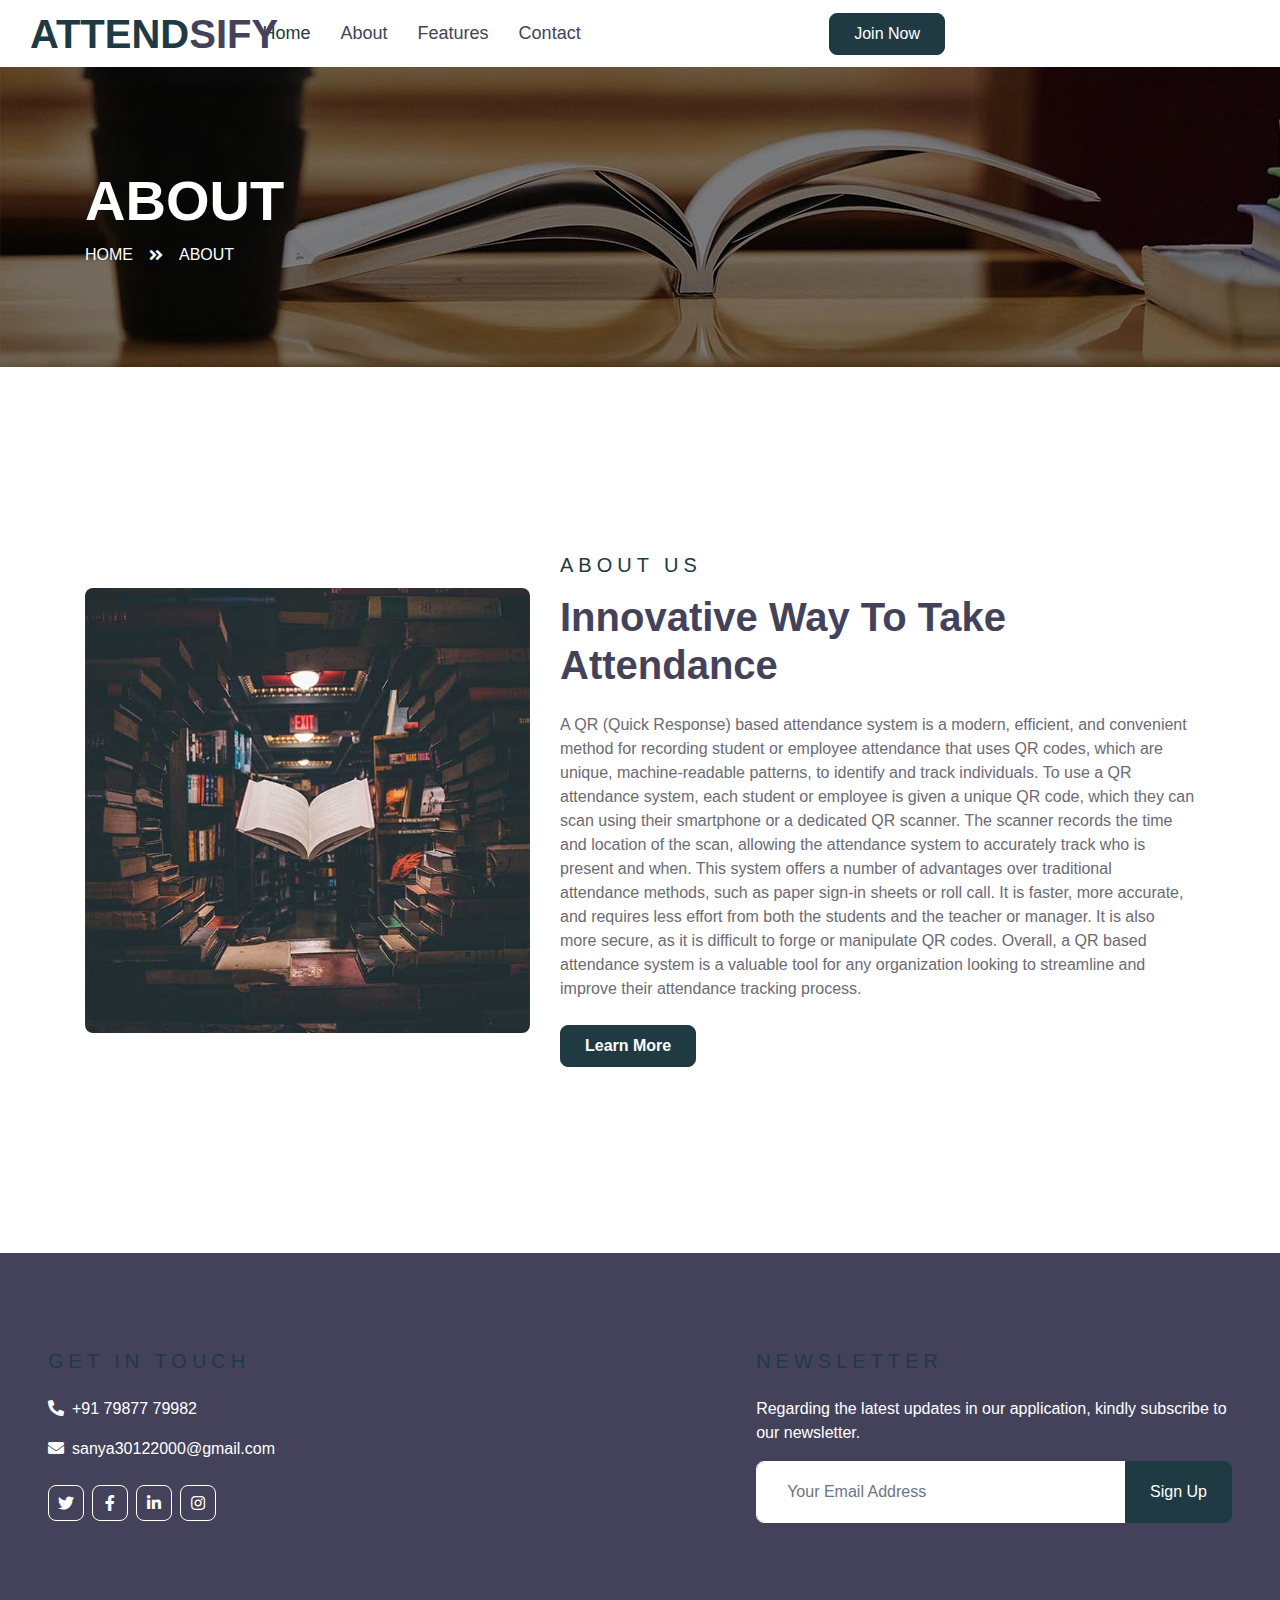
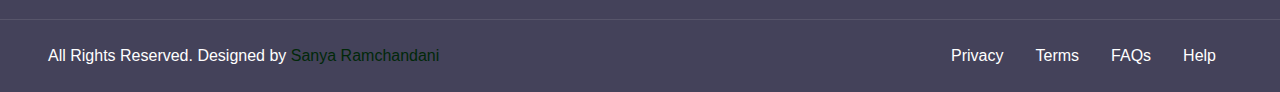
<file: Attendsify_HomePage/about.html>
<!DOCTYPE html>
<html lang="en">

<head>
    <meta charset="utf-8">
    <title>Attendsify- About Us</title>
    <meta content="width=device-width, initial-scale=1.0" name="viewport">
    <meta content="Free HTML Templates" name="keywords">
    <meta content="Free HTML Templates" name="description">

    <!-- Favicon -->
    <!-- <link href="img/favicon.ico" rel="icon"> -->

    <!-- Google Web Fonts -->
    <!-- <link rel="preconnect" href="https://fonts.gstatic.com"> -->
    <!-- <link href="https://fonts.googleapis.com/css2?family=Poppins:wght@400;500;600;700&display=swap" rel="stylesheet">  -->

    <!-- Font Awesome -->
    <link href="https://cdnjs.cloudflare.com/ajax/libs/font-awesome/5.10.0/css/all.min.css" rel="stylesheet">

    <!-- Libraries Stylesheet -->
    <!-- <link href="lib/owlcarousel/assets/owl.carousel.min.css" rel="stylesheet"> -->

    <!-- Customized Bootstrap Stylesheet -->
    <link href="css/style.css" rel="stylesheet">
</head>

<body>
    


    <div class="col-lg-9">
        <nav class="navbar navbar-expand-lg bg-light navbar-light py-3 py-lg-0 px-0">
            <div class="col-lg-3 logo">
                <a href="" class="text-decoration-none">
                    <h1 class="m-0"><span class="text-primary">ATTEND</span>SIFY</h1>
                </a>
            </div>
            <a href="" class="text-decoration-none d-block d-lg-none">
                <h1 class="m-0"><span class="text-primary">ATTEND</span>SIFY</h1>
            </a>
            <button type="button" class="navbar-toggler" data-toggle="collapse" data-target="#navbarCollapse">
                <span class="navbar-toggler-icon"></span>
            </button>
            <div class="collapse navbar-collapse justify-content-end" id="navbarCollapse">
                <div class="navbar-nav py-0">
                    <a href="index.html" class="nav-item nav-link active home">Home</a>
                    <a href="about.html" class="nav-item nav-link about">About</a>
                    <a href="features.html" class="nav-item nav-link features">Features</a>
                    <a href="contact.html" class="nav-item nav-link contact">Contact</a>
                    
                </div>
                <a class="btn btn-primary py-2 px-4 ml-auto d-none d-lg-block" href="">Join Now</a>
                
            </div>
        </nav>
    </div>
</div>
</div>


    <!-- Header Start -->
    <div class="container-fluid page-header" style="margin-bottom: 90px;">
        <div class="container">
            <div class="d-flex flex-column justify-content-center" style="min-height: 300px">
                <h3 class="display-4 text-white text-uppercase">About</h3>
                <div class="d-inline-flex text-white">
                    <p class="m-0 text-uppercase"><a class="text-white" href="">Home</a></p>
                    <i class="fa fa-angle-double-right pt-1 px-3"></i>
                    <p class="m-0 text-uppercase">About</p>
                </div>
            </div>
        </div>
    </div>
    <!-- Header End -->

    <!-- About Start -->
    <div class="container-fluid py-5">
        <div class="container py-5">
            <div class="row align-items-center">
                <div class="col-lg-5">
                    <img class="img-fluid rounded mb-4 mb-lg-0" src="img/about.jpg" alt="">
                </div>
                <div class="col-lg-7">
                    <div class="text-left mb-4">
                        <h5 class="text-primary text-uppercase mb-3" style="letter-spacing: 5px;">About Us</h5>
                        <h1>Innovative Way To Take Attendance</h1>
                    </div>
                    <p>A QR (Quick Response) based attendance system is a modern, efficient, and convenient method for recording student or employee attendance that uses QR codes, which are unique, machine-readable patterns, to identify and track individuals. To use a QR attendance system, each student or employee is given a unique QR code, which they can scan using their smartphone or a dedicated QR scanner. The scanner records the time and location of the scan, allowing the attendance system to accurately track who is present and when. This system offers a number of advantages over traditional attendance methods, such as paper sign-in sheets or roll call. It is faster, more accurate, and requires less effort from both the students and the teacher or manager. It is also more secure, as it is difficult to forge or manipulate QR codes. Overall, a QR based attendance system is a valuable tool for any organization looking to streamline and improve their attendance tracking process.  </p>
                    <a href="https://youtu.be/vhqATQOyly0" class="btn btn-primary py-md-2 px-md-4 font-weight-semi-bold mt-2">Learn More</a>
                </div>
            </div>
        </div>
    </div>
    <!-- About End -->


    


    <!-- Footer Start -->
    <div class="container-fluid bg-dark text-white py-5 px-sm-3 px-lg-5" style="margin-top: 90px;">
        <div class="row pt-5">
            <div class="col-lg-7 col-md-12">
                <div class="row">
                    <div class="col-md-6 mb-5">
                        <h5 class="text-primary text-uppercase mb-4" style="letter-spacing: 5px;">Get In Touch</h5>
                        <p><i class="fa fa-phone-alt mr-2"></i>+91 79877 79982</p>
                        <p><i class="fa fa-envelope mr-2"></i>sanya30122000@gmail.com</p>
                        <div class="d-flex justify-content-start mt-4">
                            <a class="btn btn-outline-light btn-square mr-2" href="https://twitter.com/SanyaRamchanda5" target="_blank"><i class="fab fa-twitter"></i></a>
                            <a class="btn btn-outline-light btn-square mr-2" href="https://www.facebook.com/sanya.ramchandani.1" target="_blank" ><i class="fab fa-facebook-f"></i></a>
                            <a class="btn btn-outline-light btn-square mr-2" href="https://www.linkedin.com/in/sanya-ramchandani-159a2319a/" target="_blank"><i class="fab fa-linkedin-in"></i></a>
                            <a class="btn btn-outline-light btn-square" href="https://www.instagram.com/sanu_30122000/" target="_blank"><i class="fab fa-instagram"></i></a>
                        </div>
                    </div>
                </div>
            </div>
            <div class="col-lg-5 col-md-12 mb-5">
                <h5 class="text-primary text-uppercase mb-4" style="letter-spacing: 5px;">Newsletter</h5>
                <p>Regarding the latest updates in our application, kindly subscribe to our newsletter.
                <div class="w-100">
                    <div class="input-group">
                        <input type="text" class="form-control border-light" style="padding: 30px;" placeholder="Your Email Address">
                        <div class="input-group-append">
                            <button class="btn btn-primary px-4">Sign Up</button>
                        </div>
                    </div>
                </div>
            </div>
        </div>
    </div>
    <div class="container-fluid bg-dark text-white border-top py-4 px-sm-3 px-md-5" style="border-color: rgba(256, 256, 256, .1) !important;">
        <div class="row">
            <div class="col-lg-6 text-center text-md-left mb-3 mb-md-0">
                <p class="m-0 text-white">All Rights Reserved. Designed by <a href="https://www.linkedin.com/in/sanya-ramchandani-159a2319a/" target="_blank">Sanya Ramchandani</a>
                </p>
            </div>
            <div class="col-lg-6 text-center text-md-right">
                <ul class="nav d-inline-flex">
                    <li class="nav-item">
                        <a class="nav-link text-white py-0" href="#">Privacy</a>
                    </li>
                    <li class="nav-item">
                        <a class="nav-link text-white py-0" href="#">Terms</a>
                    </li>
                    <li class="nav-item">
                        <a class="nav-link text-white py-0" href="#">FAQs</a>
                    </li>
                    <li class="nav-item">
                        <a class="nav-link text-white py-0" href="#">Help</a>
                    </li>
                </ul>
            </div>
        </div>
    </div>
    <!-- Footer End -->


    <!-- Back to Top -->
    <a href="#" class="btn btn-lg btn-primary btn-lg-square back-to-top"><i class="fa fa-angle-double-up"></i></a>


    <!-- JavaScript Libraries -->
    <script src="https://code.jquery.com/jquery-3.4.1.min.js"></script>
    <script src="https://stackpath.bootstrapcdn.com/bootstrap/4.4.1/js/bootstrap.bundle.min.js"></script>
    <script src="lib/easing/easing.min.js"></script>
    <script src="lib/owlcarousel/owl.carousel.min.js"></script>

    <!-- Contact Javascript File -->
    <script src="mail/jqBootstrapValidation.min.js"></script>
    <script src="mail/contact.js"></script>

    <!-- Template Javascript -->
    <script src="js/main.js"></script>
</body>

</html>
</file>
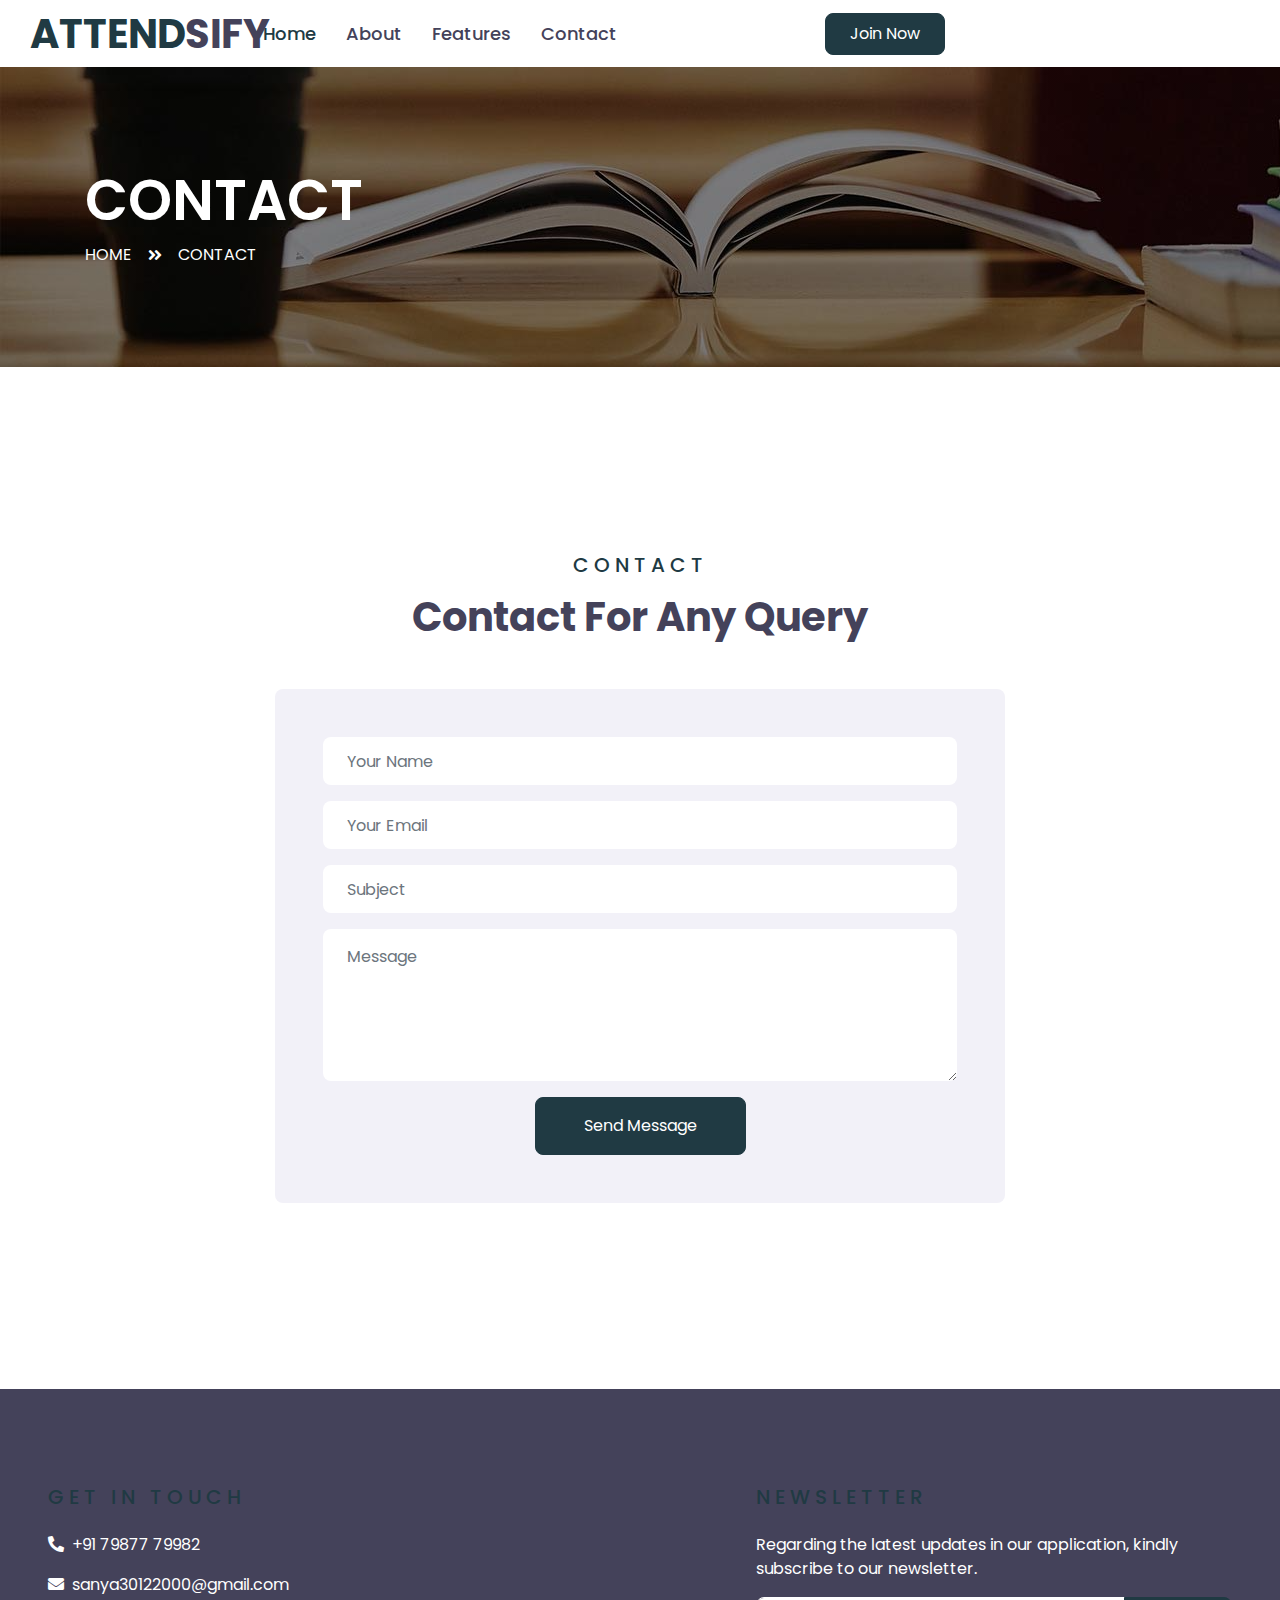
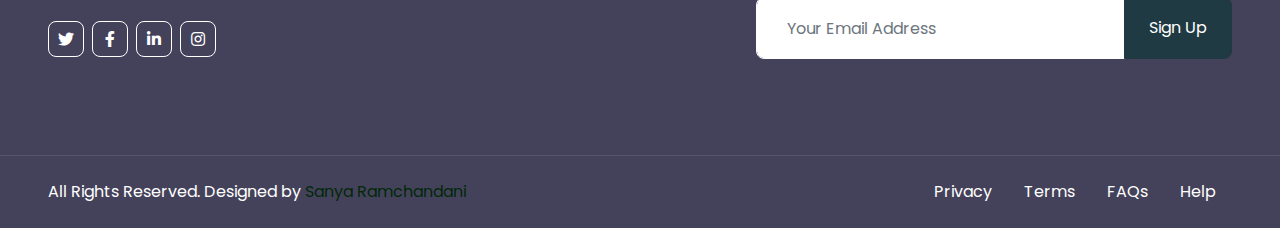
<file: Attendsify_HomePage/contact.html>
<!DOCTYPE html>
<html lang="en">

<head>
    <meta charset="utf-8">
    <title>ATTENDSIFY</title>
    <meta content="width=device-width, initial-scale=1.0" name="viewport">
    <meta content="Free HTML Templates" name="keywords">
    <meta content="Free HTML Templates" name="description">

    <!-- Favicon -->
    <link href="img/favicon.ico" rel="icon">

    <!-- Google Web Fonts -->
    <link rel="preconnect" href="https://fonts.gstatic.com">
    <link href="https://fonts.googleapis.com/css2?family=Poppins:wght@400;500;600;700&display=swap" rel="stylesheet"> 

    <!-- Font Awesome -->
    <link href="https://cdnjs.cloudflare.com/ajax/libs/font-awesome/5.10.0/css/all.min.css" rel="stylesheet">

    <!-- Libraries Stylesheet -->
    <link href="lib/owlcarousel/assets/owl.carousel.min.css" rel="stylesheet">

    <!-- Customized Bootstrap Stylesheet -->
    <link href="css/style.css" rel="stylesheet">
</head>

<body>
    <!-- Topbar Start -->
    
    <!-- Topbar End -->



    <!-- Navbar Start -->
    <div class="col-lg-9">
        <nav class="navbar navbar-expand-lg bg-light navbar-light py-3 py-lg-0 px-0">
            <div class="col-lg-3 logo">
                <a href="" class="text-decoration-none">
                    <h1 class="m-0"><span class="text-primary">ATTEND</span>SIFY</h1>
                </a>
            </div>
            <a href="" class="text-decoration-none d-block d-lg-none">
                <h1 class="m-0"><span class="text-primary">ATTEND</span>SIFY</h1>
            </a>
            <button type="button" class="navbar-toggler" data-toggle="collapse" data-target="#navbarCollapse">
                <span class="navbar-toggler-icon"></span>
            </button>
            <div class="collapse navbar-collapse justify-content-end" id="navbarCollapse">
                <div class="navbar-nav py-0">
                    <a href="index.html" class="nav-item nav-link active home">Home</a>
                    <a href="about.html" class="nav-item nav-link about">About</a>
                    <a href="features.html" class="nav-item nav-link features">Features</a>
                    <a href="contact.html" class="nav-item nav-link contact">Contact</a>
                    
                </div>
                <a class="btn btn-primary py-2 px-4 ml-auto d-none d-lg-block" href="">Join Now</a>
                
            </div>
        </nav>
    </div>
</div>
</div>
    <!-- Navbar End -->


    <!-- Header Start -->
    <div class="container-fluid page-header" style="margin-bottom: 90px;">
        <div class="container">
            <div class="d-flex flex-column justify-content-center" style="min-height: 300px">
                <h3 class="display-4 text-white text-uppercase">Contact</h3>
                <div class="d-inline-flex text-white">
                    <p class="m-0 text-uppercase"><a class="text-white" href="">Home</a></p>
                    <i class="fa fa-angle-double-right pt-1 px-3"></i>
                    <p class="m-0 text-uppercase">Contact</p>
                </div>
            </div>
        </div>
    </div>
    <!-- Header End -->


    <!-- Contact Start -->
    <div class="container-fluid py-5">
        <div class="container py-5">
            <div class="text-center mb-5">
                <h5 class="text-primary text-uppercase mb-3" style="letter-spacing: 5px;">Contact</h5>
                <h1>Contact For Any Query</h1>
            </div>
            <div class="row justify-content-center">
                <div class="col-lg-8">
                    <div class="contact-form bg-secondary rounded p-5">
                        <div id="success"></div>
                        <form name="sentMessage" id="contactForm" novalidate="novalidate">
                            <div class="control-group">
                                <input type="text" class="form-control border-0 p-4" id="name" placeholder="Your Name" required="required" data-validation-required-message="Please enter your name" />
                                <p class="help-block text-danger"></p>
                            </div>
                            <div class="control-group">
                                <input type="email" class="form-control border-0 p-4" id="email" placeholder="Your Email" required="required" data-validation-required-message="Please enter your email" />
                                <p class="help-block text-danger"></p>
                            </div>
                            <div class="control-group">
                                <input type="text" class="form-control border-0 p-4" id="subject" placeholder="Subject" required="required" data-validation-required-message="Please enter a subject" />
                                <p class="help-block text-danger"></p>
                            </div>
                            <div class="control-group">
                                <textarea class="form-control border-0 py-3 px-4" rows="5" id="message" placeholder="Message" required="required" data-validation-required-message="Please enter your message"></textarea>
                                <p class="help-block text-danger"></p>
                            </div>
                            <div class="text-center">
                                <button class="btn btn-primary py-3 px-5" type="submit" id="sendMessageButton">Send Message</button>
                            </div>
                        </form>
                    </div>
                </div>
            </div>
        </div>
    </div>
    <!-- Contact End -->


    <!-- Footer Start -->
    <div class="container-fluid bg-dark text-white py-5 px-sm-3 px-lg-5" style="margin-top: 90px;">
        <div class="row pt-5">
            <div class="col-lg-7 col-md-12">
                <div class="row">
                    <div class="col-md-6 mb-5">
                        <h5 class="text-primary text-uppercase mb-4" style="letter-spacing: 5px;">Get In Touch</h5>
                        <p><i class="fa fa-phone-alt mr-2"></i>+91 79877 79982</p>
                        <p><i class="fa fa-envelope mr-2"></i>sanya30122000@gmail.com</p>
                        <div class="d-flex justify-content-start mt-4">
                            <a class="btn btn-outline-light btn-square mr-2" href="https://twitter.com/SanyaRamchanda5" target="_blank"><i class="fab fa-twitter"></i></a>
                            <a class="btn btn-outline-light btn-square mr-2" href="https://www.facebook.com/sanya.ramchandani.1" target="_blank" ><i class="fab fa-facebook-f"></i></a>
                            <a class="btn btn-outline-light btn-square mr-2" href="https://www.linkedin.com/in/sanya-ramchandani-159a2319a/" target="_blank"><i class="fab fa-linkedin-in"></i></a>
                            <a class="btn btn-outline-light btn-square" href="https://www.instagram.com/sanu_30122000/" target="_blank"><i class="fab fa-instagram"></i></a>
                        </div>
                    </div>
                </div>
            </div>
            <div class="col-lg-5 col-md-12 mb-5">
                <h5 class="text-primary text-uppercase mb-4" style="letter-spacing: 5px;">Newsletter</h5>
                <p>Regarding the latest updates in our application, kindly subscribe to our newsletter.
                <div class="w-100">
                    <div class="input-group">
                        <input type="text" class="form-control border-light" style="padding: 30px;" placeholder="Your Email Address">
                        <div class="input-group-append">
                            <button class="btn btn-primary px-4">Sign Up</button>
                        </div>
                    </div>
                </div>
            </div>
        </div>
    </div>
    <div class="container-fluid bg-dark text-white border-top py-4 px-sm-3 px-md-5" style="border-color: rgba(256, 256, 256, .1) !important;">
        <div class="row">
            <div class="col-lg-6 text-center text-md-left mb-3 mb-md-0">
                <p class="m-0 text-white">All Rights Reserved. Designed by <a href="https://www.linkedin.com/in/sanya-ramchandani-159a2319a/" target="_blank">Sanya Ramchandani</a>
                </p>
            </div>
            <div class="col-lg-6 text-center text-md-right">
                <ul class="nav d-inline-flex">
                    <li class="nav-item">
                        <a class="nav-link text-white py-0" href="#">Privacy</a>
                    </li>
                    <li class="nav-item">
                        <a class="nav-link text-white py-0" href="#">Terms</a>
                    </li>
                    <li class="nav-item">
                        <a class="nav-link text-white py-0" href="#">FAQs</a>
                    </li>
                    <li class="nav-item">
                        <a class="nav-link text-white py-0" href="#">Help</a>
                    </li>
                </ul>
            </div>
        </div>
    </div>
    <!-- Footer End -->


    <!-- Back to Top -->
    <a href="#" class="btn btn-lg btn-primary btn-lg-square back-to-top"><i class="fa fa-angle-double-up"></i></a>


    <!-- JavaScript Libraries -->
    <script src="https://code.jquery.com/jquery-3.4.1.min.js"></script>
    <script src="https://stackpath.bootstrapcdn.com/bootstrap/4.4.1/js/bootstrap.bundle.min.js"></script>
    <script src="lib/easing/easing.min.js"></script>
    <script src="lib/owlcarousel/owl.carousel.min.js"></script>

    <!-- Contact Javascript File -->
    <script src="mail/jqBootstrapValidation.min.js"></script>
    <script src="mail/contact.js"></script>

    <!-- Template Javascript -->
    <script src="js/main.js"></script>
</body>

</html>
</file>
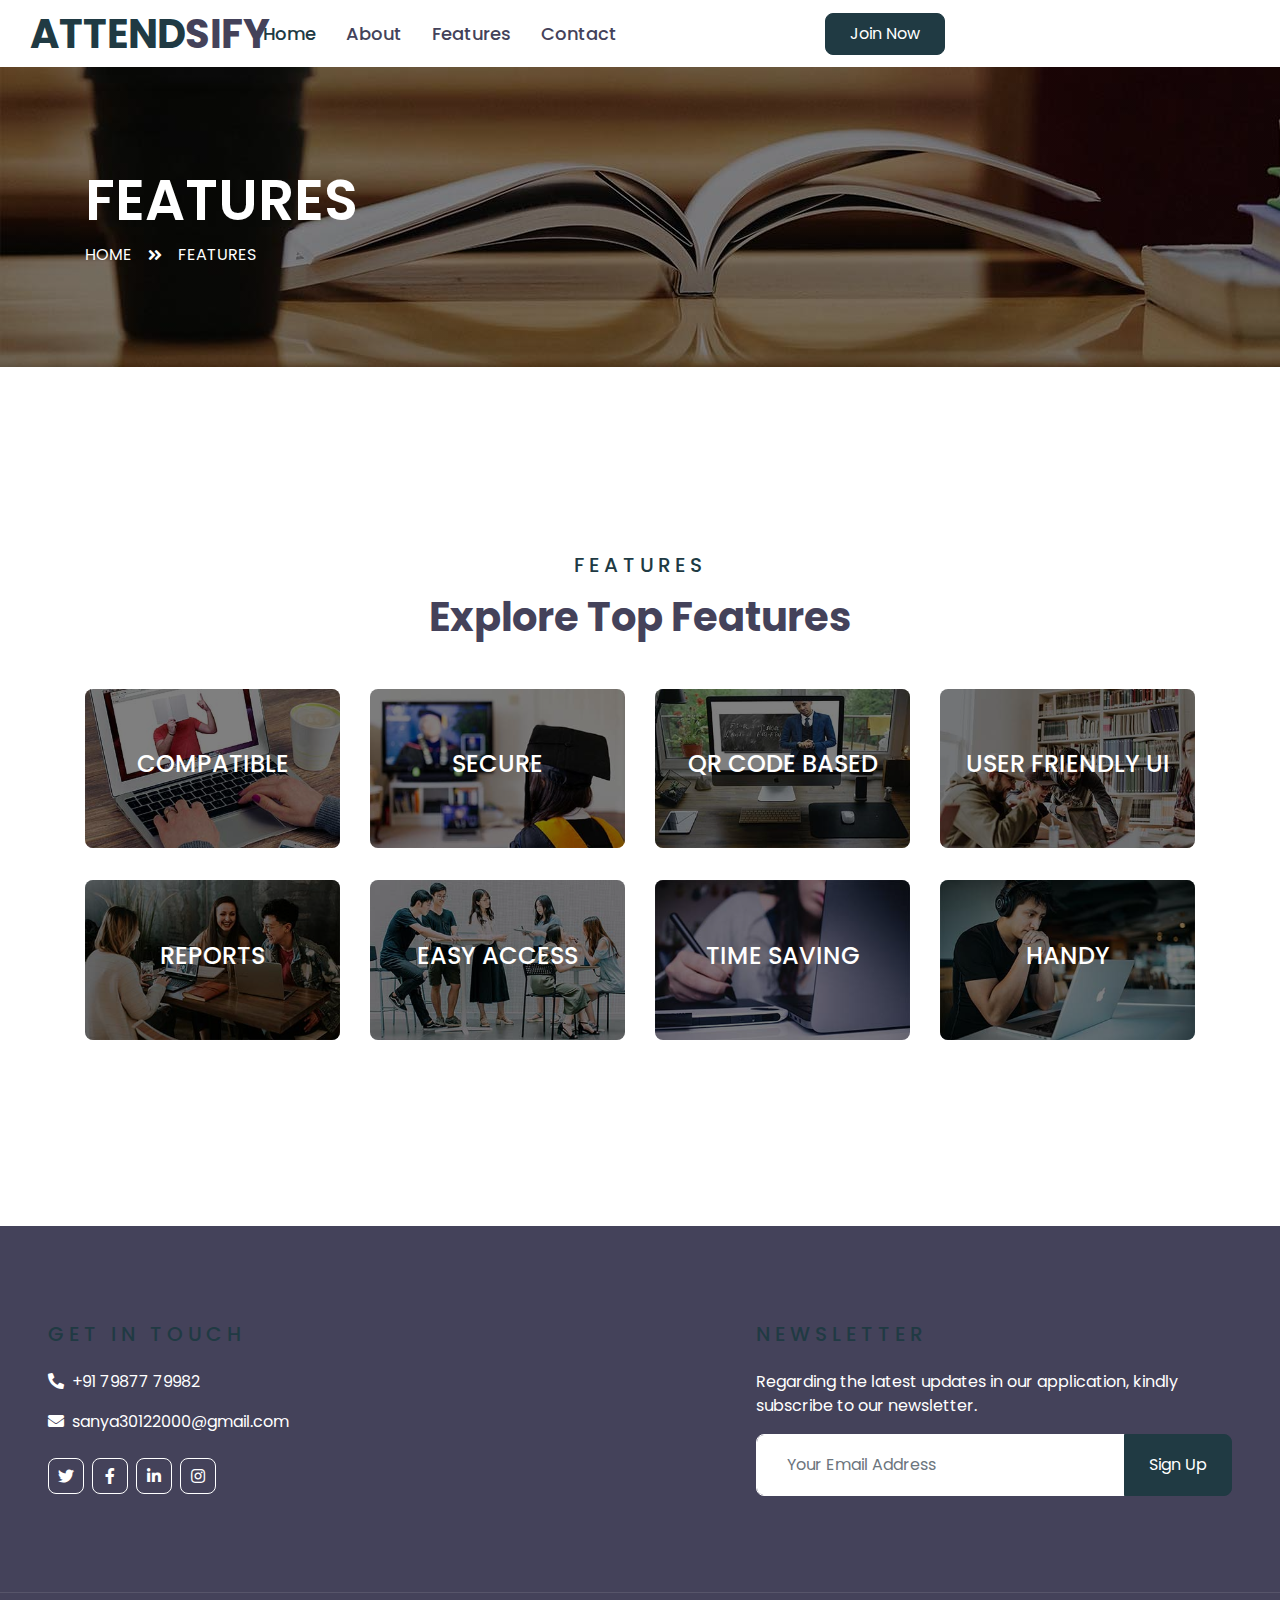
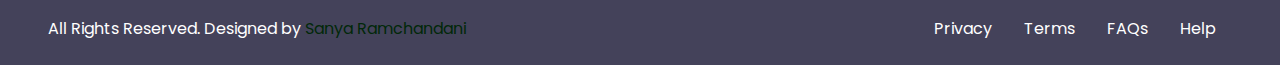
<file: Attendsify_HomePage/features.html>
<!DOCTYPE html>
<html lang="en">

<head>
    <meta charset="utf-8">
    <title>Attendsify- About Us</title>
    <meta content="width=device-width, initial-scale=1.0" name="viewport">
    <meta content="Free HTML Templates" name="keywords">
    <meta content="Free HTML Templates" name="description">

    <!-- Favicon -->
    <link href="img/favicon.ico" rel="icon">

    <!-- Google Web Fonts -->
    <link rel="preconnect" href="https://fonts.gstatic.com">
    <link href="https://fonts.googleapis.com/css2?family=Poppins:wght@400;500;600;700&display=swap" rel="stylesheet"> 

    <!-- Font Awesome -->
    <link href="https://cdnjs.cloudflare.com/ajax/libs/font-awesome/5.10.0/css/all.min.css" rel="stylesheet">

    <!-- Libraries Stylesheet -->
    <link href="lib/owlcarousel/assets/owl.carousel.min.css" rel="stylesheet">

    <!-- Customized Bootstrap Stylesheet -->
    <link href="css/style.css" rel="stylesheet">
</head>

<body>
    <div class="col-lg-9">
        <nav class="navbar navbar-expand-lg bg-light navbar-light py-3 py-lg-0 px-0">
            <div class="col-lg-3 logo">
                <a href="" class="text-decoration-none">
                    <h1 class="m-0"><span class="text-primary">ATTEND</span>SIFY</h1>
                </a>
            </div>
            <a href="" class="text-decoration-none d-block d-lg-none">
                <h1 class="m-0"><span class="text-primary">ATTEND</span>SIFY</h1>
            </a>
            <button type="button" class="navbar-toggler" data-toggle="collapse" data-target="#navbarCollapse">
                <span class="navbar-toggler-icon"></span>
            </button>
            <div class="collapse navbar-collapse justify-content-end" id="navbarCollapse">
                <div class="navbar-nav py-0">
                    <a href="index.html" class="nav-item nav-link active home">Home</a>
                    <a href="about.html" class="nav-item nav-link about">About</a>
                    <a href="features.html" class="nav-item nav-link features">Features</a>
                    <a href="contact.html" class="nav-item nav-link contact">Contact</a>
                    
                </div>
                <a class="btn btn-primary py-2 px-4 ml-auto d-none d-lg-block" href="">Join Now</a>
                
            </div>
        </nav>
    </div>
</div>
</div>


    <!-- Header Start -->
    <div class="container-fluid page-header" style="margin-bottom: 90px;">
        <div class="container">
            <div class="d-flex flex-column justify-content-center" style="min-height: 300px">
                <h3 class="display-4 text-white text-uppercase">FEATURES</h3>
                <div class="d-inline-flex text-white">
                    <p class="m-0 text-uppercase"><a class="text-white" href="">Home</a></p>
                    <i class="fa fa-angle-double-right pt-1 px-3"></i>
                    <p class="m-0 text-uppercase">Features</p>
                </div>
            </div>
        </div>
    </div>
    <!-- Header End -->

    <!-- Features Start -->
    <div class="container-fluid py-5">
        <div class="container pt-5 pb-3">
            <div class="text-center mb-5">
                <h5 class="text-primary text-uppercase mb-3" style="letter-spacing: 5px;">Features</h5>
                <h1>Explore Top Features</h1>
            </div>
            <div class="row">
                <div class="col-lg-3 col-md-6 mb-4">
                    <div class="cat-item position-relative overflow-hidden rounded mb-2">
                        <img class="img-fluid" src="img/cat-1.jpg" alt="">
                        <a class="cat-overlay text-white text-decoration-none" href="">
                            <h4 class="text-white font-weight-medium">COMPATIBLE</h4>
                        </a>
                    </div>
                </div>
                <div class="col-lg-3 col-md-6 mb-4">
                    <div class="cat-item position-relative overflow-hidden rounded mb-2">
                        <img class="img-fluid" src="img/cat-2.jpg" alt="">
                        <a class="cat-overlay text-white text-decoration-none" href="">
                            <h4 class="text-white font-weight-medium">SECURE</h4>
                        </a>
                    </div>
                </div>
                <div class="col-lg-3 col-md-6 mb-4">
                    <div class="cat-item position-relative overflow-hidden rounded mb-2">
                        <img class="img-fluid" src="img/cat-3.jpg" alt="">
                        <a class="cat-overlay text-white text-decoration-none" href="">
                            <h4 class="text-white font-weight-medium">QR CODE BASED</h4>
                        </a>
                    </div>
                </div>
                <div class="col-lg-3 col-md-6 mb-4">
                    <div class="cat-item position-relative overflow-hidden rounded mb-2">
                        <img class="img-fluid" src="img/cat-4.jpg" alt="">
                        <a class="cat-overlay text-white text-decoration-none" href="">
                            <h4 class="text-white font-weight-medium">USER FRIENDLY UI</h4>
                        </a>
                    </div>
                </div>
                <div class="col-lg-3 col-md-6 mb-4">
                    <div class="cat-item position-relative overflow-hidden rounded mb-2">
                        <img class="img-fluid" src="img/cat-5.jpg" alt="">
                        <a class="cat-overlay text-white text-decoration-none" href="">
                            <h4 class="text-white font-weight-medium">REPORTS</h4>
                        </a>
                    </div>
                </div>
                <div class="col-lg-3 col-md-6 mb-4">
                    <div class="cat-item position-relative overflow-hidden rounded mb-2">
                        <img class="img-fluid" src="img/cat-6.jpg" alt="">
                        <a class="cat-overlay text-white text-decoration-none" href="">
                            <h4 class="text-white font-weight-medium">EASY ACCESS</h4>
                        </a>
                    </div>
                </div>
                <div class="col-lg-3 col-md-6 mb-4">
                    <div class="cat-item position-relative overflow-hidden rounded mb-2">
                        <img class="img-fluid" src="img/cat-7.jpg" alt="">
                        <a class="cat-overlay text-white text-decoration-none" href="">
                            <h4 class="text-white font-weight-medium">TIME SAVING</h4>
                        </a>
                    </div>
                </div>
                <div class="col-lg-3 col-md-6 mb-4">
                    <div class="cat-item position-relative overflow-hidden rounded mb-2">
                        <img class="img-fluid" src="img/cat-8.jpg" alt="">
                        <a class="cat-overlay text-white text-decoration-none" href="">
                            <h4 class="text-white font-weight-medium">HANDY</h4>
                        </a>
                    </div>
                </div>
            </div>
        </div>
    </div>
    <!-- Features end -->

    <!-- Footer Start -->
    <div class="container-fluid bg-dark text-white py-5 px-sm-3 px-lg-5" style="margin-top: 90px;">
        <div class="row pt-5">
            <div class="col-lg-7 col-md-12">
                <div class="row">
                    <div class="col-md-6 mb-5">
                        <h5 class="text-primary text-uppercase mb-4" style="letter-spacing: 5px;">Get In Touch</h5>
                        <p><i class="fa fa-phone-alt mr-2"></i>+91 79877 79982</p>
                        <p><i class="fa fa-envelope mr-2"></i>sanya30122000@gmail.com</p>
                        <div class="d-flex justify-content-start mt-4">
                            <a class="btn btn-outline-light btn-square mr-2" href="https://twitter.com/SanyaRamchanda5" target="_blank"><i class="fab fa-twitter"></i></a>
                            <a class="btn btn-outline-light btn-square mr-2" href="https://www.facebook.com/sanya.ramchandani.1" target="_blank" ><i class="fab fa-facebook-f"></i></a>
                            <a class="btn btn-outline-light btn-square mr-2" href="https://www.linkedin.com/in/sanya-ramchandani-159a2319a/" target="_blank"><i class="fab fa-linkedin-in"></i></a>
                            <a class="btn btn-outline-light btn-square" href="https://www.instagram.com/sanu_30122000/" target="_blank"><i class="fab fa-instagram"></i></a>
                        </div>
                    </div>
                </div>
            </div>
            <div class="col-lg-5 col-md-12 mb-5">
                <h5 class="text-primary text-uppercase mb-4" style="letter-spacing: 5px;">Newsletter</h5>
                <p>Regarding the latest updates in our application, kindly subscribe to our newsletter.
                <div class="w-100">
                    <div class="input-group">
                        <input type="text" class="form-control border-light" style="padding: 30px;" placeholder="Your Email Address">
                        <div class="input-group-append">
                            <button class="btn btn-primary px-4">Sign Up</button>
                        </div>
                    </div>
                </div>
            </div>
        </div>
    </div>
    <div class="container-fluid bg-dark text-white border-top py-4 px-sm-3 px-md-5" style="border-color: rgba(256, 256, 256, .1) !important;">
        <div class="row">
            <div class="col-lg-6 text-center text-md-left mb-3 mb-md-0">
                <p class="m-0 text-white">All Rights Reserved. Designed by <a href="https://www.linkedin.com/in/sanya-ramchandani-159a2319a/" target="_blank">Sanya Ramchandani</a>
                </p>
            </div>
            <div class="col-lg-6 text-center text-md-right">
                <ul class="nav d-inline-flex">
                    <li class="nav-item">
                        <a class="nav-link text-white py-0" href="#">Privacy</a>
                    </li>
                    <li class="nav-item">
                        <a class="nav-link text-white py-0" href="#">Terms</a>
                    </li>
                    <li class="nav-item">
                        <a class="nav-link text-white py-0" href="#">FAQs</a>
                    </li>
                    <li class="nav-item">
                        <a class="nav-link text-white py-0" href="#">Help</a>
                    </li>
                </ul>
            </div>
        </div>
    </div>
    <!-- Footer End -->


    <!-- Back to Top -->
    <a href="#" class="btn btn-lg btn-primary btn-lg-square back-to-top"><i class="fa fa-angle-double-up"></i></a>


    <!-- JavaScript Libraries -->
    <script src="https://code.jquery.com/jquery-3.4.1.min.js"></script>
    <script src="https://stackpath.bootstrapcdn.com/bootstrap/4.4.1/js/bootstrap.bundle.min.js"></script>
    <script src="lib/easing/easing.min.js"></script>
    <script src="lib/owlcarousel/owl.carousel.min.js"></script>

    <!-- Contact Javascript File -->
    <script src="mail/jqBootstrapValidation.min.js"></script>
    <script src="mail/contact.js"></script>

    <!-- Template Javascript -->
    <script src="js/main.js"></script>
</body>

</html>
</file>
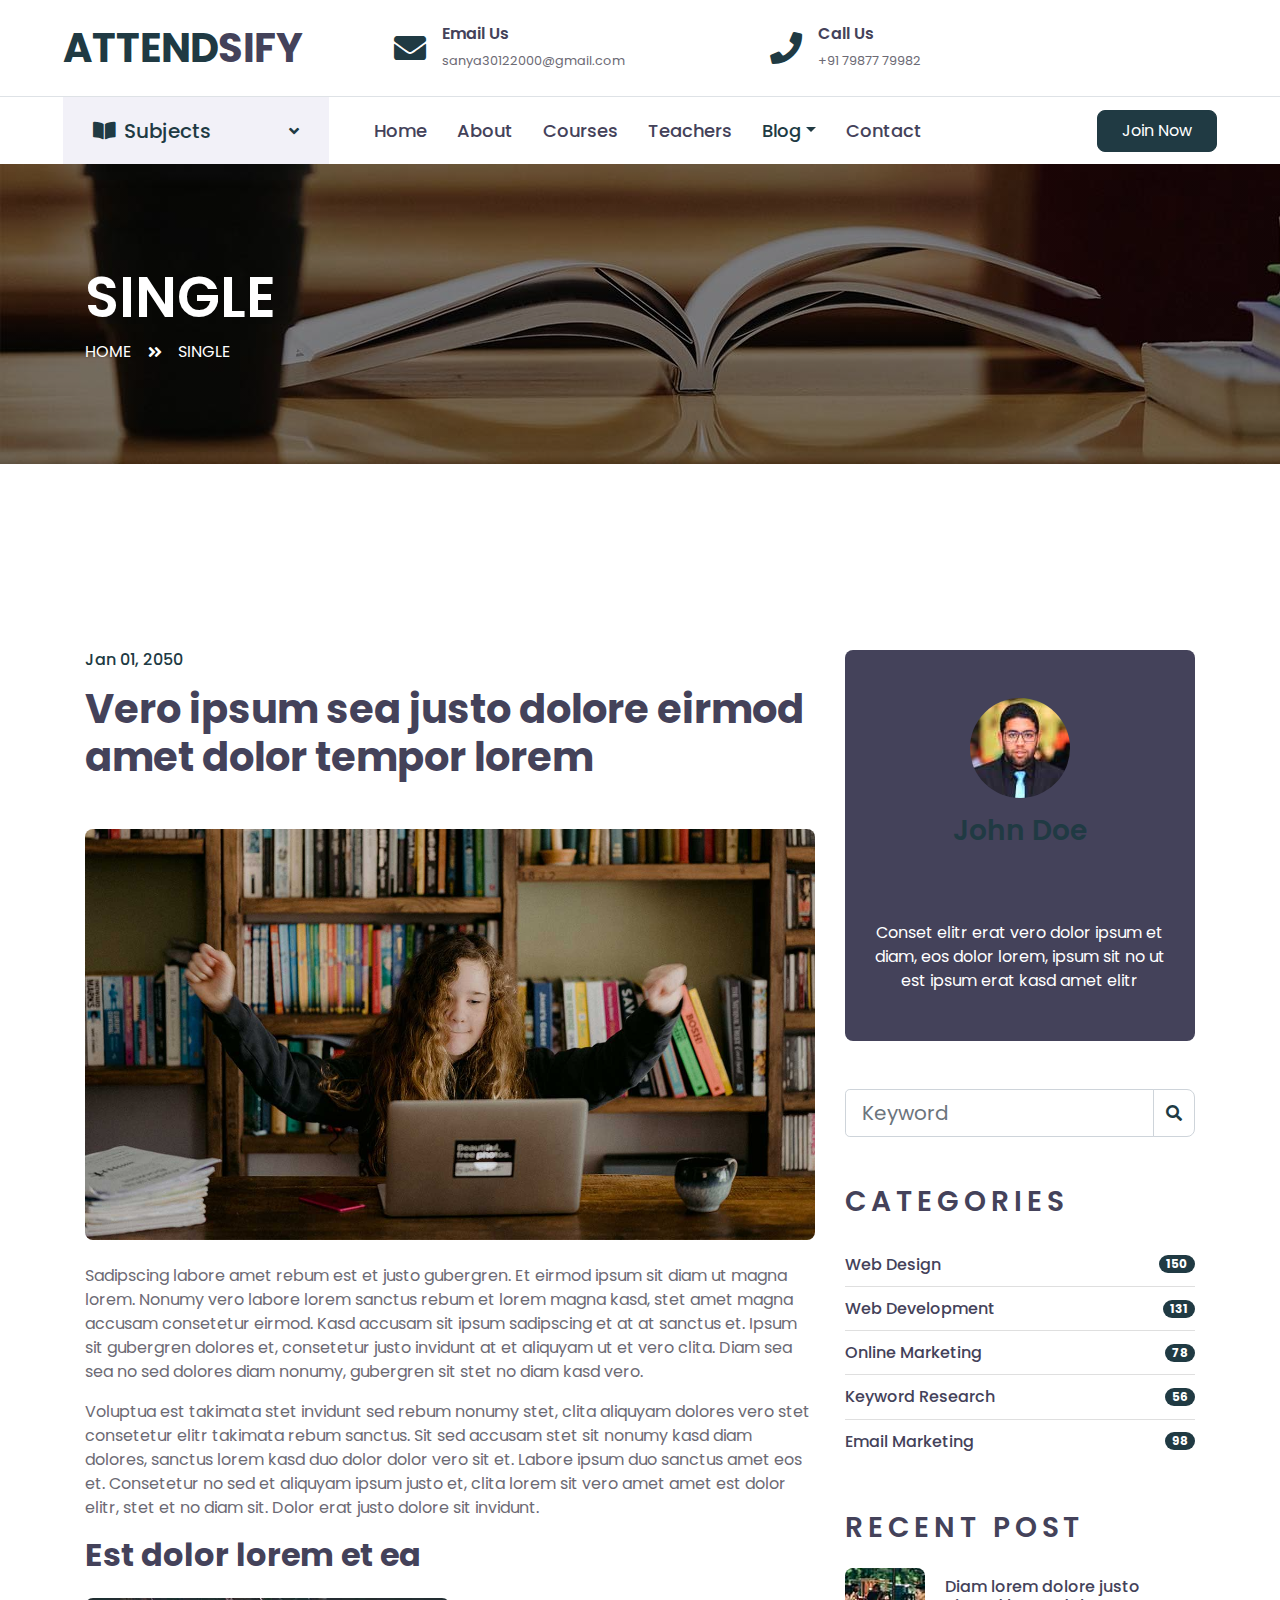
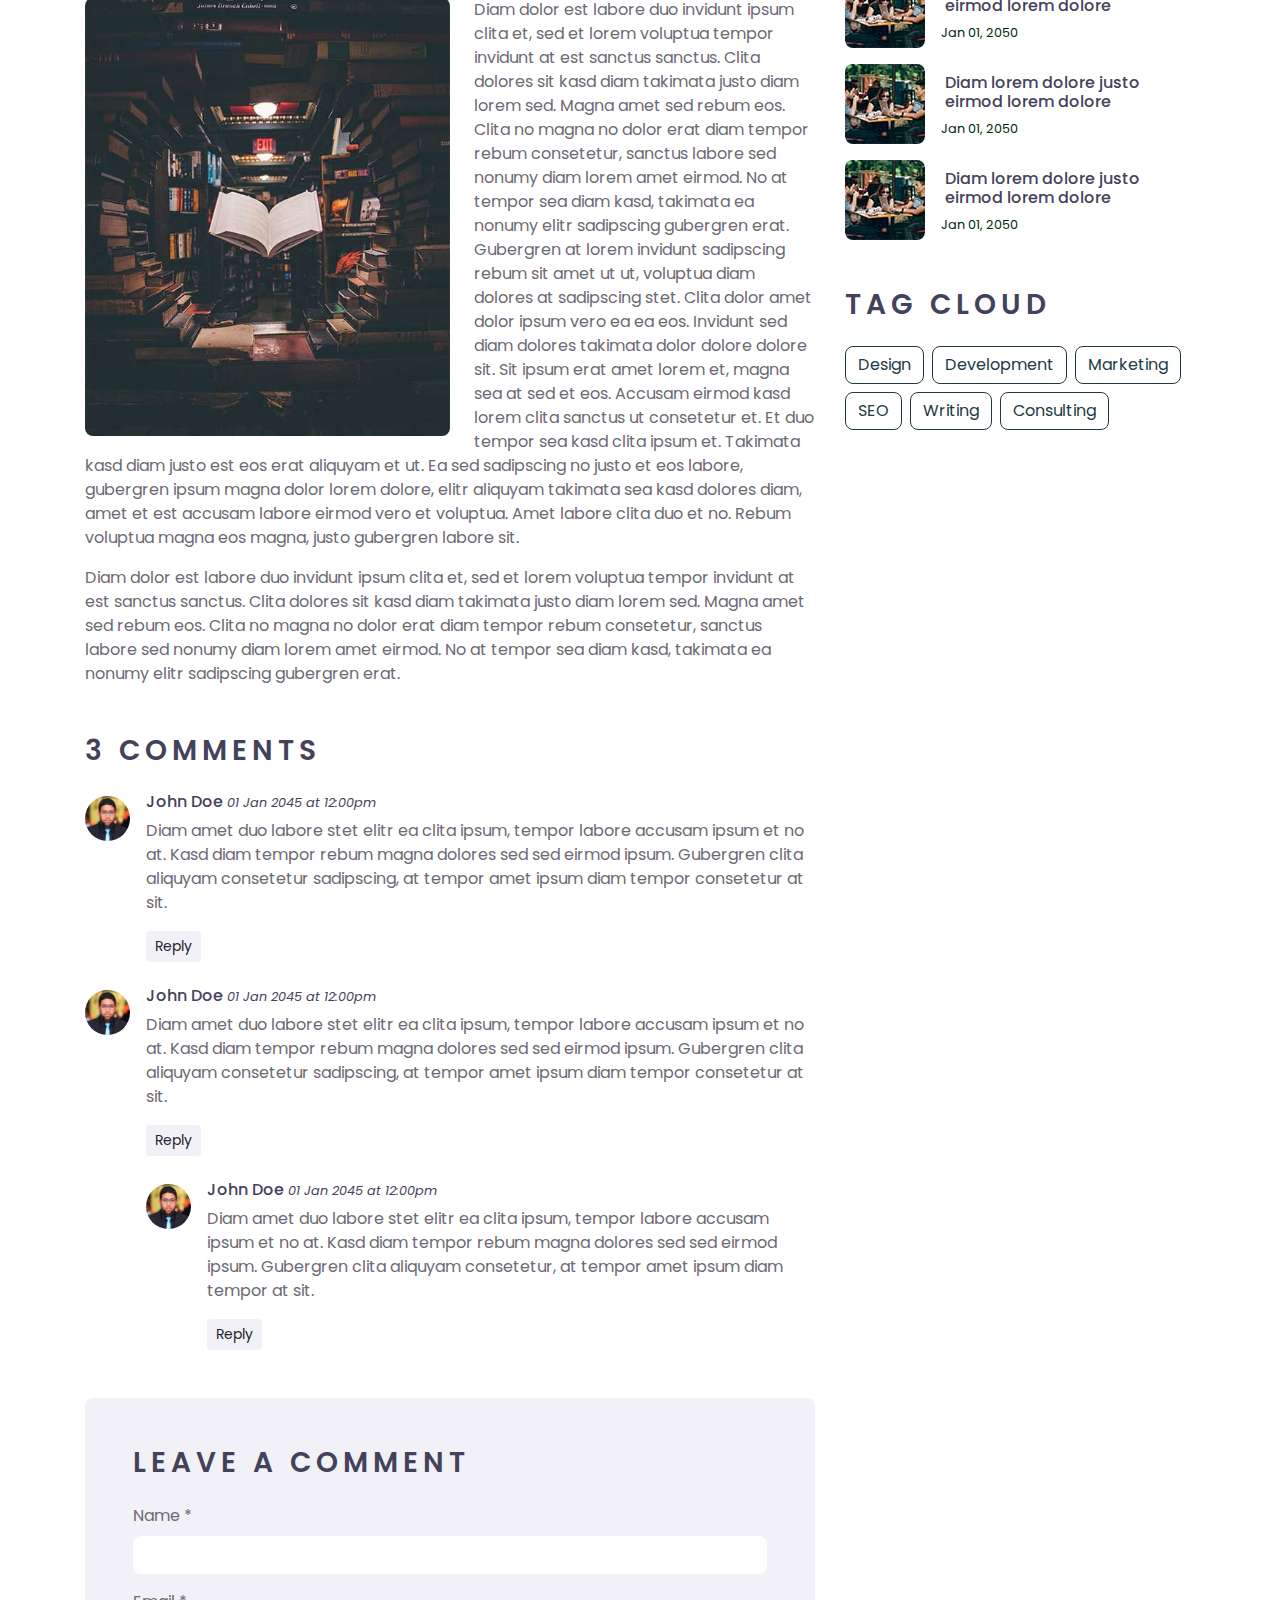
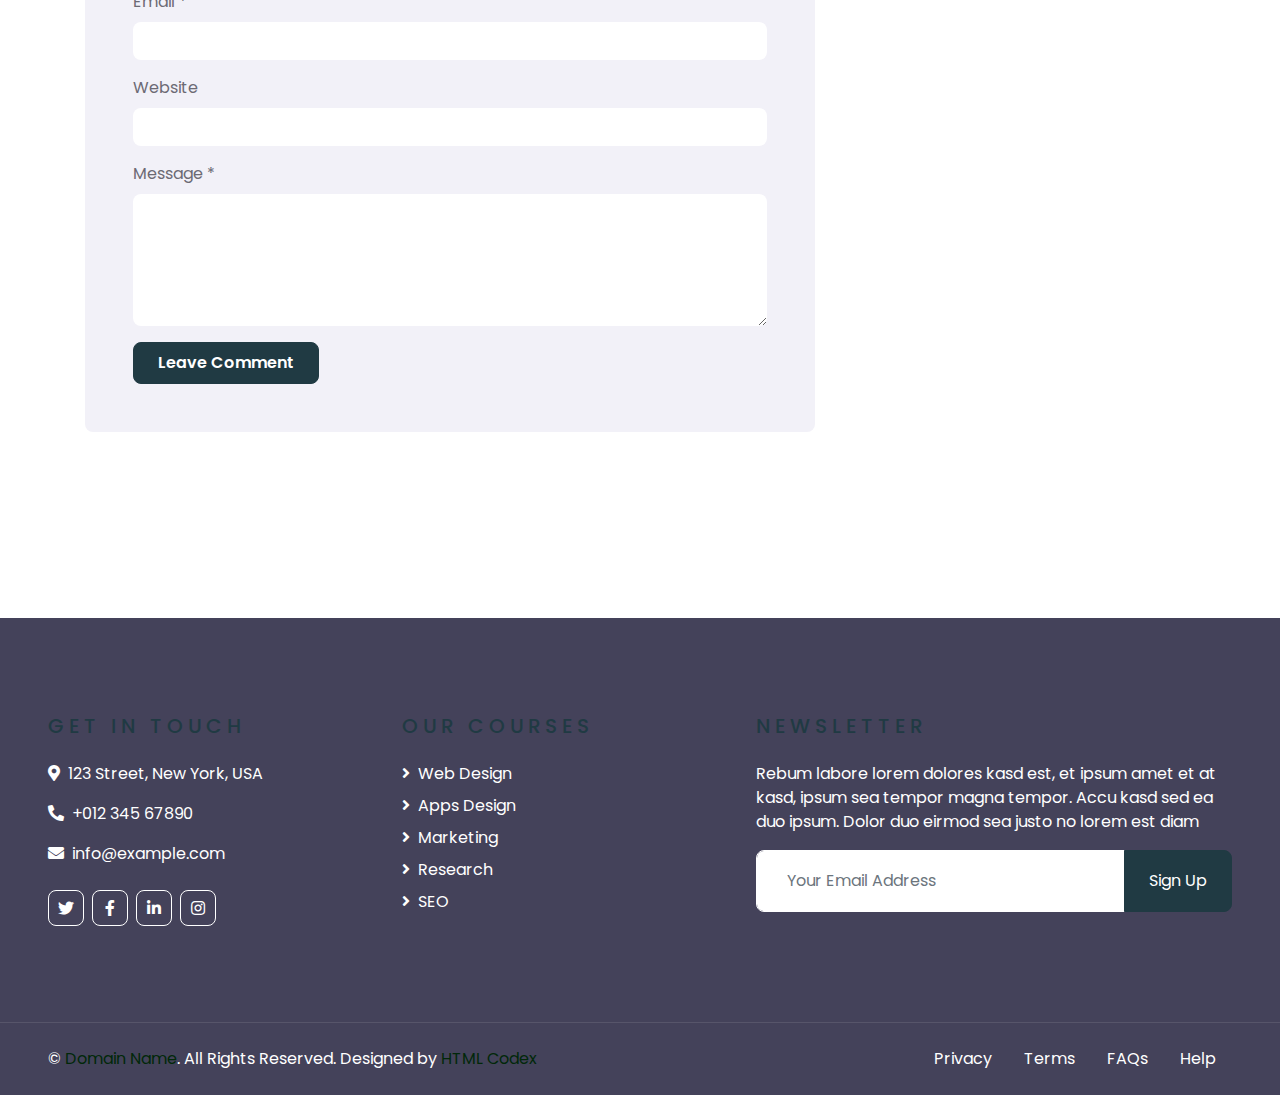
<file: Attendsify_HomePage/single.html>
<!DOCTYPE html>
<html lang="en">

<head>
    <meta charset="utf-8">
    <title>ATTENDISFY</title>
    <meta content="width=device-width, initial-scale=1.0" name="viewport">
    <meta content="Free HTML Templates" name="keywords">
    <meta content="Free HTML Templates" name="description">

    <!-- Favicon -->
    <link href="img/favicon.ico" rel="icon">

    <!-- Google Web Fonts -->
    <link rel="preconnect" href="https://fonts.gstatic.com">
    <link href="https://fonts.googleapis.com/css2?family=Poppins:wght@400;500;600;700&display=swap" rel="stylesheet"> 

    <!-- Font Awesome -->
    <link href="https://cdnjs.cloudflare.com/ajax/libs/font-awesome/5.10.0/css/all.min.css" rel="stylesheet">

    <!-- Libraries Stylesheet -->
    <link href="lib/owlcarousel/assets/owl.carousel.min.css" rel="stylesheet">

    <!-- Customized Bootstrap Stylesheet -->
    <link href="css/style.css" rel="stylesheet">
</head>

<body>
    <!-- Topbar Start -->
    <div class="container-fluid d-none d-lg-block">
        <div class="row align-items-center py-4 px-xl-5">
            <div class="col-lg-3">
                <a href="" class="text-decoration-none">
                    <h1 class="m-0"><span class="text-primary">ATTEND</span>SIFY</h1>
                </a>
            </div>
    
            <div class="col-lg-3 text-right">
                <div class="d-inline-flex align-items-center">
                    <i class="fa fa-2x fa-envelope text-primary mr-3"></i>
                    <div class="text-left">
                        <h6 class="font-weight-semi-bold mb-1">Email Us</h6>
                        <small>sanya30122000@gmail.com</small>
                    </div>
                </div>
            </div>
            <div class="col-lg-3 text-right">
                <div class="d-inline-flex align-items-center">
                    <i class="fa fa-2x fa-phone text-primary mr-3"></i>
                    <div class="text-left">
                        <h6 class="font-weight-semi-bold mb-1">Call Us</h6>
                        <small>+91 79877 79982</small>
                    </div>
                </div>
            </div>
        </div>
    </div>
    <!-- Topbar End -->


    <!-- Navbar Start -->
    <div class="container-fluid">
        <div class="row border-top px-xl-5">
            <div class="col-lg-3 d-none d-lg-block">
                <a class="d-flex align-items-center justify-content-between bg-secondary w-100 text-decoration-none" data-toggle="collapse" href="#navbar-vertical" style="height: 67px; padding: 0 30px;">
                    <h5 class="text-primary m-0"><i class="fa fa-book-open mr-2"></i>Subjects</h5>
                    <i class="fa fa-angle-down text-primary"></i>
                </a>
                <nav class="collapse position-absolute navbar navbar-vertical navbar-light align-items-start p-0 border border-top-0 border-bottom-0 bg-light" id="navbar-vertical" style="width: calc(100% - 30px); z-index: 9;">
                    <div class="navbar-nav w-100">
                        <div class="nav-item dropdown">
                            <a href="#" class="nav-link" data-toggle="dropdown">Web Design <i class="fa fa-angle-down float-right mt-1"></i></a>
                            <div class="dropdown-menu position-absolute bg-secondary border-0 rounded-0 w-100 m-0">
                                <a href="" class="dropdown-item">HTML</a>
                                <a href="" class="dropdown-item">CSS</a>
                                <a href="" class="dropdown-item">jQuery</a>
                            </div>
                        </div>
                        <a href="" class="nav-item nav-link">Apps Design</a>
                        <a href="" class="nav-item nav-link">Marketing</a>
                        <a href="" class="nav-item nav-link">Research</a>
                        <a href="" class="nav-item nav-link">SEO</a>
                    </div>
                </nav>
            </div>
            <div class="col-lg-9">
                <nav class="navbar navbar-expand-lg bg-light navbar-light py-3 py-lg-0 px-0">
                    <a href="" class="text-decoration-none d-block d-lg-none">
                        <h1 class="m-0"><span class="text-primary">E</span>COURSES</h1>
                    </a>
                    <button type="button" class="navbar-toggler" data-toggle="collapse" data-target="#navbarCollapse">
                        <span class="navbar-toggler-icon"></span>
                    </button>
                    <div class="collapse navbar-collapse justify-content-between" id="navbarCollapse">
                        <div class="navbar-nav py-0">
                            <a href="index.html" class="nav-item nav-link">Home</a>
                            <a href="about.html" class="nav-item nav-link">About</a>
                            <a href="course.html" class="nav-item nav-link">Courses</a>
                            <a href="teacher.html" class="nav-item nav-link">Teachers</a>
                            <div class="nav-item dropdown">
                                <a href="#" class="nav-link dropdown-toggle active" data-toggle="dropdown">Blog</a>
                                <div class="dropdown-menu rounded-0 m-0">
                                    <a href="blog.html" class="dropdown-item">Blog Grid</a>
                                    <a href="single.html" class="dropdown-item active">Blog Detail</a>
                                </div>
                            </div>
                            <a href="contact.html" class="nav-item nav-link">Contact</a>
                        </div>
                        <a class="btn btn-primary py-2 px-4 ml-auto d-none d-lg-block" href="">Join Now</a>
                    </div>
                </nav>
            </div>
        </div>
    </div>
    <!-- Navbar End -->


    <!-- Header Start -->
    <div class="container-fluid page-header" style="margin-bottom: 90px;">
        <div class="container">
            <div class="d-flex flex-column justify-content-center" style="min-height: 300px">
                <h3 class="display-4 text-white text-uppercase">Single</h3>
                <div class="d-inline-flex text-white">
                    <p class="m-0 text-uppercase"><a class="text-white" href="">Home</a></p>
                    <i class="fa fa-angle-double-right pt-1 px-3"></i>
                    <p class="m-0 text-uppercase">Single</p>
                </div>
            </div>
        </div>
    </div>
    <!-- Header End -->


    <!-- Detail Start -->
    <div class="container-fluid py-5">
        <div class="container py-5">
            <div class="row">
                <div class="col-lg-8">
                    <div class="mb-5">
                        <h6 class="text-primary mb-3">Jan 01, 2050</h6>
                        <h1 class="mb-5">Vero ipsum sea justo dolore eirmod amet dolor tempor lorem</h1>
                        <img class="img-fluid rounded w-100 mb-4" src="img/carousel-1.jpg" alt="Image">
                        <p>Sadipscing labore amet rebum est et justo gubergren. Et eirmod ipsum sit diam ut magna lorem.
                            Nonumy vero labore lorem sanctus rebum et lorem magna kasd, stet amet magna accusam
                            consetetur eirmod. Kasd accusam sit ipsum sadipscing et at at sanctus et. Ipsum sit
                            gubergren dolores et, consetetur justo invidunt at et aliquyam ut et vero clita. Diam sea
                            sea no sed dolores diam nonumy, gubergren sit stet no diam kasd vero.</p>
                        <p>Voluptua est takimata stet invidunt sed rebum nonumy stet, clita aliquyam dolores vero stet
                            consetetur elitr takimata rebum sanctus. Sit sed accusam stet sit nonumy kasd diam dolores,
                            sanctus lorem kasd duo dolor dolor vero sit et. Labore ipsum duo sanctus amet eos et.
                            Consetetur no sed et aliquyam ipsum justo et, clita lorem sit vero amet amet est dolor
                            elitr, stet et no diam sit. Dolor erat justo dolore sit invidunt.</p>
                        <h2 class="mb-4">Est dolor lorem et ea</h2>
                        <img class="img-fluid rounded w-50 float-left mr-4 mb-3" src="img/blog-1.jpg" alt="Image">
                        <p>Diam dolor est labore duo invidunt ipsum clita et, sed et lorem voluptua tempor invidunt at
                            est sanctus sanctus. Clita dolores sit kasd diam takimata justo diam lorem sed. Magna amet
                            sed rebum eos. Clita no magna no dolor erat diam tempor rebum consetetur, sanctus labore sed
                            nonumy diam lorem amet eirmod. No at tempor sea diam kasd, takimata ea nonumy elitr
                            sadipscing gubergren erat. Gubergren at lorem invidunt sadipscing rebum sit amet ut ut,
                            voluptua diam dolores at sadipscing stet. Clita dolor amet dolor ipsum vero ea ea eos.
                            Invidunt sed diam dolores takimata dolor dolore dolore sit. Sit ipsum erat amet lorem et,
                            magna sea at sed et eos. Accusam eirmod kasd lorem clita sanctus ut consetetur et. Et duo
                            tempor sea kasd clita ipsum et. Takimata kasd diam justo est eos erat aliquyam et ut. Ea sed
                            sadipscing no justo et eos labore, gubergren ipsum magna dolor lorem dolore, elitr aliquyam
                            takimata sea kasd dolores diam, amet et est accusam labore eirmod vero et voluptua. Amet
                            labore clita duo et no. Rebum voluptua magna eos magna, justo gubergren labore sit.</p>
                        <p>Diam dolor est labore duo invidunt ipsum clita et, sed et lorem voluptua tempor invidunt at
                            est sanctus sanctus. Clita dolores sit kasd diam takimata justo diam lorem sed. Magna amet
                            sed rebum eos. Clita no magna no dolor erat diam tempor rebum consetetur, sanctus labore sed
                            nonumy diam lorem amet eirmod. No at tempor sea diam kasd, takimata ea nonumy elitr
                            sadipscing gubergren erat.</p>
                    </div>

                    <!-- Comment List -->
                    <div class="mb-5">
                        <h3 class="text-uppercase mb-4" style="letter-spacing: 5px;">3 Comments</h3>
                        <div class="media mb-4">
                            <img src="img/user.jpg" alt="Image" class="img-fluid rounded-circle mr-3 mt-1"
                                style="width: 45px;">
                            <div class="media-body">
                                <h6>John Doe <small><i>01 Jan 2045 at 12:00pm</i></small></h6>
                                <p>Diam amet duo labore stet elitr ea clita ipsum, tempor labore accusam ipsum et no at.
                                    Kasd diam tempor rebum magna dolores sed sed eirmod ipsum. Gubergren clita aliquyam
                                    consetetur sadipscing, at tempor amet ipsum diam tempor consetetur at sit.</p>
                                <button class="btn btn-sm btn-secondary">Reply</button>
                            </div>
                        </div>
                        <div class="media mb-4">
                            <img src="img/user.jpg" alt="Image" class="img-fluid rounded-circle mr-3 mt-1"
                                style="width: 45px;">
                            <div class="media-body">
                                <h6>John Doe <small><i>01 Jan 2045 at 12:00pm</i></small></h6>
                                <p>Diam amet duo labore stet elitr ea clita ipsum, tempor labore accusam ipsum et no at.
                                    Kasd diam tempor rebum magna dolores sed sed eirmod ipsum. Gubergren clita aliquyam
                                    consetetur sadipscing, at tempor amet ipsum diam tempor consetetur at sit.</p>
                                <button class="btn btn-sm btn-secondary">Reply</button>
                                <div class="media mt-4">
                                    <img src="img/user.jpg" alt="Image" class="img-fluid rounded-circle mr-3 mt-1"
                                        style="width: 45px;">
                                    <div class="media-body">
                                        <h6>John Doe <small><i>01 Jan 2045 at 12:00pm</i></small></h6>
                                        <p>Diam amet duo labore stet elitr ea clita ipsum, tempor labore accusam ipsum
                                            et no at. Kasd diam tempor rebum magna dolores sed sed eirmod ipsum.
                                            Gubergren clita aliquyam consetetur, at tempor amet ipsum diam tempor at
                                            sit.</p>
                                        <button class="btn btn-sm btn-secondary">Reply</button>
                                    </div>
                                </div>
                            </div>
                        </div>
                    </div>

                    <!-- Comment Form -->
                    <div class="bg-secondary rounded p-5">
                        <h3 class="text-uppercase mb-4" style="letter-spacing: 5px;">Leave a comment</h3>
                        <form>
                            <div class="form-group">
                                <label for="name">Name *</label>
                                <input type="text" class="form-control border-0" id="name">
                            </div>
                            <div class="form-group">
                                <label for="email">Email *</label>
                                <input type="email" class="form-control border-0" id="email">
                            </div>
                            <div class="form-group">
                                <label for="website">Website</label>
                                <input type="url" class="form-control border-0" id="website">
                            </div>

                            <div class="form-group">
                                <label for="message">Message *</label>
                                <textarea id="message" cols="30" rows="5" class="form-control border-0"></textarea>
                            </div>
                            <div class="form-group mb-0">
                                <input type="submit" value="Leave Comment" class="btn btn-primary py-md-2 px-md-4 font-weight-semi-bold">
                            </div>
                        </form>
                    </div>
                </div>

                <div class="col-lg-4 mt-5 mt-lg-0">
                    <!-- Author Bio -->
                    <div class="d-flex flex-column text-center bg-dark rounded mb-5 py-5 px-4">
                        <img src="img/user.jpg" class="img-fluid rounded-circle mx-auto mb-3" style="width: 100px;">
                        <h3 class="text-primary mb-3">John Doe</h3>
                        <h3 class="text-uppercase mb-4" style="letter-spacing: 5px;">Tag Cloud</h3>
                        <p class="text-white m-0">Conset elitr erat vero dolor ipsum et diam, eos dolor lorem, ipsum sit
                            no ut est ipsum erat kasd amet elitr</p>
                    </div>

                    <!-- Search Form -->
                    <div class="mb-5">
                        <form action="">
                            <div class="input-group">
                                <input type="text" class="form-control form-control-lg" placeholder="Keyword">
                                <div class="input-group-append">
                                    <span class="input-group-text bg-transparent text-primary"><i
                                            class="fa fa-search"></i></span>
                                </div>
                            </div>
                        </form>
                    </div>

                    <!-- Category List -->
                    <div class="mb-5">
                        <h3 class="text-uppercase mb-4" style="letter-spacing: 5px;">Categories</h3>
                        <ul class="list-group list-group-flush">
                            <li class="list-group-item d-flex justify-content-between align-items-center px-0">
                                <a href="" class="text-decoration-none h6 m-0">Web Design</a>
                                <span class="badge badge-primary badge-pill">150</span>
                            </li>
                            <li class="list-group-item d-flex justify-content-between align-items-center px-0">
                                <a href="" class="text-decoration-none h6 m-0">Web Development</a>
                                <span class="badge badge-primary badge-pill">131</span>
                            </li>
                            <li class="list-group-item d-flex justify-content-between align-items-center px-0">
                                <a href="" class="text-decoration-none h6 m-0">Online Marketing</a>
                                <span class="badge badge-primary badge-pill">78</span>
                            </li>
                            <li class="list-group-item d-flex justify-content-between align-items-center px-0">
                                <a href="" class="text-decoration-none h6 m-0">Keyword Research</a>
                                <span class="badge badge-primary badge-pill">56</span>
                            </li>
                            <li class="list-group-item d-flex justify-content-between align-items-center px-0">
                                <a href="" class="text-decoration-none h6 m-0">Email Marketing</a>
                                <span class="badge badge-primary badge-pill">98</span>
                            </li>
                        </ul>
                    </div>

                    <!-- Recent Post -->
                    <div class="mb-5">
                        <h3 class="text-uppercase mb-4" style="letter-spacing: 5px;">Recent Post</h3>
                        <a class="d-flex align-items-center text-decoration-none mb-3" href="">
                            <img class="img-fluid rounded" src="img/blog-80x80.jpg" alt="">
                            <div class="pl-3">
                                <h6 class="m-1">Diam lorem dolore justo eirmod lorem dolore</h6>
                                <small>Jan 01, 2050</small>
                            </div>
                        </a>
                        <a class="d-flex align-items-center text-decoration-none mb-3" href="">
                            <img class="img-fluid rounded" src="img/blog-80x80.jpg" alt="">
                            <div class="pl-3">
                                <h6 class="m-1">Diam lorem dolore justo eirmod lorem dolore</h6>
                                <small>Jan 01, 2050</small>
                            </div>
                        </a>
                        <a class="d-flex align-items-center text-decoration-none mb-3" href="">
                            <img class="img-fluid rounded" src="img/blog-80x80.jpg" alt="">
                            <div class="pl-3">
                                <h6 class="m-1">Diam lorem dolore justo eirmod lorem dolore</h6>
                                <small>Jan 01, 2050</small>
                            </div>
                        </a>
                    </div>

                    <!-- Tag Cloud -->
                    <div class="mb-5">
                        <h3 class="text-uppercase mb-4" style="letter-spacing: 5px;">Tag Cloud</h3>
                        <div class="d-flex flex-wrap m-n1">
                            <a href="" class="btn btn-outline-primary m-1">Design</a>
                            <a href="" class="btn btn-outline-primary m-1">Development</a>
                            <a href="" class="btn btn-outline-primary m-1">Marketing</a>
                            <a href="" class="btn btn-outline-primary m-1">SEO</a>
                            <a href="" class="btn btn-outline-primary m-1">Writing</a>
                            <a href="" class="btn btn-outline-primary m-1">Consulting</a>
                        </div>
                    </div>
                </div>
            </div>
        </div>
    </div>
    <!-- Detail End -->


    <!-- Footer Start -->
    <div class="container-fluid bg-dark text-white py-5 px-sm-3 px-lg-5" style="margin-top: 90px;">
        <div class="row pt-5">
            <div class="col-lg-7 col-md-12">
                <div class="row">
                    <div class="col-md-6 mb-5">
                        <h5 class="text-primary text-uppercase mb-4" style="letter-spacing: 5px;">Get In Touch</h5>
                        <p><i class="fa fa-map-marker-alt mr-2"></i>123 Street, New York, USA</p>
                        <p><i class="fa fa-phone-alt mr-2"></i>+012 345 67890</p>
                        <p><i class="fa fa-envelope mr-2"></i>info@example.com</p>
                        <div class="d-flex justify-content-start mt-4">
                            <a class="btn btn-outline-light btn-square mr-2" href="#"><i class="fab fa-twitter"></i></a>
                            <a class="btn btn-outline-light btn-square mr-2" href="#"><i class="fab fa-facebook-f"></i></a>
                            <a class="btn btn-outline-light btn-square mr-2" href="#"><i class="fab fa-linkedin-in"></i></a>
                            <a class="btn btn-outline-light btn-square" href="#"><i class="fab fa-instagram"></i></a>
                        </div>
                    </div>
                    <div class="col-md-6 mb-5">
                        <h5 class="text-primary text-uppercase mb-4" style="letter-spacing: 5px;">Our Courses</h5>
                        <div class="d-flex flex-column justify-content-start">
                            <a class="text-white mb-2" href="#"><i class="fa fa-angle-right mr-2"></i>Web Design</a>
                            <a class="text-white mb-2" href="#"><i class="fa fa-angle-right mr-2"></i>Apps Design</a>
                            <a class="text-white mb-2" href="#"><i class="fa fa-angle-right mr-2"></i>Marketing</a>
                            <a class="text-white mb-2" href="#"><i class="fa fa-angle-right mr-2"></i>Research</a>
                            <a class="text-white" href="#"><i class="fa fa-angle-right mr-2"></i>SEO</a>
                        </div>
                    </div>
                </div>
            </div>
            <div class="col-lg-5 col-md-12 mb-5">
                <h5 class="text-primary text-uppercase mb-4" style="letter-spacing: 5px;">Newsletter</h5>
                <p>Rebum labore lorem dolores kasd est, et ipsum amet et at kasd, ipsum sea tempor magna tempor. Accu kasd sed ea duo ipsum. Dolor duo eirmod sea justo no lorem est diam</p>
                <div class="w-100">
                    <div class="input-group">
                        <input type="text" class="form-control border-light" style="padding: 30px;" placeholder="Your Email Address">
                        <div class="input-group-append">
                            <button class="btn btn-primary px-4">Sign Up</button>
                        </div>
                    </div>
                </div>
            </div>
        </div>
    </div>
    <div class="container-fluid bg-dark text-white border-top py-4 px-sm-3 px-md-5" style="border-color: rgba(256, 256, 256, .1) !important;">
        <div class="row">
            <div class="col-lg-6 text-center text-md-left mb-3 mb-md-0">
                <p class="m-0 text-white">&copy; <a href="#">Domain Name</a>. All Rights Reserved. Designed by <a href="https://htmlcodex.com">HTML Codex</a>
                </p>
            </div>
            <div class="col-lg-6 text-center text-md-right">
                <ul class="nav d-inline-flex">
                    <li class="nav-item">
                        <a class="nav-link text-white py-0" href="#">Privacy</a>
                    </li>
                    <li class="nav-item">
                        <a class="nav-link text-white py-0" href="#">Terms</a>
                    </li>
                    <li class="nav-item">
                        <a class="nav-link text-white py-0" href="#">FAQs</a>
                    </li>
                    <li class="nav-item">
                        <a class="nav-link text-white py-0" href="#">Help</a>
                    </li>
                </ul>
            </div>
        </div>
    </div>
    <!-- Footer End -->


    <!-- Back to Top -->
    <a href="#" class="btn btn-lg btn-primary btn-lg-square back-to-top"><i class="fa fa-angle-double-up"></i></a>


    <!-- JavaScript Libraries -->
    <script src="https://code.jquery.com/jquery-3.4.1.min.js"></script>
    <script src="https://stackpath.bootstrapcdn.com/bootstrap/4.4.1/js/bootstrap.bundle.min.js"></script>
    <script src="lib/easing/easing.min.js"></script>
    <script src="lib/owlcarousel/owl.carousel.min.js"></script>

    <!-- Contact Javascript File -->
    <script src="mail/jqBootstrapValidation.min.js"></script>
    <script src="mail/contact.js"></script>

    <!-- Template Javascript -->
    <script src="js/main.js"></script>
</body>

</html>
</file>
<file: Attendsify_HomePage/css/style.css>
:root {
  --blue: #007bff;
  --indigo: #6610f2;
  --purple: #6f42c1;
  --pink: #e83e8c;
  --red: #dc3545;
  --orange: #fd7e14;
  --yellow: #ffc107;
  --green: #28a745;
  --teal: #20c997;
  --cyan: #17a2b8;
  --white: #fff;
  --gray: #6c757d;
  --gray-dark: #343a40;
  --primary: #203a43;
  --secondary: #F2F1F8;
  --success: #28a745;
  --info: #17a2b8;
  --warning: #ffc107;
  --danger: #dc3545;
  --light: #FFFFFF;
  --dark: #44425A;
  --breakpoint-xs: 0;
  --breakpoint-sm: 576px;
  --breakpoint-md: 768px;
  --breakpoint-lg: 992px;
  --breakpoint-xl: 1200px;
  --font-family-sans-serif: "Poppins", sans-serif;
  --font-family-monospace: SFMono-Regular, Menlo, Monaco, Consolas, "Liberation Mono", "Courier New", monospace;
}

*,
*::before,
*::after {
  box-sizing: border-box;
}

html {
  font-family: sans-serif;
  line-height: 1.15;
  -webkit-text-size-adjust: 100%;
  -webkit-tap-highlight-color: rgba(0, 0, 0, 0);
}

article, aside, figcaption, figure, footer, header, hgroup, main, nav, section {
  display: block;
}

body {
  margin: 0;
  font-family: "Poppins", sans-serif;
  font-size: 1rem;
  font-weight: 400;
  line-height: 1.5;
  color: #6C6A74;
  text-align: left;
  background-color: #fff;
}

[tabindex="-1"]:focus:not(:focus-visible) {
  outline: 0 !important;
}

hr {
  box-sizing: content-box;
  height: 0;
  overflow: visible;
}

h1, h2, h3, h4, h5, h6 {
  margin-top: 0;
  margin-bottom: 0.5rem;
}

p {
  margin-top: 0;
  margin-bottom: 1rem;
}

abbr[title],
abbr[data-original-title] {
  text-decoration: underline;
  text-decoration: underline dotted;
  cursor: help;
  border-bottom: 0;
  text-decoration-skip-ink: none;
}

address {
  margin-bottom: 1rem;
  font-style: normal;
  line-height: inherit;
}

ol,
ul,
dl {
  margin-top: 0;
  margin-bottom: 1rem;
}

ol ol,
ul ul,
ol ul,
ul ol {
  margin-bottom: 0;
}

dt {
  font-weight: 700;
}

dd {
  margin-bottom: .5rem;
  margin-left: 0;
}

blockquote {
  margin: 0 0 1rem;
}

b,
strong {
  font-weight: bolder;
}

small {
  font-size: 80%;
}

sub,
sup {
  position: relative;
  font-size: 75%;
  line-height: 0;
  vertical-align: baseline;
}

sub {
  bottom: -.25em;
}

sup {
  top: -.5em;
}

a {
  color: #012809;
  text-decoration: none;
  background-color: transparent;
}

a:hover {
  color: #00a4b3;
  text-decoration: underline;
}

a:not([href]):not([class]) {
  color: inherit;
  text-decoration: none;
}

a:not([href]):not([class]):hover {
  color: inherit;
  text-decoration: none;
}

pre,
code,
kbd,
samp {
  font-family: SFMono-Regular, Menlo, Monaco, Consolas, "Liberation Mono", "Courier New", monospace;
  font-size: 1em;
}

pre {
  margin-top: 0;
  margin-bottom: 1rem;
  overflow: auto;
  -ms-overflow-style: scrollbar;
}

figure {
  margin: 0 0 1rem;
}

img {
  vertical-align: middle;
  border-style: none;
}

svg {
  overflow: hidden;
  vertical-align: middle;
}

table {
  border-collapse: collapse;
}

caption {
  padding-top: 0.75rem;
  padding-bottom: 0.75rem;
  color: #6c757d;
  text-align: left;
  caption-side: bottom;
}

th {
  text-align: inherit;
  text-align: -webkit-match-parent;
}

label {
  display: inline-block;
  margin-bottom: 0.5rem;
}

button {
  border-radius: 0;
}

button:focus {
  outline: 1px dotted;
  outline: 5px auto -webkit-focus-ring-color;
}

input,
button,
select,
optgroup,
textarea {
  margin: 0;
  font-family: inherit;
  font-size: inherit;
  line-height: inherit;
}

button,
input {
  overflow: visible;
}

button,
select {
  text-transform: none;
}

[role="button"] {
  cursor: pointer;
}

select {
  word-wrap: normal;
}

button,
[type="button"],
[type="reset"],
[type="submit"] {
  -webkit-appearance: button;
}

button:not(:disabled),
[type="button"]:not(:disabled),
[type="reset"]:not(:disabled),
[type="submit"]:not(:disabled) {
  cursor: pointer;
}

button::-moz-focus-inner,
[type="button"]::-moz-focus-inner,
[type="reset"]::-moz-focus-inner,
[type="submit"]::-moz-focus-inner {
  padding: 0;
  border-style: none;
}

input[type="radio"],
input[type="checkbox"] {
  box-sizing: border-box;
  padding: 0;
}

textarea {
  overflow: auto;
  resize: vertical;
}

fieldset {
  min-width: 0;
  padding: 0;
  margin: 0;
  border: 0;
}

legend {
  display: block;
  width: 100%;
  max-width: 100%;
  padding: 0;
  margin-bottom: .5rem;
  font-size: 1.5rem;
  line-height: inherit;
  color: inherit;
  white-space: normal;
}

@media (max-width: 1200px) {
  legend {
    font-size: calc(1.275rem + 0.3vw) ;
  }
}

progress {
  vertical-align: baseline;
}

[type="number"]::-webkit-inner-spin-button,
[type="number"]::-webkit-outer-spin-button {
  height: auto;
}

[type="search"] {
  outline-offset: -2px;
  -webkit-appearance: none;
}

[type="search"]::-webkit-search-decoration {
  -webkit-appearance: none;
}

::-webkit-file-upload-button {
  font: inherit;
  -webkit-appearance: button;
}

output {
  display: inline-block;
}

summary {
  display: list-item;
  cursor: pointer;
}

template {
  display: none;
}

[hidden] {
  display: none !important;
}

h1, h2, h3, h4, h5, h6,
.h1, .h2, .h3, .h4, .h5, .h6 {
  margin-bottom: 0.5rem;
  font-weight: 500;
  line-height: 1.2;
  color: #44425A;
}

h1, .h1 {
  font-size: 2.5rem;
}

@media (max-width: 1200px) {
  h1, .h1 {
    font-size: calc(1.375rem + 1.5vw) ;
  }
}

h2, .h2 {
  font-size: 2rem;
}

@media (max-width: 1200px) {
  h2, .h2 {
    font-size: calc(1.325rem + 0.9vw) ;
  }
}

h3, .h3 {
  font-size: 1.75rem;
}

@media (max-width: 1200px) {
  h3, .h3 {
    font-size: calc(1.3rem + 0.6vw) ;
  }
}

h4, .h4 {
  font-size: 1.5rem;
}

@media (max-width: 1200px) {
  h4, .h4 {
    font-size: calc(1.275rem + 0.3vw) ;
  }
}

h5, .h5 {
  font-size: 1.25rem;
}

h6, .h6 {
  font-size: 1rem;
}

.lead {
  font-size: 1.25rem;
  font-weight: 300;
}

.display-1 {
  font-size: 6rem;
  font-weight: 300;
  line-height: 1.2;
}

@media (max-width: 1200px) {
  .display-1 {
    font-size: calc(1.725rem + 5.7vw) ;
  }
}

.display-2 {
  font-size: 5.5rem;
  font-weight: 300;
  line-height: 1.2;
}

@media (max-width: 1200px) {
  .display-2 {
    font-size: calc(1.675rem + 5.1vw) ;
  }
}

.display-3 {
  font-size: 4.5rem;
  font-weight: 300;
  line-height: 1.2;
}

@media (max-width: 1200px) {
  .display-3 {
    font-size: calc(1.575rem + 3.9vw) ;
  }
}

.display-4 {
  font-size: 3.5rem;
  font-weight: 300;
  line-height: 1.2;
}

@media (max-width: 1200px) {
  .display-4 {
    font-size: calc(1.475rem + 2.7vw) ;
  }
}

hr {
  margin-top: 1rem;
  margin-bottom: 1rem;
  border: 0;
  border-top: 1px solid rgba(0, 0, 0, 0.1);
}

small,
.small {
  font-size: 80%;
  font-weight: 400;
}

mark,
.mark {
  padding: 0.2em;
  background-color: #fcf8e3;
}

.list-unstyled {
  padding-left: 0;
  list-style: none;
}

.list-inline {
  padding-left: 0;
  list-style: none;
}

.list-inline-item {
  display: inline-block;
}

.list-inline-item:not(:last-child) {
  margin-right: 0.5rem;
}

.initialism {
  font-size: 90%;
  text-transform: uppercase;
}

.blockquote {
  margin-bottom: 1rem;
  font-size: 1.25rem;
}

.blockquote-footer {
  display: block;
  font-size: 80%;
  color: #6c757d;
}

.blockquote-footer::before {
  content: "\2014\00A0";
}

.img-fluid {
  max-width: 100%;
  height: auto;
}

.img-thumbnail {
  padding: 0.25rem;
  background-color: #fff;
  border: 1px solid #dee2e6;
  border-radius: 8px;
  max-width: 100%;
  height: auto;
}

.figure {
  display: inline-block;
}

.figure-img {
  margin-bottom: 0.5rem;
  line-height: 1;
}

.figure-caption {
  font-size: 90%;
  color: #6c757d;
}

code {
  font-size: 87.5%;
  color: #e83e8c;
  word-wrap: break-word;
}

a > code {
  color: inherit;
}

kbd {
  padding: 0.2rem 0.4rem;
  font-size: 87.5%;
  color: #fff;
  background-color: #212529;
  border-radius: 0.2rem;
}

kbd kbd {
  padding: 0;
  font-size: 100%;
  font-weight: 700;
}

pre {
  display: block;
  font-size: 87.5%;
  color: #212529;
}

pre code {
  font-size: inherit;
  color: inherit;
  word-break: normal;
}

.pre-scrollable {
  max-height: 340px;
  overflow-y: scroll;
}

.container,
.container-fluid,
.container-sm,
.container-md,
.container-lg,
.container-xl {
  width: 100%;
  padding-right: 15px;
  padding-left: 15px;
  margin-right: auto;
  margin-left: auto;
}

@media (min-width: 576px) {
  .container, .container-sm {
    max-width: 540px;
  }
}

@media (min-width: 768px) {
  .container, .container-sm, .container-md {
    max-width: 720px;
  }
}

@media (min-width: 992px) {
  .container, .container-sm, .container-md, .container-lg {
    max-width: 960px;
  }
}

@media (min-width: 1200px) {
  .container, .container-sm, .container-md, .container-lg, .container-xl {
    max-width: 1140px;
  }
}

.row {
  display: flex;
  flex-wrap: wrap;
  margin-right: -15px;
  margin-left: -15px;
}

.no-gutters {
  margin-right: 0;
  margin-left: 0;
}

.no-gutters > .col,
.no-gutters > [class*="col-"] {
  padding-right: 0;
  padding-left: 0;
}

.col-1, .col-2, .col-3, .col-4, .col-5, .col-6, .col-7, .col-8, .col-9, .col-10, .col-11, .col-12, .col,
.col-auto, .col-sm-1, .col-sm-2, .col-sm-3, .col-sm-4, .col-sm-5, .col-sm-6, .col-sm-7, .col-sm-8, .col-sm-9, .col-sm-10, .col-sm-11, .col-sm-12, .col-sm,
.col-sm-auto, .col-md-1, .col-md-2, .col-md-3, .col-md-4, .col-md-5, .col-md-6, .col-md-7, .col-md-8, .col-md-9, .col-md-10, .col-md-11, .col-md-12, .col-md,
.col-md-auto, .col-lg-1, .col-lg-2, .col-lg-3, .col-lg-4, .col-lg-5, .col-lg-6, .col-lg-7, .col-lg-8, .col-lg-9, .col-lg-10, .col-lg-11, .col-lg-12, .col-lg,
.col-lg-auto, .col-xl-1, .col-xl-2, .col-xl-3, .col-xl-4, .col-xl-5, .col-xl-6, .col-xl-7, .col-xl-8, .col-xl-9, .col-xl-10, .col-xl-11, .col-xl-12, .col-xl,
.col-xl-auto {
  position: relative;
  width: 100%;
  padding-right: 15px;
  padding-left: 15px;
}

.col {
  flex-basis: 0;
  flex-grow: 1;
  max-width: 100%;
}

.row-cols-1 > * {
  flex: 0 0 100%;
  max-width: 100%;
}

.row-cols-2 > * {
  flex: 0 0 50%;
  max-width: 50%;
}

.row-cols-3 > * {
  flex: 0 0 33.33333%;
  max-width: 33.33333%;
}

.row-cols-4 > * {
  flex: 0 0 25%;
  max-width: 25%;
}

.row-cols-5 > * {
  flex: 0 0 20%;
  max-width: 20%;
}

.row-cols-6 > * {
  flex: 0 0 16.66667%;
  max-width: 16.66667%;
}

.col-auto {
  flex: 0 0 auto;
  width: auto;
  max-width: 100%;
}

.col-1 {
  flex: 0 0 8.33333%;
  max-width: 8.33333%;
}

.col-2 {
  flex: 0 0 16.66667%;
  max-width: 16.66667%;
}

.col-3 {
  flex: 0 0 25%;
  max-width: 25%;
}

.col-4 {
  flex: 0 0 33.33333%;
  max-width: 33.33333%;
}

.col-5 {
  flex: 0 0 41.66667%;
  max-width: 41.66667%;
}

.col-6 {
  flex: 0 0 50%;
  max-width: 50%;
}

.col-7 {
  flex: 0 0 58.33333%;
  max-width: 58.33333%;
}

.col-8 {
  flex: 0 0 66.66667%;
  max-width: 66.66667%;
}

.col-9 {
  flex: 0 0 75%;
  max-width: 75%;
}

.col-10 {
  flex: 0 0 83.33333%;
  max-width: 83.33333%;
}

.col-11 {
  flex: 0 0 91.66667%;
  max-width: 91.66667%;
}

.col-12 {
  flex: 0 0 100%;
  max-width: 100%;
}

.order-first {
  order: -1;
}

.order-last {
  order: 13;
}

.order-0 {
  order: 0;
}

.order-1 {
  order: 1;
}

.order-2 {
  order: 2;
}

.order-3 {
  order: 3;
}

.order-4 {
  order: 4;
}

.order-5 {
  order: 5;
}

.order-6 {
  order: 6;
}

.order-7 {
  order: 7;
}

.order-8 {
  order: 8;
}

.order-9 {
  order: 9;
}

.order-10 {
  order: 10;
}

.order-11 {
  order: 11;
}

.order-12 {
  order: 12;
}

.offset-1 {
  margin-left: 8.33333%;
}

.offset-2 {
  margin-left: 16.66667%;
}

.offset-3 {
  margin-left: 25%;
}

.offset-4 {
  margin-left: 33.33333%;
}

.offset-5 {
  margin-left: 41.66667%;
}

.offset-6 {
  margin-left: 50%;
}

.offset-7 {
  margin-left: 58.33333%;
}

.offset-8 {
  margin-left: 66.66667%;
}

.offset-9 {
  margin-left: 75%;
}

.offset-10 {
  margin-left: 83.33333%;
}

.offset-11 {
  margin-left: 91.66667%;
}

@media (min-width: 576px) {
  .col-sm {
    flex-basis: 0;
    flex-grow: 1;
    max-width: 100%;
  }
  .row-cols-sm-1 > * {
    flex: 0 0 100%;
    max-width: 100%;
  }
  .row-cols-sm-2 > * {
    flex: 0 0 50%;
    max-width: 50%;
  }
  .row-cols-sm-3 > * {
    flex: 0 0 33.33333%;
    max-width: 33.33333%;
  }
  .row-cols-sm-4 > * {
    flex: 0 0 25%;
    max-width: 25%;
  }
  .row-cols-sm-5 > * {
    flex: 0 0 20%;
    max-width: 20%;
  }
  .row-cols-sm-6 > * {
    flex: 0 0 16.66667%;
    max-width: 16.66667%;
  }
  .col-sm-auto {
    flex: 0 0 auto;
    width: auto;
    max-width: 100%;
  }
  .col-sm-1 {
    flex: 0 0 8.33333%;
    max-width: 8.33333%;
  }
  .col-sm-2 {
    flex: 0 0 16.66667%;
    max-width: 16.66667%;
  }
  .col-sm-3 {
    flex: 0 0 25%;
    max-width: 25%;
  }
  .col-sm-4 {
    flex: 0 0 33.33333%;
    max-width: 33.33333%;
  }
  .col-sm-5 {
    flex: 0 0 41.66667%;
    max-width: 41.66667%;
  }
  .col-sm-6 {
    flex: 0 0 50%;
    max-width: 50%;
  }
  .col-sm-7 {
    flex: 0 0 58.33333%;
    max-width: 58.33333%;
  }
  .col-sm-8 {
    flex: 0 0 66.66667%;
    max-width: 66.66667%;
  }
  .col-sm-9 {
    flex: 0 0 75%;
    max-width: 75%;
  }
  .col-sm-10 {
    flex: 0 0 83.33333%;
    max-width: 83.33333%;
  }
  .col-sm-11 {
    flex: 0 0 91.66667%;
    max-width: 91.66667%;
  }
  .col-sm-12 {
    flex: 0 0 100%;
    max-width: 100%;
  }
  .order-sm-first {
    order: -1;
  }
  .order-sm-last {
    order: 13;
  }
  .order-sm-0 {
    order: 0;
  }
  .order-sm-1 {
    order: 1;
  }
  .order-sm-2 {
    order: 2;
  }
  .order-sm-3 {
    order: 3;
  }
  .order-sm-4 {
    order: 4;
  }
  .order-sm-5 {
    order: 5;
  }
  .order-sm-6 {
    order: 6;
  }
  .order-sm-7 {
    order: 7;
  }
  .order-sm-8 {
    order: 8;
  }
  .order-sm-9 {
    order: 9;
  }
  .order-sm-10 {
    order: 10;
  }
  .order-sm-11 {
    order: 11;
  }
  .order-sm-12 {
    order: 12;
  }
  .offset-sm-0 {
    margin-left: 0;
  }
  .offset-sm-1 {
    margin-left: 8.33333%;
  }
  .offset-sm-2 {
    margin-left: 16.66667%;
  }
  .offset-sm-3 {
    margin-left: 25%;
  }
  .offset-sm-4 {
    margin-left: 33.33333%;
  }
  .offset-sm-5 {
    margin-left: 41.66667%;
  }
  .offset-sm-6 {
    margin-left: 50%;
  }
  .offset-sm-7 {
    margin-left: 58.33333%;
  }
  .offset-sm-8 {
    margin-left: 66.66667%;
  }
  .offset-sm-9 {
    margin-left: 75%;
  }
  .offset-sm-10 {
    margin-left: 83.33333%;
  }
  .offset-sm-11 {
    margin-left: 91.66667%;
  }
}

@media (min-width: 768px) {
  .col-md {
    flex-basis: 0;
    flex-grow: 1;
    max-width: 100%;
  }
  .row-cols-md-1 > * {
    flex: 0 0 100%;
    max-width: 100%;
  }
  .row-cols-md-2 > * {
    flex: 0 0 50%;
    max-width: 50%;
  }
  .row-cols-md-3 > * {
    flex: 0 0 33.33333%;
    max-width: 33.33333%;
  }
  .row-cols-md-4 > * {
    flex: 0 0 25%;
    max-width: 25%;
  }
  .row-cols-md-5 > * {
    flex: 0 0 20%;
    max-width: 20%;
  }
  .row-cols-md-6 > * {
    flex: 0 0 16.66667%;
    max-width: 16.66667%;
  }
  .col-md-auto {
    flex: 0 0 auto;
    width: auto;
    max-width: 100%;
  }
  .col-md-1 {
    flex: 0 0 8.33333%;
    max-width: 8.33333%;
  }
  .col-md-2 {
    flex: 0 0 16.66667%;
    max-width: 16.66667%;
  }
  .col-md-3 {
    flex: 0 0 25%;
    max-width: 25%;
  }
  .col-md-4 {
    flex: 0 0 33.33333%;
    max-width: 33.33333%;
  }
  .col-md-5 {
    flex: 0 0 41.66667%;
    max-width: 41.66667%;
  }
  .col-md-6 {
    flex: 0 0 50%;
    max-width: 50%;
  }
  .col-md-7 {
    flex: 0 0 58.33333%;
    max-width: 58.33333%;
  }
  .col-md-8 {
    flex: 0 0 66.66667%;
    max-width: 66.66667%;
  }
  .col-md-9 {
    flex: 0 0 75%;
    max-width: 75%;
  }
  .col-md-10 {
    flex: 0 0 83.33333%;
    max-width: 83.33333%;
  }
  .col-md-11 {
    flex: 0 0 91.66667%;
    max-width: 91.66667%;
  }
  .col-md-12 {
    flex: 0 0 100%;
    max-width: 100%;
  }
  .order-md-first {
    order: -1;
  }
  .order-md-last {
    order: 13;
  }
  .order-md-0 {
    order: 0;
  }
  .order-md-1 {
    order: 1;
  }
  .order-md-2 {
    order: 2;
  }
  .order-md-3 {
    order: 3;
  }
  .order-md-4 {
    order: 4;
  }
  .order-md-5 {
    order: 5;
  }
  .order-md-6 {
    order: 6;
  }
  .order-md-7 {
    order: 7;
  }
  .order-md-8 {
    order: 8;
  }
  .order-md-9 {
    order: 9;
  }
  .order-md-10 {
    order: 10;
  }
  .order-md-11 {
    order: 11;
  }
  .order-md-12 {
    order: 12;
  }
  .offset-md-0 {
    margin-left: 0;
  }
  .offset-md-1 {
    margin-left: 8.33333%;
  }
  .offset-md-2 {
    margin-left: 16.66667%;
  }
  .offset-md-3 {
    margin-left: 25%;
  }
  .offset-md-4 {
    margin-left: 33.33333%;
  }
  .offset-md-5 {
    margin-left: 41.66667%;
  }
  .offset-md-6 {
    margin-left: 50%;
  }
  .offset-md-7 {
    margin-left: 58.33333%;
  }
  .offset-md-8 {
    margin-left: 66.66667%;
  }
  .offset-md-9 {
    margin-left: 75%;
  }
  .offset-md-10 {
    margin-left: 83.33333%;
  }
  .offset-md-11 {
    margin-left: 91.66667%;
  }
}

@media (min-width: 992px) {
  .col-lg {
    flex-basis: 0;
    flex-grow: 1;
    max-width: 100%;
  }
  .row-cols-lg-1 > * {
    flex: 0 0 100%;
    max-width: 100%;
  }
  .row-cols-lg-2 > * {
    flex: 0 0 50%;
    max-width: 50%;
  }
  .row-cols-lg-3 > * {
    flex: 0 0 33.33333%;
    max-width: 33.33333%;
  }
  .row-cols-lg-4 > * {
    flex: 0 0 25%;
    max-width: 25%;
  }
  .row-cols-lg-5 > * {
    flex: 0 0 20%;
    max-width: 20%;
  }
  .row-cols-lg-6 > * {
    flex: 0 0 16.66667%;
    max-width: 16.66667%;
  }
  .col-lg-auto {
    flex: 0 0 auto;
    width: auto;
    max-width: 100%;
  }
  .col-lg-1 {
    flex: 0 0 8.33333%;
    max-width: 8.33333%;
  }
  .col-lg-2 {
    flex: 0 0 16.66667%;
    max-width: 16.66667%;
  }
  .col-lg-3 {
    flex: 0 0 25%;
    max-width: 25%;
  }
  .col-lg-4 {
    flex: 0 0 33.33333%;
    max-width: 33.33333%;
  }
  .col-lg-5 {
    flex: 0 0 41.66667%;
    max-width: 41.66667%;
  }
  .col-lg-6 {
    flex: 0 0 50%;
    max-width: 50%;
  }
  .col-lg-7 {
    flex: 0 0 58.33333%;
    max-width: 58.33333%;
  }
  .col-lg-8 {
    flex: 0 0 66.66667%;
    max-width: 66.66667%;
  }
  .col-lg-9 {
    flex: 0 0 75%;
    max-width: 75%;
  }
  .col-lg-10 {
    flex: 0 0 83.33333%;
    max-width: 83.33333%;
  }
  .col-lg-11 {
    flex: 0 0 91.66667%;
    max-width: 91.66667%;
  }
  .col-lg-12 {
    flex: 0 0 100%;
    max-width: 100%;
  }
  .order-lg-first {
    order: -1;
  }
  .order-lg-last {
    order: 13;
  }
  .order-lg-0 {
    order: 0;
  }
  .order-lg-1 {
    order: 1;
  }
  .order-lg-2 {
    order: 2;
  }
  .order-lg-3 {
    order: 3;
  }
  .order-lg-4 {
    order: 4;
  }
  .order-lg-5 {
    order: 5;
  }
  .order-lg-6 {
    order: 6;
  }
  .order-lg-7 {
    order: 7;
  }
  .order-lg-8 {
    order: 8;
  }
  .order-lg-9 {
    order: 9;
  }
  .order-lg-10 {
    order: 10;
  }
  .order-lg-11 {
    order: 11;
  }
  .order-lg-12 {
    order: 12;
  }
  .offset-lg-0 {
    margin-left: 0;
  }
  .offset-lg-1 {
    margin-left: 8.33333%;
  }
  .offset-lg-2 {
    margin-left: 16.66667%;
  }
  .offset-lg-3 {
    margin-left: 25%;
  }
  .offset-lg-4 {
    margin-left: 33.33333%;
  }
  .offset-lg-5 {
    margin-left: 41.66667%;
  }
  .offset-lg-6 {
    margin-left: 50%;
  }
  .offset-lg-7 {
    margin-left: 58.33333%;
  }
  .offset-lg-8 {
    margin-left: 66.66667%;
  }
  .offset-lg-9 {
    margin-left: 75%;
  }
  .offset-lg-10 {
    margin-left: 83.33333%;
  }
  .offset-lg-11 {
    margin-left: 91.66667%;
  }
}

@media (min-width: 1200px) {
  .col-xl {
    flex-basis: 0;
    flex-grow: 1;
    max-width: 100%;
  }
  .row-cols-xl-1 > * {
    flex: 0 0 100%;
    max-width: 100%;
  }
  .row-cols-xl-2 > * {
    flex: 0 0 50%;
    max-width: 50%;
  }
  .row-cols-xl-3 > * {
    flex: 0 0 33.33333%;
    max-width: 33.33333%;
  }
  .row-cols-xl-4 > * {
    flex: 0 0 25%;
    max-width: 25%;
  }
  .row-cols-xl-5 > * {
    flex: 0 0 20%;
    max-width: 20%;
  }
  .row-cols-xl-6 > * {
    flex: 0 0 16.66667%;
    max-width: 16.66667%;
  }
  .col-xl-auto {
    flex: 0 0 auto;
    width: auto;
    max-width: 100%;
  }
  .col-xl-1 {
    flex: 0 0 8.33333%;
    max-width: 8.33333%;
  }
  .col-xl-2 {
    flex: 0 0 16.66667%;
    max-width: 16.66667%;
  }
  .col-xl-3 {
    flex: 0 0 25%;
    max-width: 25%;
  }
  .col-xl-4 {
    flex: 0 0 33.33333%;
    max-width: 33.33333%;
  }
  .col-xl-5 {
    flex: 0 0 41.66667%;
    max-width: 41.66667%;
  }
  .col-xl-6 {
    flex: 0 0 50%;
    max-width: 50%;
  }
  .col-xl-7 {
    flex: 0 0 58.33333%;
    max-width: 58.33333%;
  }
  .col-xl-8 {
    flex: 0 0 66.66667%;
    max-width: 66.66667%;
  }
  .col-xl-9 {
    flex: 0 0 75%;
    max-width: 75%;
  }
  .col-xl-10 {
    flex: 0 0 83.33333%;
    max-width: 83.33333%;
  }
  .col-xl-11 {
    flex: 0 0 91.66667%;
    max-width: 91.66667%;
  }
  .col-xl-12 {
    flex: 0 0 100%;
    max-width: 100%;
  }
  .order-xl-first {
    order: -1;
  }
  .order-xl-last {
    order: 13;
  }
  .order-xl-0 {
    order: 0;
  }
  .order-xl-1 {
    order: 1;
  }
  .order-xl-2 {
    order: 2;
  }
  .order-xl-3 {
    order: 3;
  }
  .order-xl-4 {
    order: 4;
  }
  .order-xl-5 {
    order: 5;
  }
  .order-xl-6 {
    order: 6;
  }
  .order-xl-7 {
    order: 7;
  }
  .order-xl-8 {
    order: 8;
  }
  .order-xl-9 {
    order: 9;
  }
  .order-xl-10 {
    order: 10;
  }
  .order-xl-11 {
    order: 11;
  }
  .order-xl-12 {
    order: 12;
  }
  .offset-xl-0 {
    margin-left: 0;
  }
  .offset-xl-1 {
    margin-left: 8.33333%;
  }
  .offset-xl-2 {
    margin-left: 16.66667%;
  }
  .offset-xl-3 {
    margin-left: 25%;
  }
  .offset-xl-4 {
    margin-left: 33.33333%;
  }
  .offset-xl-5 {
    margin-left: 41.66667%;
  }
  .offset-xl-6 {
    margin-left: 50%;
  }
  .offset-xl-7 {
    margin-left: 58.33333%;
  }
  .offset-xl-8 {
    margin-left: 66.66667%;
  }
  .offset-xl-9 {
    margin-left: 75%;
  }
  .offset-xl-10 {
    margin-left: 83.33333%;
  }
  .offset-xl-11 {
    margin-left: 91.66667%;
  }
}

.table {
  width: 100%;
  margin-bottom: 1rem;
  color: #6C6A74;
}

.table th,
.table td {
  padding: 0.75rem;
  vertical-align: top;
  border-top: 1px solid #dee2e6;
}

.table thead th {
  vertical-align: bottom;
  border-bottom: 2px solid #dee2e6;
}

.table tbody + tbody {
  border-top: 2px solid #dee2e6;
}

.table-sm th,
.table-sm td {
  padding: 0.3rem;
}

.table-bordered {
  border: 1px solid #dee2e6;
}

.table-bordered th,
.table-bordered td {
  border: 1px solid #dee2e6;
}

.table-bordered thead th,
.table-bordered thead td {
  border-bottom-width: 2px;
}

.table-borderless th,
.table-borderless td,
.table-borderless thead th,
.table-borderless tbody + tbody {
  border: 0;
}

.table-striped tbody tr:nth-of-type(odd) {
  background-color: rgba(0, 0, 0, 0.05);
}

.table-hover tbody tr:hover {
  color: #6C6A74;
  background-color: rgba(0, 0, 0, 0.075);
}

.table-primary,
.table-primary > th,
.table-primary > td {
  background-color: #ffd4b8;
}

.table-primary th,
.table-primary td,
.table-primary thead th,
.table-primary tbody + tbody {
  border-color: #ffaf7a;
}

.table-hover .table-primary:hover {
  background-color: #ffc59f;
}

.table-hover .table-primary:hover > td,
.table-hover .table-primary:hover > th {
  background-color: #ffc59f;
}

.table-secondary,
.table-secondary > th,
.table-secondary > td {
  background-color: #fbfbfd;
}

.table-secondary th,
.table-secondary td,
.table-secondary thead th,
.table-secondary tbody + tbody {
  border-color: #f8f8fb;
}

.table-hover .table-secondary:hover {
  background-color: #eaeaf5;
}

.table-hover .table-secondary:hover > td,
.table-hover .table-secondary:hover > th {
  background-color: #eaeaf5;
}

.table-success,
.table-success > th,
.table-success > td {
  background-color: #c3e6cb;
}

.table-success th,
.table-success td,
.table-success thead th,
.table-success tbody + tbody {
  border-color: #8fd19e;
}

.table-hover .table-success:hover {
  background-color: #b1dfbb;
}

.table-hover .table-success:hover > td,
.table-hover .table-success:hover > th {
  background-color: #b1dfbb;
}

.table-info,
.table-info > th,
.table-info > td {
  background-color: #bee5eb;
}

.table-info th,
.table-info td,
.table-info thead th,
.table-info tbody + tbody {
  border-color: #86cfda;
}

.table-hover .table-info:hover {
  background-color: #abdde5;
}

.table-hover .table-info:hover > td,
.table-hover .table-info:hover > th {
  background-color: #abdde5;
}

.table-warning,
.table-warning > th,
.table-warning > td {
  background-color: #ffeeba;
}

.table-warning th,
.table-warning td,
.table-warning thead th,
.table-warning tbody + tbody {
  border-color: #ffdf7e;
}

.table-hover .table-warning:hover {
  background-color: #ffe8a1;
}

.table-hover .table-warning:hover > td,
.table-hover .table-warning:hover > th {
  background-color: #ffe8a1;
}

.table-danger,
.table-danger > th,
.table-danger > td {
  background-color: #f5c6cb;
}

.table-danger th,
.table-danger td,
.table-danger thead th,
.table-danger tbody + tbody {
  border-color: #ed969e;
}

.table-hover .table-danger:hover {
  background-color: #f1b0b7;
}

.table-hover .table-danger:hover > td,
.table-hover .table-danger:hover > th {
  background-color: #f1b0b7;
}

.table-light,
.table-light > th,
.table-light > td {
  background-color: white;
}

.table-light th,
.table-light td,
.table-light thead th,
.table-light tbody + tbody {
  border-color: white;
}

.table-hover .table-light:hover {
  background-color: #f2f2f2;
}

.table-hover .table-light:hover > td,
.table-hover .table-light:hover > th {
  background-color: #f2f2f2;
}

.table-dark,
.table-dark > th,
.table-dark > td {
  background-color: #cbcad1;
}

.table-dark th,
.table-dark td,
.table-dark thead th,
.table-dark tbody + tbody {
  border-color: #9e9da9;
}

.table-hover .table-dark:hover {
  background-color: #bebcc5;
}

.table-hover .table-dark:hover > td,
.table-hover .table-dark:hover > th {
  background-color: #bebcc5;
}

.table-active,
.table-active > th,
.table-active > td {
  background-color: rgba(0, 0, 0, 0.075);
}

.table-hover .table-active:hover {
  background-color: rgba(0, 0, 0, 0.075);
}

.table-hover .table-active:hover > td,
.table-hover .table-active:hover > th {
  background-color: rgba(0, 0, 0, 0.075);
}

.table .thead-dark th {
  color: #fff;
  background-color: #343a40;
  border-color: #454d55;
}

.table .thead-light th {
  color: #495057;
  background-color: #e9ecef;
  border-color: #dee2e6;
}

.table-dark {
  color: #fff;
  background-color: #343a40;
}

.table-dark th,
.table-dark td,
.table-dark thead th {
  border-color: #454d55;
}

.table-dark.table-bordered {
  border: 0;
}

.table-dark.table-striped tbody tr:nth-of-type(odd) {
  background-color: rgba(255, 255, 255, 0.05);
}

.table-dark.table-hover tbody tr:hover {
  color: #fff;
  background-color: rgba(255, 255, 255, 0.075);
}

@media (max-width: 575.98px) {
  .table-responsive-sm {
    display: block;
    width: 100%;
    overflow-x: auto;
    -webkit-overflow-scrolling: touch;
  }
  .table-responsive-sm > .table-bordered {
    border: 0;
  }
}

@media (max-width: 767.98px) {
  .table-responsive-md {
    display: block;
    width: 100%;
    overflow-x: auto;
    -webkit-overflow-scrolling: touch;
  }
  .table-responsive-md > .table-bordered {
    border: 0;
  }
 
}

@media (max-width: 991.98px) {
  .table-responsive-lg {
    display: block;
    width: 100%;
    overflow-x: auto;
    -webkit-overflow-scrolling: touch;
  }
  .table-responsive-lg > .table-bordered {
    border: 0;
  }
  .logo{
    display: none;
  }
}

@media (max-width: 1199.98px) {
  .table-responsive-xl {
    display: block;
    width: 100%;
    overflow-x: auto;
    -webkit-overflow-scrolling: touch;
  }
  .table-responsive-xl > .table-bordered {
    border: 0;
  }
}

.table-responsive {
  display: block;
  width: 100%;
  overflow-x: auto;
  -webkit-overflow-scrolling: touch;
}

.table-responsive > .table-bordered {
  border: 0;
}

.form-control {
  display: block;
  width: 100%;
  height: calc(1.5em + 0.75rem + 2px);
  padding: 0.375rem 0.75rem;
  font-size: 1rem;
  font-weight: 400;
  line-height: 1.5;
  color: #495057;
  background-color: #fff;
  background-clip: padding-box;
  border: 1px solid #ced4da;
  border-radius: 8px;
  transition: border-color 0.15s ease-in-out, box-shadow 0.15s ease-in-out;
}

@media (prefers-reduced-motion: reduce) {
  .form-control {
    transition: none;
  }
}

.form-control::-ms-expand {
  background-color: transparent;
  border: 0;
}

.form-control:-moz-focusring {
  color: transparent;
  text-shadow: 0 0 0 #495057;
}

.form-control:focus {
  color: #495057;
  background-color: #fff;
  border-color: #ffb380;
  outline: 0;
  box-shadow: 0 0 0 0.2rem rgba(255, 102, 0, 0.25);
}

.form-control::placeholder {
  color: #6c757d;
  opacity: 1;
}

.form-control:disabled, .form-control[readonly] {
  background-color: #e9ecef;
  opacity: 1;
}

input[type="date"].form-control,
input[type="time"].form-control,
input[type="datetime-local"].form-control,
input[type="month"].form-control {
  appearance: none;
}

select.form-control:focus::-ms-value {
  color: #495057;
  background-color: #fff;
}

.form-control-file,
.form-control-range {
  display: block;
  width: 100%;
}

.col-form-label {
  padding-top: calc(0.375rem + 1px);
  padding-bottom: calc(0.375rem + 1px);
  margin-bottom: 0;
  font-size: inherit;
  line-height: 1.5;
}

.col-form-label-lg {
  padding-top: calc(0.5rem + 1px);
  padding-bottom: calc(0.5rem + 1px);
  font-size: 1.25rem;
  line-height: 1.5;
}

.col-form-label-sm {
  padding-top: calc(0.25rem + 1px);
  padding-bottom: calc(0.25rem + 1px);
  font-size: 0.875rem;
  line-height: 1.5;
}

.form-control-plaintext {
  display: block;
  width: 100%;
  padding: 0.375rem 0;
  margin-bottom: 0;
  font-size: 1rem;
  line-height: 1.5;
  color: #6C6A74;
  background-color: transparent;
  border: solid transparent;
  border-width: 1px 0;
}

.form-control-plaintext.form-control-sm, .form-control-plaintext.form-control-lg {
  padding-right: 0;
  padding-left: 0;
}

.form-control-sm {
  height: calc(1.5em + 0.5rem + 2px);
  padding: 0.25rem 0.5rem;
  font-size: 0.875rem;
  line-height: 1.5;
  border-radius: 0.2rem;
}

.form-control-lg {
  height: calc(1.5em + 1rem + 2px);
  padding: 0.5rem 1rem;
  font-size: 1.25rem;
  line-height: 1.5;
  border-radius: 0.3rem;
}

select.form-control[size], select.form-control[multiple] {
  height: auto;
}

textarea.form-control {
  height: auto;
}

.form-group {
  margin-bottom: 1rem;
}

.form-text {
  display: block;
  margin-top: 0.25rem;
}

.form-row {
  display: flex;
  flex-wrap: wrap;
  margin-right: -5px;
  margin-left: -5px;
}

.form-row > .col,
.form-row > [class*="col-"] {
  padding-right: 5px;
  padding-left: 5px;
}

.form-check {
  position: relative;
  display: block;
  padding-left: 1.25rem;
}

.form-check-input {
  position: absolute;
  margin-top: 0.3rem;
  margin-left: -1.25rem;
}

.form-check-input[disabled] ~ .form-check-label,
.form-check-input:disabled ~ .form-check-label {
  color: #6c757d;
}

.form-check-label {
  margin-bottom: 0;
}

.form-check-inline {
  display: inline-flex;
  align-items: center;
  padding-left: 0;
  margin-right: 0.75rem;
}

.form-check-inline .form-check-input {
  position: static;
  margin-top: 0;
  margin-right: 0.3125rem;
  margin-left: 0;
}

.valid-feedback {
  display: none;
  width: 100%;
  margin-top: 0.25rem;
  font-size: 80%;
  color: #28a745;
}

.valid-tooltip {
  position: absolute;
  top: 100%;
  left: 0;
  z-index: 5;
  display: none;
  max-width: 100%;
  padding: 0.25rem 0.5rem;
  margin-top: .1rem;
  font-size: 0.875rem;
  line-height: 1.5;
  color: #fff;
  background-color: rgba(40, 167, 69, 0.9);
  border-radius: 8px;
}

.was-validated :valid ~ .valid-feedback,
.was-validated :valid ~ .valid-tooltip,
.is-valid ~ .valid-feedback,
.is-valid ~ .valid-tooltip {
  display: block;
}

.was-validated .form-control:valid, .form-control.is-valid {
  border-color: #28a745;
  padding-right: calc(1.5em + 0.75rem);
  background-image: url("data:image/svg+xml,%3csvg xmlns='http://www.w3.org/2000/svg' width='8' height='8' viewBox='0 0 8 8'%3e%3cpath fill='%2328a745' d='M2.3 6.73L.6 4.53c-.4-1.04.46-1.4 1.1-.8l1.1 1.4 3.4-3.8c.6-.63 1.6-.27 1.2.7l-4 4.6c-.43.5-.8.4-1.1.1z'/%3e%3c/svg%3e");
  background-repeat: no-repeat;
  background-position: right calc(0.375em + 0.1875rem) center;
  background-size: calc(0.75em + 0.375rem) calc(0.75em + 0.375rem);
}

.was-validated .form-control:valid:focus, .form-control.is-valid:focus {
  border-color: #28a745;
  box-shadow: 0 0 0 0.2rem rgba(40, 167, 69, 0.25);
}

.was-validated textarea.form-control:valid, textarea.form-control.is-valid {
  padding-right: calc(1.5em + 0.75rem);
  background-position: top calc(0.375em + 0.1875rem) right calc(0.375em + 0.1875rem);
}

.was-validated .custom-select:valid, .custom-select.is-valid {
  border-color: #28a745;
  padding-right: calc(0.75em + 2.3125rem);
  background: url("data:image/svg+xml,%3csvg xmlns='http://www.w3.org/2000/svg' width='4' height='5' viewBox='0 0 4 5'%3e%3cpath fill='%23343a40' d='M2 0L0 2h4zm0 5L0 3h4z'/%3e%3c/svg%3e") no-repeat right 0.75rem center/8px 10px, url("data:image/svg+xml,%3csvg xmlns='http://www.w3.org/2000/svg' width='8' height='8' viewBox='0 0 8 8'%3e%3cpath fill='%2328a745' d='M2.3 6.73L.6 4.53c-.4-1.04.46-1.4 1.1-.8l1.1 1.4 3.4-3.8c.6-.63 1.6-.27 1.2.7l-4 4.6c-.43.5-.8.4-1.1.1z'/%3e%3c/svg%3e") #fff no-repeat center right 1.75rem/calc(0.75em + 0.375rem) calc(0.75em + 0.375rem);
}

.was-validated .custom-select:valid:focus, .custom-select.is-valid:focus {
  border-color: #28a745;
  box-shadow: 0 0 0 0.2rem rgba(40, 167, 69, 0.25);
}

.was-validated .form-check-input:valid ~ .form-check-label, .form-check-input.is-valid ~ .form-check-label {
  color: #28a745;
}

.was-validated .form-check-input:valid ~ .valid-feedback,
.was-validated .form-check-input:valid ~ .valid-tooltip, .form-check-input.is-valid ~ .valid-feedback,
.form-check-input.is-valid ~ .valid-tooltip {
  display: block;
}

.was-validated .custom-control-input:valid ~ .custom-control-label, .custom-control-input.is-valid ~ .custom-control-label {
  color: #28a745;
}

.was-validated .custom-control-input:valid ~ .custom-control-label::before, .custom-control-input.is-valid ~ .custom-control-label::before {
  border-color: #28a745;
}

.was-validated .custom-control-input:valid:checked ~ .custom-control-label::before, .custom-control-input.is-valid:checked ~ .custom-control-label::before {
  border-color: #34ce57;
  background-color: #34ce57;
}

.was-validated .custom-control-input:valid:focus ~ .custom-control-label::before, .custom-control-input.is-valid:focus ~ .custom-control-label::before {
  box-shadow: 0 0 0 0.2rem rgba(40, 167, 69, 0.25);
}

.was-validated .custom-control-input:valid:focus:not(:checked) ~ .custom-control-label::before, .custom-control-input.is-valid:focus:not(:checked) ~ .custom-control-label::before {
  border-color: #28a745;
}

.was-validated .custom-file-input:valid ~ .custom-file-label, .custom-file-input.is-valid ~ .custom-file-label {
  border-color: #28a745;
}

.was-validated .custom-file-input:valid:focus ~ .custom-file-label, .custom-file-input.is-valid:focus ~ .custom-file-label {
  border-color: #28a745;
  box-shadow: 0 0 0 0.2rem rgba(40, 167, 69, 0.25);
}

.invalid-feedback {
  display: none;
  width: 100%;
  margin-top: 0.25rem;
  font-size: 80%;
  color: #dc3545;
}

.invalid-tooltip {
  position: absolute;
  top: 100%;
  left: 0;
  z-index: 5;
  display: none;
  max-width: 100%;
  padding: 0.25rem 0.5rem;
  margin-top: .1rem;
  font-size: 0.875rem;
  line-height: 1.5;
  color: #fff;
  background-color: rgba(220, 53, 69, 0.9);
  border-radius: 8px;
}

.was-validated :invalid ~ .invalid-feedback,
.was-validated :invalid ~ .invalid-tooltip,
.is-invalid ~ .invalid-feedback,
.is-invalid ~ .invalid-tooltip {
  display: block;
}

.was-validated .form-control:invalid, .form-control.is-invalid {
  border-color: #dc3545;
  padding-right: calc(1.5em + 0.75rem);
  background-image: url("data:image/svg+xml,%3csvg xmlns='http://www.w3.org/2000/svg' width='12' height='12' fill='none' stroke='%23dc3545' viewBox='0 0 12 12'%3e%3ccircle cx='6' cy='6' r='4.5'/%3e%3cpath stroke-linejoin='round' d='M5.8 3.6h.4L6 6.5z'/%3e%3ccircle cx='6' cy='8.2' r='.6' fill='%23dc3545' stroke='none'/%3e%3c/svg%3e");
  background-repeat: no-repeat;
  background-position: right calc(0.375em + 0.1875rem) center;
  background-size: calc(0.75em + 0.375rem) calc(0.75em + 0.375rem);
}

.was-validated .form-control:invalid:focus, .form-control.is-invalid:focus {
  border-color: #dc3545;
  box-shadow: 0 0 0 0.2rem rgba(220, 53, 69, 0.25);
}

.was-validated textarea.form-control:invalid, textarea.form-control.is-invalid {
  padding-right: calc(1.5em + 0.75rem);
  background-position: top calc(0.375em + 0.1875rem) right calc(0.375em + 0.1875rem);
}

.was-validated .custom-select:invalid, .custom-select.is-invalid {
  border-color: #dc3545;
  padding-right: calc(0.75em + 2.3125rem);
  background: url("data:image/svg+xml,%3csvg xmlns='http://www.w3.org/2000/svg' width='4' height='5' viewBox='0 0 4 5'%3e%3cpath fill='%23343a40' d='M2 0L0 2h4zm0 5L0 3h4z'/%3e%3c/svg%3e") no-repeat right 0.75rem center/8px 10px, url("data:image/svg+xml,%3csvg xmlns='http://www.w3.org/2000/svg' width='12' height='12' fill='none' stroke='%23dc3545' viewBox='0 0 12 12'%3e%3ccircle cx='6' cy='6' r='4.5'/%3e%3cpath stroke-linejoin='round' d='M5.8 3.6h.4L6 6.5z'/%3e%3ccircle cx='6' cy='8.2' r='.6' fill='%23dc3545' stroke='none'/%3e%3c/svg%3e") #fff no-repeat center right 1.75rem/calc(0.75em + 0.375rem) calc(0.75em + 0.375rem);
}

.was-validated .custom-select:invalid:focus, .custom-select.is-invalid:focus {
  border-color: #dc3545;
  box-shadow: 0 0 0 0.2rem rgba(220, 53, 69, 0.25);
}

.was-validated .form-check-input:invalid ~ .form-check-label, .form-check-input.is-invalid ~ .form-check-label {
  color: #dc3545;
}

.was-validated .form-check-input:invalid ~ .invalid-feedback,
.was-validated .form-check-input:invalid ~ .invalid-tooltip, .form-check-input.is-invalid ~ .invalid-feedback,
.form-check-input.is-invalid ~ .invalid-tooltip {
  display: block;
}

.was-validated .custom-control-input:invalid ~ .custom-control-label, .custom-control-input.is-invalid ~ .custom-control-label {
  color: #dc3545;
}

.was-validated .custom-control-input:invalid ~ .custom-control-label::before, .custom-control-input.is-invalid ~ .custom-control-label::before {
  border-color: #dc3545;
}

.was-validated .custom-control-input:invalid:checked ~ .custom-control-label::before, .custom-control-input.is-invalid:checked ~ .custom-control-label::before {
  border-color: #e4606d;
  background-color: #e4606d;
}

.was-validated .custom-control-input:invalid:focus ~ .custom-control-label::before, .custom-control-input.is-invalid:focus ~ .custom-control-label::before {
  box-shadow: 0 0 0 0.2rem rgba(220, 53, 69, 0.25);
}

.was-validated .custom-control-input:invalid:focus:not(:checked) ~ .custom-control-label::before, .custom-control-input.is-invalid:focus:not(:checked) ~ .custom-control-label::before {
  border-color: #dc3545;
}

.was-validated .custom-file-input:invalid ~ .custom-file-label, .custom-file-input.is-invalid ~ .custom-file-label {
  border-color: #dc3545;
}

.was-validated .custom-file-input:invalid:focus ~ .custom-file-label, .custom-file-input.is-invalid:focus ~ .custom-file-label {
  border-color: #dc3545;
  box-shadow: 0 0 0 0.2rem rgba(220, 53, 69, 0.25);
}

.form-inline {
  display: flex;
  flex-flow: row wrap;
  align-items: center;
}

.form-inline .form-check {
  width: 100%;
}

@media (min-width: 576px) {
  .form-inline label {
    display: flex;
    align-items: center;
    justify-content: center;
    margin-bottom: 0;
  }
  .form-inline .form-group {
    display: flex;
    flex: 0 0 auto;
    flex-flow: row wrap;
    align-items: center;
    margin-bottom: 0;
  }
  .form-inline .form-control {
    display: inline-block;
    width: auto;
    vertical-align: middle;
  }
  .form-inline .form-control-plaintext {
    display: inline-block;
  }
  .form-inline .input-group,
  .form-inline .custom-select {
    width: auto;
  }
  .form-inline .form-check {
    display: flex;
    align-items: center;
    justify-content: center;
    width: auto;
    padding-left: 0;
  }
  .form-inline .form-check-input {
    position: relative;
    flex-shrink: 0;
    margin-top: 0;
    margin-right: 0.25rem;
    margin-left: 0;
  }
  .form-inline .custom-control {
    align-items: center;
    justify-content: center;
  }
  .form-inline .custom-control-label {
    margin-bottom: 0;
  }
}

.btn {
  display: inline-block;
  font-weight: 400;
  color: #6C6A74;
  text-align: center;
  vertical-align: middle;
  user-select: none;
  background-color: transparent;
  border: 1px solid transparent;
  padding: 0.375rem 0.75rem;
  font-size: 1rem;
  line-height: 1.5;
  border-radius: 8px;
  transition: color 0.15s ease-in-out, background-color 0.15s ease-in-out, border-color 0.15s ease-in-out, box-shadow 0.15s ease-in-out;
}

@media (prefers-reduced-motion: reduce) {
  .btn {
    transition: none;
  }
}

.btn:hover {
  color: #6C6A74;
  text-decoration: none;
}

.btn:focus, .btn.focus {
  outline: 0;
  box-shadow: 0 0 0 0.2rem rgba(255, 102, 0, 0.25);
}

.btn.disabled, .btn:disabled {
  opacity: 0.65;
}

.btn:not(:disabled):not(.disabled) {
  cursor: pointer;
}

a.btn.disabled,
fieldset:disabled a.btn {
  pointer-events: none;
}

.btn-primary {
  color: #fff;
  background-color: #203a43;
  border-color: #203a43;
}

.btn-primary:hover {
  color: #fff;
  background-color: #d95700;
  border-color: #cc5200;
}

.btn-primary:focus, .btn-primary.focus {
  color: #fff;
  background-color: #d95700;
  border-color: #cc5200;
  box-shadow: 0 0 0 0.2rem rgba(255, 125, 38, 0.5);
}

.btn-primary.disabled, .btn-primary:disabled {
  color: #fff;
  background-color: #203a43;
  border-color: #203a43;
}

.btn-primary:not(:disabled):not(.disabled):active, .btn-primary:not(:disabled):not(.disabled).active,
.show > .btn-primary.dropdown-toggle {
  color: #fff;
  background-color: #cc5200;
  border-color: #bf4d00;
}

.btn-primary:not(:disabled):not(.disabled):active:focus, .btn-primary:not(:disabled):not(.disabled).active:focus,
.show > .btn-primary.dropdown-toggle:focus {
  box-shadow: 0 0 0 0.2rem rgba(255, 125, 38, 0.5);
}

.btn-secondary {
  color: #212529;
  background-color: #F2F1F8;
  border-color: #F2F1F8;
}

.btn-secondary:hover {
  color: #212529;
  background-color: #dad8eb;
  border-color: #d2cfe7;
}

.btn-secondary:focus, .btn-secondary.focus {
  color: #212529;
  background-color: #dad8eb;
  border-color: #d2cfe7;
  box-shadow: 0 0 0 0.2rem rgba(211, 210, 217, 0.5);
}

.btn-secondary.disabled, .btn-secondary:disabled {
  color: #212529;
  background-color: #F2F1F8;
  border-color: #F2F1F8;
}

.btn-secondary:not(:disabled):not(.disabled):active, .btn-secondary:not(:disabled):not(.disabled).active,
.show > .btn-secondary.dropdown-toggle {
  color: #212529;
  background-color: #d2cfe7;
  border-color: #cbc7e3;
}

.btn-secondary:not(:disabled):not(.disabled):active:focus, .btn-secondary:not(:disabled):not(.disabled).active:focus,
.show > .btn-secondary.dropdown-toggle:focus {
  box-shadow: 0 0 0 0.2rem rgba(211, 210, 217, 0.5);
}

.btn-success {
  color: #fff;
  background-color: #28a745;
  border-color: #28a745;
}

.btn-success:hover {
  color: #fff;
  background-color: #218838;
  border-color: #1e7e34;
}

.btn-success:focus, .btn-success.focus {
  color: #fff;
  background-color: #218838;
  border-color: #1e7e34;
  box-shadow: 0 0 0 0.2rem rgba(72, 180, 97, 0.5);
}

.btn-success.disabled, .btn-success:disabled {
  color: #fff;
  background-color: #28a745;
  border-color: #28a745;
}

.btn-success:not(:disabled):not(.disabled):active, .btn-success:not(:disabled):not(.disabled).active,
.show > .btn-success.dropdown-toggle {
  color: #fff;
  background-color: #1e7e34;
  border-color: #1c7430;
}

.btn-success:not(:disabled):not(.disabled):active:focus, .btn-success:not(:disabled):not(.disabled).active:focus,
.show > .btn-success.dropdown-toggle:focus {
  box-shadow: 0 0 0 0.2rem rgba(72, 180, 97, 0.5);
}

.btn-info {
  color: #fff;
  background-color: #17a2b8;
  border-color: #17a2b8;
}

.btn-info:hover {
  color: #fff;
  background-color: #138496;
  border-color: #117a8b;
}

.btn-info:focus, .btn-info.focus {
  color: #fff;
  background-color: #138496;
  border-color: #117a8b;
  box-shadow: 0 0 0 0.2rem rgba(58, 176, 195, 0.5);
}

.btn-info.disabled, .btn-info:disabled {
  color: #fff;
  background-color: #17a2b8;
  border-color: #17a2b8;
}

.btn-info:not(:disabled):not(.disabled):active, .btn-info:not(:disabled):not(.disabled).active,
.show > .btn-info.dropdown-toggle {
  color: #fff;
  background-color: #117a8b;
  border-color: #10707f;
}

.btn-info:not(:disabled):not(.disabled):active:focus, .btn-info:not(:disabled):not(.disabled).active:focus,
.show > .btn-info.dropdown-toggle:focus {
  box-shadow: 0 0 0 0.2rem rgba(58, 176, 195, 0.5);
}

.btn-warning {
  color: #212529;
  background-color: #ffc107;
  border-color: #ffc107;
}

.btn-warning:hover {
  color: #212529;
  background-color: #e0a800;
  border-color: #d39e00;
}

.btn-warning:focus, .btn-warning.focus {
  color: #212529;
  background-color: #e0a800;
  border-color: #d39e00;
  box-shadow: 0 0 0 0.2rem rgba(222, 170, 12, 0.5);
}

.btn-warning.disabled, .btn-warning:disabled {
  color: #212529;
  background-color: #ffc107;
  border-color: #ffc107;
}

.btn-warning:not(:disabled):not(.disabled):active, .btn-warning:not(:disabled):not(.disabled).active,
.show > .btn-warning.dropdown-toggle {
  color: #212529;
  background-color: #d39e00;
  border-color: #c69500;
}

.btn-warning:not(:disabled):not(.disabled):active:focus, .btn-warning:not(:disabled):not(.disabled).active:focus,
.show > .btn-warning.dropdown-toggle:focus {
  box-shadow: 0 0 0 0.2rem rgba(222, 170, 12, 0.5);
}

.btn-danger {
  color: #fff;
  background-color: #dc3545;
  border-color: #dc3545;
}

.btn-danger:hover {
  color: #fff;
  background-color: #c82333;
  border-color: #bd2130;
}

.btn-danger:focus, .btn-danger.focus {
  color: #fff;
  background-color: #c82333;
  border-color: #bd2130;
  box-shadow: 0 0 0 0.2rem rgba(225, 83, 97, 0.5);
}

.btn-danger.disabled, .btn-danger:disabled {
  color: #fff;
  background-color: #dc3545;
  border-color: #dc3545;
}

.btn-danger:not(:disabled):not(.disabled):active, .btn-danger:not(:disabled):not(.disabled).active,
.show > .btn-danger.dropdown-toggle {
  color: #fff;
  background-color: #bd2130;
  border-color: #b21f2d;
}

.btn-danger:not(:disabled):not(.disabled):active:focus, .btn-danger:not(:disabled):not(.disabled).active:focus,
.show > .btn-danger.dropdown-toggle:focus {
  box-shadow: 0 0 0 0.2rem rgba(225, 83, 97, 0.5);
}

.btn-light {
  color: #212529;
  background-color: #FFFFFF;
  border-color: #FFFFFF;
}

.btn-light:hover {
  color: #212529;
  background-color: #ececec;
  border-color: #e6e6e6;
}

.btn-light:focus, .btn-light.focus {
  color: #212529;
  background-color: #ececec;
  border-color: #e6e6e6;
  box-shadow: 0 0 0 0.2rem rgba(222, 222, 223, 0.5);
}

.btn-light.disabled, .btn-light:disabled {
  color: #212529;
  background-color: #FFFFFF;
  border-color: #FFFFFF;
}

.btn-light:not(:disabled):not(.disabled):active, .btn-light:not(:disabled):not(.disabled).active,
.show > .btn-light.dropdown-toggle {
  color: #212529;
  background-color: #e6e6e6;
  border-color: #dfdfdf;
}

.btn-light:not(:disabled):not(.disabled):active:focus, .btn-light:not(:disabled):not(.disabled).active:focus,
.show > .btn-light.dropdown-toggle:focus {
  box-shadow: 0 0 0 0.2rem rgba(222, 222, 223, 0.5);
}

.btn-dark {
  color: #fff;
  background-color: #44425A;
  border-color: #44425A;
}

.btn-dark:hover {
  color: #fff;
  background-color: #333244;
  border-color: #2e2c3d;
}

.btn-dark:focus, .btn-dark.focus {
  color: #fff;
  background-color: #333244;
  border-color: #2e2c3d;
  box-shadow: 0 0 0 0.2rem rgba(96, 94, 115, 0.5);
}

.btn-dark.disabled, .btn-dark:disabled {
  color: #fff;
  background-color: #44425A;
  border-color: #44425A;
}

.btn-dark:not(:disabled):not(.disabled):active, .btn-dark:not(:disabled):not(.disabled).active,
.show > .btn-dark.dropdown-toggle {
  color: #fff;
  background-color: #2e2c3d;
  border-color: #282735;
}

.btn-dark:not(:disabled):not(.disabled):active:focus, .btn-dark:not(:disabled):not(.disabled).active:focus,
.show > .btn-dark.dropdown-toggle:focus {
  box-shadow: 0 0 0 0.2rem rgba(96, 94, 115, 0.5);
}

.btn-outline-primary {
  color: #203a43;
  border-color: #203a43;
}

.btn-outline-primary:hover {
  color: #fff;
  background-color: #203a43;
  border-color: #203a43;
}

.btn-outline-primary:focus, .btn-outline-primary.focus {
  box-shadow: 0 0 0 0.2rem rgba(255, 102, 0, 0.5);
}

.btn-outline-primary.disabled, .btn-outline-primary:disabled {
  color: #203a43;
  background-color: transparent;
}

.btn-outline-primary:not(:disabled):not(.disabled):active, .btn-outline-primary:not(:disabled):not(.disabled).active,
.show > .btn-outline-primary.dropdown-toggle {
  color: #fff;
  background-color: #203a43;
  border-color: #203a43;
}

.btn-outline-primary:not(:disabled):not(.disabled):active:focus, .btn-outline-primary:not(:disabled):not(.disabled).active:focus,
.show > .btn-outline-primary.dropdown-toggle:focus {
  box-shadow: 0 0 0 0.2rem rgba(255, 102, 0, 0.5);
}

.btn-outline-secondary {
  color: #F2F1F8;
  border-color: #F2F1F8;
}

.btn-outline-secondary:hover {
  color: #212529;
  background-color: #F2F1F8;
  border-color: #F2F1F8;
}

.btn-outline-secondary:focus, .btn-outline-secondary.focus {
  box-shadow: 0 0 0 0.2rem rgba(242, 241, 248, 0.5);
}

.btn-outline-secondary.disabled, .btn-outline-secondary:disabled {
  color: #F2F1F8;
  background-color: transparent;
}

.btn-outline-secondary:not(:disabled):not(.disabled):active, .btn-outline-secondary:not(:disabled):not(.disabled).active,
.show > .btn-outline-secondary.dropdown-toggle {
  color: #212529;
  background-color: #F2F1F8;
  border-color: #F2F1F8;
}

.btn-outline-secondary:not(:disabled):not(.disabled):active:focus, .btn-outline-secondary:not(:disabled):not(.disabled).active:focus,
.show > .btn-outline-secondary.dropdown-toggle:focus {
  box-shadow: 0 0 0 0.2rem rgba(242, 241, 248, 0.5);
}

.btn-outline-success {
  color: #28a745;
  border-color: #28a745;
}

.btn-outline-success:hover {
  color: #fff;
  background-color: #28a745;
  border-color: #28a745;
}

.btn-outline-success:focus, .btn-outline-success.focus {
  box-shadow: 0 0 0 0.2rem rgba(40, 167, 69, 0.5);
}

.btn-outline-success.disabled, .btn-outline-success:disabled {
  color: #28a745;
  background-color: transparent;
}

.btn-outline-success:not(:disabled):not(.disabled):active, .btn-outline-success:not(:disabled):not(.disabled).active,
.show > .btn-outline-success.dropdown-toggle {
  color: #fff;
  background-color: #28a745;
  border-color: #28a745;
}

.btn-outline-success:not(:disabled):not(.disabled):active:focus, .btn-outline-success:not(:disabled):not(.disabled).active:focus,
.show > .btn-outline-success.dropdown-toggle:focus {
  box-shadow: 0 0 0 0.2rem rgba(40, 167, 69, 0.5);
}

.btn-outline-info {
  color: #17a2b8;
  border-color: #17a2b8;
}

.btn-outline-info:hover {
  color: #fff;
  background-color: #17a2b8;
  border-color: #17a2b8;
}

.btn-outline-info:focus, .btn-outline-info.focus {
  box-shadow: 0 0 0 0.2rem rgba(23, 162, 184, 0.5);
}

.btn-outline-info.disabled, .btn-outline-info:disabled {
  color: #17a2b8;
  background-color: transparent;
}

.btn-outline-info:not(:disabled):not(.disabled):active, .btn-outline-info:not(:disabled):not(.disabled).active,
.show > .btn-outline-info.dropdown-toggle {
  color: #fff;
  background-color: #17a2b8;
  border-color: #17a2b8;
}

.btn-outline-info:not(:disabled):not(.disabled):active:focus, .btn-outline-info:not(:disabled):not(.disabled).active:focus,
.show > .btn-outline-info.dropdown-toggle:focus {
  box-shadow: 0 0 0 0.2rem rgba(23, 162, 184, 0.5);
}

.btn-outline-warning {
  color: #ffc107;
  border-color: #ffc107;
}

.btn-outline-warning:hover {
  color: #212529;
  background-color: #ffc107;
  border-color: #ffc107;
}

.btn-outline-warning:focus, .btn-outline-warning.focus {
  box-shadow: 0 0 0 0.2rem rgba(255, 193, 7, 0.5);
}

.btn-outline-warning.disabled, .btn-outline-warning:disabled {
  color: #ffc107;
  background-color: transparent;
}

.btn-outline-warning:not(:disabled):not(.disabled):active, .btn-outline-warning:not(:disabled):not(.disabled).active,
.show > .btn-outline-warning.dropdown-toggle {
  color: #212529;
  background-color: #ffc107;
  border-color: #ffc107;
}

.btn-outline-warning:not(:disabled):not(.disabled):active:focus, .btn-outline-warning:not(:disabled):not(.disabled).active:focus,
.show > .btn-outline-warning.dropdown-toggle:focus {
  box-shadow: 0 0 0 0.2rem rgba(255, 193, 7, 0.5);
}

.btn-outline-danger {
  color: #dc3545;
  border-color: #dc3545;
}

.btn-outline-danger:hover {
  color: #fff;
  background-color: #dc3545;
  border-color: #dc3545;
}

.btn-outline-danger:focus, .btn-outline-danger.focus {
  box-shadow: 0 0 0 0.2rem rgba(220, 53, 69, 0.5);
}

.btn-outline-danger.disabled, .btn-outline-danger:disabled {
  color: #dc3545;
  background-color: transparent;
}

.btn-outline-danger:not(:disabled):not(.disabled):active, .btn-outline-danger:not(:disabled):not(.disabled).active,
.show > .btn-outline-danger.dropdown-toggle {
  color: #fff;
  background-color: #dc3545;
  border-color: #dc3545;
}

.btn-outline-danger:not(:disabled):not(.disabled):active:focus, .btn-outline-danger:not(:disabled):not(.disabled).active:focus,
.show > .btn-outline-danger.dropdown-toggle:focus {
  box-shadow: 0 0 0 0.2rem rgba(220, 53, 69, 0.5);
}

.btn-outline-light {
  color: #FFFFFF;
  border-color: #FFFFFF;
}

.btn-outline-light:hover {
  color: #212529;
  background-color: #FFFFFF;
  border-color: #FFFFFF;
}

.btn-outline-light:focus, .btn-outline-light.focus {
  box-shadow: 0 0 0 0.2rem rgba(255, 255, 255, 0.5);
}

.btn-outline-light.disabled, .btn-outline-light:disabled {
  color: #FFFFFF;
  background-color: transparent;
}

.btn-outline-light:not(:disabled):not(.disabled):active, .btn-outline-light:not(:disabled):not(.disabled).active,
.show > .btn-outline-light.dropdown-toggle {
  color: #212529;
  background-color: #FFFFFF;
  border-color: #FFFFFF;
}

.btn-outline-light:not(:disabled):not(.disabled):active:focus, .btn-outline-light:not(:disabled):not(.disabled).active:focus,
.show > .btn-outline-light.dropdown-toggle:focus {
  box-shadow: 0 0 0 0.2rem rgba(255, 255, 255, 0.5);
}

.btn-outline-dark {
  color: #44425A;
  border-color: #44425A;
}

.btn-outline-dark:hover {
  color: #fff;
  background-color: #44425A;
  border-color: #44425A;
}

.btn-outline-dark:focus, .btn-outline-dark.focus {
  box-shadow: 0 0 0 0.2rem rgba(68, 66, 90, 0.5);
}

.btn-outline-dark.disabled, .btn-outline-dark:disabled {
  color: #44425A;
  background-color: transparent;
}

.btn-outline-dark:not(:disabled):not(.disabled):active, .btn-outline-dark:not(:disabled):not(.disabled).active,
.show > .btn-outline-dark.dropdown-toggle {
  color: #fff;
  background-color: #44425A;
  border-color: #44425A;
}

.btn-outline-dark:not(:disabled):not(.disabled):active:focus, .btn-outline-dark:not(:disabled):not(.disabled).active:focus,
.show > .btn-outline-dark.dropdown-toggle:focus {
  box-shadow: 0 0 0 0.2rem rgba(68, 66, 90, 0.5);
}

.btn-link {
  font-weight: 400;
  color: #203a43;
  text-decoration: none;
}

.btn-link:hover {
  color: #b34700;
  text-decoration: underline;
}

.btn-link:focus, .btn-link.focus {
  text-decoration: underline;
}

.btn-link:disabled, .btn-link.disabled {
  color: #6c757d;
  pointer-events: none;
}

.btn-lg, .btn-group-lg > .btn {
  padding: 0.5rem 1rem;
  font-size: 1.25rem;
  line-height: 1.5;
  border-radius: 0.3rem;
}

.btn-sm, .btn-group-sm > .btn {
  padding: 0.25rem 0.5rem;
  font-size: 0.875rem;
  line-height: 1.5;
  border-radius: 0.2rem;
}

.btn-block {
  display: block;
  width: 100%;
}

.btn-block + .btn-block {
  margin-top: 0.5rem;
}

input[type="submit"].btn-block,
input[type="reset"].btn-block,
input[type="button"].btn-block {
  width: 100%;
}

.fade {
  transition: opacity 0.15s linear;
}

@media (prefers-reduced-motion: reduce) {
  .fade {
    transition: none;
  }
}

.fade:not(.show) {
  opacity: 0;
}

.collapse:not(.show) {
  display: none;
}

.collapsing {
  position: relative;
  height: 0;
  overflow: hidden;
  transition: height 0.35s ease;
}

@media (prefers-reduced-motion: reduce) {
  .collapsing {
    transition: none;
  }
}

.dropup,
.dropright,
.dropdown,
.dropleft {
  position: relative;
}

.dropdown-toggle {
  white-space: nowrap;
}

.dropdown-toggle::after {
  display: inline-block;
  margin-left: 0.255em;
  vertical-align: 0.255em;
  content: "";
  border-top: 0.3em solid;
  border-right: 0.3em solid transparent;
  border-bottom: 0;
  border-left: 0.3em solid transparent;
}

.dropdown-toggle:empty::after {
  margin-left: 0;
}

.dropdown-menu {
  position: absolute;
  top: 100%;
  left: 0;
  z-index: 1000;
  display: none;
  float: left;
  min-width: 10rem;
  padding: 0.5rem 0;
  margin: 0.125rem 0 0;
  font-size: 1rem;
  color: #6C6A74;
  text-align: left;
  list-style: none;
  background-color: #fff;
  background-clip: padding-box;
  border: 1px solid rgba(0, 0, 0, 0.15);
  border-radius: 8px;
}

.dropdown-menu-left {
  right: auto;
  left: 0;
}

.dropdown-menu-right {
  right: 0;
  left: auto;
}

@media (min-width: 576px) {
  .dropdown-menu-sm-left {
    right: auto;
    left: 0;
  }
  .dropdown-menu-sm-right {
    right: 0;
    left: auto;
  }
}

@media (min-width: 768px) {
  .dropdown-menu-md-left {
    right: auto;
    left: 0;
  }
  .dropdown-menu-md-right {
    right: 0;
    left: auto;
  }
}

@media (min-width: 992px) {
  .dropdown-menu-lg-left {
    right: auto;
    left: 0;
  }
  .dropdown-menu-lg-right {
    right: 0;
    left: auto;
  }
}

@media (min-width: 1200px) {
  .dropdown-menu-xl-left {
    right: auto;
    left: 0;
  }
  .dropdown-menu-xl-right {
    right: 0;
    left: auto;
  }
}

.dropup .dropdown-menu {
  top: auto;
  bottom: 100%;
  margin-top: 0;
  margin-bottom: 0.125rem;
}

.dropup .dropdown-toggle::after {
  display: inline-block;
  margin-left: 0.255em;
  vertical-align: 0.255em;
  content: "";
  border-top: 0;
  border-right: 0.3em solid transparent;
  border-bottom: 0.3em solid;
  border-left: 0.3em solid transparent;
}

.dropup .dropdown-toggle:empty::after {
  margin-left: 0;
}

.dropright .dropdown-menu {
  top: 0;
  right: auto;
  left: 100%;
  margin-top: 0;
  margin-left: 0.125rem;
}

.dropright .dropdown-toggle::after {
  display: inline-block;
  margin-left: 0.255em;
  vertical-align: 0.255em;
  content: "";
  border-top: 0.3em solid transparent;
  border-right: 0;
  border-bottom: 0.3em solid transparent;
  border-left: 0.3em solid;
}

.dropright .dropdown-toggle:empty::after {
  margin-left: 0;
}

.dropright .dropdown-toggle::after {
  vertical-align: 0;
}

.dropleft .dropdown-menu {
  top: 0;
  right: 100%;
  left: auto;
  margin-top: 0;
  margin-right: 0.125rem;
}

.dropleft .dropdown-toggle::after {
  display: inline-block;
  margin-left: 0.255em;
  vertical-align: 0.255em;
  content: "";
}

.dropleft .dropdown-toggle::after {
  display: none;
}

.dropleft .dropdown-toggle::before {
  display: inline-block;
  margin-right: 0.255em;
  vertical-align: 0.255em;
  content: "";
  border-top: 0.3em solid transparent;
  border-right: 0.3em solid;
  border-bottom: 0.3em solid transparent;
}

.dropleft .dropdown-toggle:empty::after {
  margin-left: 0;
}

.dropleft .dropdown-toggle::before {
  vertical-align: 0;
}

.dropdown-menu[x-placement^="top"], .dropdown-menu[x-placement^="right"], .dropdown-menu[x-placement^="bottom"], .dropdown-menu[x-placement^="left"] {
  right: auto;
  bottom: auto;
}

.dropdown-divider {
  height: 0;
  margin: 0.5rem 0;
  overflow: hidden;
  border-top: 1px solid #e9ecef;
}

.dropdown-item {
  display: block;
  width: 100%;
  padding: 0.25rem 1.5rem;
  clear: both;
  font-weight: 400;
  color: #212529;
  text-align: inherit;
  white-space: nowrap;
  background-color: transparent;
  border: 0;
}

.dropdown-item:hover, .dropdown-item:focus {
  color: #16181b;
  text-decoration: none;
  background-color: #f8f9fa;
}

.dropdown-item.active, .dropdown-item:active {
  color: #fff;
  text-decoration: none;
  background-color: #203a43;
}

.dropdown-item.disabled, .dropdown-item:disabled {
  color: #6c757d;
  pointer-events: none;
  background-color: transparent;
}

.dropdown-menu.show {
  display: block;
}

.dropdown-header {
  display: block;
  padding: 0.5rem 1.5rem;
  margin-bottom: 0;
  font-size: 0.875rem;
  color: #6c757d;
  white-space: nowrap;
}

.dropdown-item-text {
  display: block;
  padding: 0.25rem 1.5rem;
  color: #212529;
}

.btn-group,
.btn-group-vertical {
  position: relative;
  display: inline-flex;
  vertical-align: middle;
}

.btn-group > .btn,
.btn-group-vertical > .btn {
  position: relative;
  flex: 1 1 auto;
}

.btn-group > .btn:hover,
.btn-group-vertical > .btn:hover {
  z-index: 1;
}

.btn-group > .btn:focus, .btn-group > .btn:active, .btn-group > .btn.active,
.btn-group-vertical > .btn:focus,
.btn-group-vertical > .btn:active,
.btn-group-vertical > .btn.active {
  z-index: 1;
}

.btn-toolbar {
  display: flex;
  flex-wrap: wrap;
  justify-content: flex-start;
}

.btn-toolbar .input-group {
  width: auto;
}

.btn-group > .btn:not(:first-child),
.btn-group > .btn-group:not(:first-child) {
  margin-left: -1px;
}

.btn-group > .btn:not(:last-child):not(.dropdown-toggle),
.btn-group > .btn-group:not(:last-child) > .btn {
  border-top-right-radius: 0;
  border-bottom-right-radius: 0;
}

.btn-group > .btn:not(:first-child),
.btn-group > .btn-group:not(:first-child) > .btn {
  border-top-left-radius: 0;
  border-bottom-left-radius: 0;
}

.dropdown-toggle-split {
  padding-right: 0.5625rem;
  padding-left: 0.5625rem;
}

.dropdown-toggle-split::after,
.dropup .dropdown-toggle-split::after,
.dropright .dropdown-toggle-split::after {
  margin-left: 0;
}

.dropleft .dropdown-toggle-split::before {
  margin-right: 0;
}

.btn-sm + .dropdown-toggle-split, .btn-group-sm > .btn + .dropdown-toggle-split {
  padding-right: 0.375rem;
  padding-left: 0.375rem;
}

.btn-lg + .dropdown-toggle-split, .btn-group-lg > .btn + .dropdown-toggle-split {
  padding-right: 0.75rem;
  padding-left: 0.75rem;
}

.btn-group-vertical {
  flex-direction: column;
  align-items: flex-start;
  justify-content: center;
}

.btn-group-vertical > .btn,
.btn-group-vertical > .btn-group {
  width: 100%;
}

.btn-group-vertical > .btn:not(:first-child),
.btn-group-vertical > .btn-group:not(:first-child) {
  margin-top: -1px;
}

.btn-group-vertical > .btn:not(:last-child):not(.dropdown-toggle),
.btn-group-vertical > .btn-group:not(:last-child) > .btn {
  border-bottom-right-radius: 0;
  border-bottom-left-radius: 0;
}

.btn-group-vertical > .btn:not(:first-child),
.btn-group-vertical > .btn-group:not(:first-child) > .btn {
  border-top-left-radius: 0;
  border-top-right-radius: 0;
}

.btn-group-toggle > .btn,
.btn-group-toggle > .btn-group > .btn {
  margin-bottom: 0;
}

.btn-group-toggle > .btn input[type="radio"],
.btn-group-toggle > .btn input[type="checkbox"],
.btn-group-toggle > .btn-group > .btn input[type="radio"],
.btn-group-toggle > .btn-group > .btn input[type="checkbox"] {
  position: absolute;
  clip: rect(0, 0, 0, 0);
  pointer-events: none;
}

.input-group {
  position: relative;
  display: flex;
  flex-wrap: wrap;
  align-items: stretch;
  width: 100%;
}

.input-group > .form-control,
.input-group > .form-control-plaintext,
.input-group > .custom-select,
.input-group > .custom-file {
  position: relative;
  flex: 1 1 auto;
  width: 1%;
  min-width: 0;
  margin-bottom: 0;
}

.input-group > .form-control + .form-control,
.input-group > .form-control + .custom-select,
.input-group > .form-control + .custom-file,
.input-group > .form-control-plaintext + .form-control,
.input-group > .form-control-plaintext + .custom-select,
.input-group > .form-control-plaintext + .custom-file,
.input-group > .custom-select + .form-control,
.input-group > .custom-select + .custom-select,
.input-group > .custom-select + .custom-file,
.input-group > .custom-file + .form-control,
.input-group > .custom-file + .custom-select,
.input-group > .custom-file + .custom-file {
  margin-left: -1px;
}

.input-group > .form-control:focus,
.input-group > .custom-select:focus,
.input-group > .custom-file .custom-file-input:focus ~ .custom-file-label {
  z-index: 3;
}

.input-group > .custom-file .custom-file-input:focus {
  z-index: 4;
}

.input-group > .form-control:not(:last-child),
.input-group > .custom-select:not(:last-child) {
  border-top-right-radius: 0;
  border-bottom-right-radius: 0;
}

.input-group > .form-control:not(:first-child),
.input-group > .custom-select:not(:first-child) {
  border-top-left-radius: 0;
  border-bottom-left-radius: 0;
}

.input-group > .custom-file {
  display: flex;
  align-items: center;
}

.input-group > .custom-file:not(:last-child) .custom-file-label,
.input-group > .custom-file:not(:last-child) .custom-file-label::after {
  border-top-right-radius: 0;
  border-bottom-right-radius: 0;
}

.input-group > .custom-file:not(:first-child) .custom-file-label {
  border-top-left-radius: 0;
  border-bottom-left-radius: 0;
}

.input-group-prepend,
.input-group-append {
  display: flex;
}

.input-group-prepend .btn,
.input-group-append .btn {
  position: relative;
  z-index: 2;
}

.input-group-prepend .btn:focus,
.input-group-append .btn:focus {
  z-index: 3;
}

.input-group-prepend .btn + .btn,
.input-group-prepend .btn + .input-group-text,
.input-group-prepend .input-group-text + .input-group-text,
.input-group-prepend .input-group-text + .btn,
.input-group-append .btn + .btn,
.input-group-append .btn + .input-group-text,
.input-group-append .input-group-text + .input-group-text,
.input-group-append .input-group-text + .btn {
  margin-left: -1px;
}

.input-group-prepend {
  margin-right: -1px;
}

.input-group-append {
  margin-left: -1px;
}

.input-group-text {
  display: flex;
  align-items: center;
  padding: 0.375rem 0.75rem;
  margin-bottom: 0;
  font-size: 1rem;
  font-weight: 400;
  line-height: 1.5;
  color: #495057;
  text-align: center;
  white-space: nowrap;
  background-color: #e9ecef;
  border: 1px solid #ced4da;
  border-radius: 8px;
}

.input-group-text input[type="radio"],
.input-group-text input[type="checkbox"] {
  margin-top: 0;
}

.input-group-lg > .form-control:not(textarea),
.input-group-lg > .custom-select {
  height: calc(1.5em + 1rem + 2px);
}

.input-group-lg > .form-control,
.input-group-lg > .custom-select,
.input-group-lg > .input-group-prepend > .input-group-text,
.input-group-lg > .input-group-append > .input-group-text,
.input-group-lg > .input-group-prepend > .btn,
.input-group-lg > .input-group-append > .btn {
  padding: 0.5rem 1rem;
  font-size: 1.25rem;
  line-height: 1.5;
  border-radius: 0.3rem;
}

.input-group-sm > .form-control:not(textarea),
.input-group-sm > .custom-select {
  height: calc(1.5em + 0.5rem + 2px);
}

.input-group-sm > .form-control,
.input-group-sm > .custom-select,
.input-group-sm > .input-group-prepend > .input-group-text,
.input-group-sm > .input-group-append > .input-group-text,
.input-group-sm > .input-group-prepend > .btn,
.input-group-sm > .input-group-append > .btn {
  padding: 0.25rem 0.5rem;
  font-size: 0.875rem;
  line-height: 1.5;
  border-radius: 0.2rem;
}

.input-group-lg > .custom-select,
.input-group-sm > .custom-select {
  padding-right: 1.75rem;
}

.input-group > .input-group-prepend > .btn,
.input-group > .input-group-prepend > .input-group-text,
.input-group > .input-group-append:not(:last-child) > .btn,
.input-group > .input-group-append:not(:last-child) > .input-group-text,
.input-group > .input-group-append:last-child > .btn:not(:last-child):not(.dropdown-toggle),
.input-group > .input-group-append:last-child > .input-group-text:not(:last-child) {
  border-top-right-radius: 0;
  border-bottom-right-radius: 0;
}

.input-group > .input-group-append > .btn,
.input-group > .input-group-append > .input-group-text,
.input-group > .input-group-prepend:not(:first-child) > .btn,
.input-group > .input-group-prepend:not(:first-child) > .input-group-text,
.input-group > .input-group-prepend:first-child > .btn:not(:first-child),
.input-group > .input-group-prepend:first-child > .input-group-text:not(:first-child) {
  border-top-left-radius: 0;
  border-bottom-left-radius: 0;
}

.custom-control {
  position: relative;
  z-index: 1;
  display: block;
  min-height: 1.5rem;
  padding-left: 1.5rem;
  color-adjust: exact;
}

.custom-control-inline {
  display: inline-flex;
  margin-right: 1rem;
}

.custom-control-input {
  position: absolute;
  left: 0;
  z-index: -1;
  width: 1rem;
  height: 1.25rem;
  opacity: 0;
}

.custom-control-input:checked ~ .custom-control-label::before {
  color: #fff;
  border-color: #203a43;
  background-color: #203a43;
}

.custom-control-input:focus ~ .custom-control-label::before {
  box-shadow: 0 0 0 0.2rem rgba(255, 102, 0, 0.25);
}

.custom-control-input:focus:not(:checked) ~ .custom-control-label::before {
  border-color: #ffb380;
}

.custom-control-input:not(:disabled):active ~ .custom-control-label::before {
  color: #fff;
  background-color: #ffd1b3;
  border-color: #ffd1b3;
}

.custom-control-input[disabled] ~ .custom-control-label, .custom-control-input:disabled ~ .custom-control-label {
  color: #6c757d;
}

.custom-control-input[disabled] ~ .custom-control-label::before, .custom-control-input:disabled ~ .custom-control-label::before {
  background-color: #e9ecef;
}

.custom-control-label {
  position: relative;
  margin-bottom: 0;
  vertical-align: top;
}

.custom-control-label::before {
  position: absolute;
  top: 0.25rem;
  left: -1.5rem;
  display: block;
  width: 1rem;
  height: 1rem;
  pointer-events: none;
  content: "";
  background-color: #fff;
  border: #adb5bd solid 1px;
}

.custom-control-label::after {
  position: absolute;
  top: 0.25rem;
  left: -1.5rem;
  display: block;
  width: 1rem;
  height: 1rem;
  content: "";
  background: no-repeat 50% / 50% 50%;
}

.custom-checkbox .custom-control-label::before {
  border-radius: 8px;
}

.custom-checkbox .custom-control-input:checked ~ .custom-control-label::after {
  background-image: url("data:image/svg+xml,%3csvg xmlns='http://www.w3.org/2000/svg' width='8' height='8' viewBox='0 0 8 8'%3e%3cpath fill='%23fff' d='M6.564.75l-3.59 3.612-1.538-1.55L0 4.26l2.974 2.99L8 2.193z'/%3e%3c/svg%3e");
}

.custom-checkbox .custom-control-input:indeterminate ~ .custom-control-label::before {
  border-color: #203a43;
  background-color: #203a43;
}

.custom-checkbox .custom-control-input:indeterminate ~ .custom-control-label::after {
  background-image: url("data:image/svg+xml,%3csvg xmlns='http://www.w3.org/2000/svg' width='4' height='4' viewBox='0 0 4 4'%3e%3cpath stroke='%23fff' d='M0 2h4'/%3e%3c/svg%3e");
}

.custom-checkbox .custom-control-input:disabled:checked ~ .custom-control-label::before {
  background-color: rgba(255, 102, 0, 0.5);
}

.custom-checkbox .custom-control-input:disabled:indeterminate ~ .custom-control-label::before {
  background-color: rgba(255, 102, 0, 0.5);
}

.custom-radio .custom-control-label::before {
  border-radius: 50%;
}

.custom-radio .custom-control-input:checked ~ .custom-control-label::after {
  background-image: url("data:image/svg+xml,%3csvg xmlns='http://www.w3.org/2000/svg' width='12' height='12' viewBox='-4 -4 8 8'%3e%3ccircle r='3' fill='%23fff'/%3e%3c/svg%3e");
}

.custom-radio .custom-control-input:disabled:checked ~ .custom-control-label::before {
  background-color: rgba(255, 102, 0, 0.5);
}

.custom-switch {
  padding-left: 2.25rem;
}

.custom-switch .custom-control-label::before {
  left: -2.25rem;
  width: 1.75rem;
  pointer-events: all;
  border-radius: 0.5rem;
}

.custom-switch .custom-control-label::after {
  top: calc(0.25rem + 2px);
  left: calc(-2.25rem + 2px);
  width: calc(1rem - 4px);
  height: calc(1rem - 4px);
  background-color: #adb5bd;
  border-radius: 0.5rem;
  transition: transform 0.15s ease-in-out, background-color 0.15s ease-in-out, border-color 0.15s ease-in-out, box-shadow 0.15s ease-in-out;
}

@media (prefers-reduced-motion: reduce) {
  .custom-switch .custom-control-label::after {
    transition: none;
  }
}

.custom-switch .custom-control-input:checked ~ .custom-control-label::after {
  background-color: #fff;
  transform: translateX(0.75rem);
}

.custom-switch .custom-control-input:disabled:checked ~ .custom-control-label::before {
  background-color: rgba(255, 102, 0, 0.5);
}

.custom-select {
  display: inline-block;
  width: 100%;
  height: calc(1.5em + 0.75rem + 2px);
  padding: 0.375rem 1.75rem 0.375rem 0.75rem;
  font-size: 1rem;
  font-weight: 400;
  line-height: 1.5;
  color: #495057;
  vertical-align: middle;
  background: #fff url("data:image/svg+xml,%3csvg xmlns='http://www.w3.org/2000/svg' width='4' height='5' viewBox='0 0 4 5'%3e%3cpath fill='%23343a40' d='M2 0L0 2h4zm0 5L0 3h4z'/%3e%3c/svg%3e") no-repeat right 0.75rem center/8px 10px;
  border: 1px solid #ced4da;
  border-radius: 8px;
  appearance: none;
}

.custom-select:focus {
  border-color: #ffb380;
  outline: 0;
  box-shadow: 0 0 0 0.2rem rgba(255, 102, 0, 0.25);
}

.custom-select:focus::-ms-value {
  color: #495057;
  background-color: #fff;
}

.custom-select[multiple], .custom-select[size]:not([size="1"]) {
  height: auto;
  padding-right: 0.75rem;
  background-image: none;
}

.custom-select:disabled {
  color: #6c757d;
  background-color: #e9ecef;
}

.custom-select::-ms-expand {
  display: none;
}

.custom-select:-moz-focusring {
  color: transparent;
  text-shadow: 0 0 0 #495057;
}

.custom-select-sm {
  height: calc(1.5em + 0.5rem + 2px);
  padding-top: 0.25rem;
  padding-bottom: 0.25rem;
  padding-left: 0.5rem;
  font-size: 0.875rem;
}

.custom-select-lg {
  height: calc(1.5em + 1rem + 2px);
  padding-top: 0.5rem;
  padding-bottom: 0.5rem;
  padding-left: 1rem;
  font-size: 1.25rem;
}

.custom-file {
  position: relative;
  display: inline-block;
  width: 100%;
  height: calc(1.5em + 0.75rem + 2px);
  margin-bottom: 0;
}

.custom-file-input {
  position: relative;
  z-index: 2;
  width: 100%;
  height: calc(1.5em + 0.75rem + 2px);
  margin: 0;
  opacity: 0;
}

.custom-file-input:focus ~ .custom-file-label {
  border-color: #ffb380;
  box-shadow: 0 0 0 0.2rem rgba(255, 102, 0, 0.25);
}

.custom-file-input[disabled] ~ .custom-file-label,
.custom-file-input:disabled ~ .custom-file-label {
  background-color: #e9ecef;
}

.custom-file-input:lang(en) ~ .custom-file-label::after {
  content: "Browse";
}

.custom-file-input ~ .custom-file-label[data-browse]::after {
  content: attr(data-browse);
}

.custom-file-label {
  position: absolute;
  top: 0;
  right: 0;
  left: 0;
  z-index: 1;
  height: calc(1.5em + 0.75rem + 2px);
  padding: 0.375rem 0.75rem;
  font-weight: 400;
  line-height: 1.5;
  color: #495057;
  background-color: #fff;
  border: 1px solid #ced4da;
  border-radius: 8px;
}

.custom-file-label::after {
  position: absolute;
  top: 0;
  right: 0;
  bottom: 0;
  z-index: 3;
  display: block;
  height: calc(1.5em + 0.75rem);
  padding: 0.375rem 0.75rem;
  line-height: 1.5;
  color: #495057;
  content: "Browse";
  background-color: #e9ecef;
  border-left: inherit;
  border-radius: 0 8px 8px 0;
}

.custom-range {
  width: 100%;
  height: 1.4rem;
  padding: 0;
  background-color: transparent;
  appearance: none;
}

.custom-range:focus {
  outline: none;
}

.custom-range:focus::-webkit-slider-thumb {
  box-shadow: 0 0 0 1px #fff, 0 0 0 0.2rem rgba(255, 102, 0, 0.25);
}

.custom-range:focus::-moz-range-thumb {
  box-shadow: 0 0 0 1px #fff, 0 0 0 0.2rem rgba(255, 102, 0, 0.25);
}

.custom-range:focus::-ms-thumb {
  box-shadow: 0 0 0 1px #fff, 0 0 0 0.2rem rgba(255, 102, 0, 0.25);
}

.custom-range::-moz-focus-outer {
  border: 0;
}

.custom-range::-webkit-slider-thumb {
  width: 1rem;
  height: 1rem;
  margin-top: -0.25rem;
  background-color: #203a43;
  border: 0;
  border-radius: 1rem;
  transition: background-color 0.15s ease-in-out, border-color 0.15s ease-in-out, box-shadow 0.15s ease-in-out;
  appearance: none;
}

@media (prefers-reduced-motion: reduce) {
  .custom-range::-webkit-slider-thumb {
    transition: none;
  }
}

.custom-range::-webkit-slider-thumb:active {
  background-color: #ffd1b3;
}

.custom-range::-webkit-slider-runnable-track {
  width: 100%;
  height: 0.5rem;
  color: transparent;
  cursor: pointer;
  background-color: #dee2e6;
  border-color: transparent;
  border-radius: 1rem;
}

.custom-range::-moz-range-thumb {
  width: 1rem;
  height: 1rem;
  background-color: #203a43;
  border: 0;
  border-radius: 1rem;
  transition: background-color 0.15s ease-in-out, border-color 0.15s ease-in-out, box-shadow 0.15s ease-in-out;
  appearance: none;
}

@media (prefers-reduced-motion: reduce) {
  .custom-range::-moz-range-thumb {
    transition: none;
  }
}

.custom-range::-moz-range-thumb:active {
  background-color: #ffd1b3;
}

.custom-range::-moz-range-track {
  width: 100%;
  height: 0.5rem;
  color: transparent;
  cursor: pointer;
  background-color: #dee2e6;
  border-color: transparent;
  border-radius: 1rem;
}

.custom-range::-ms-thumb {
  width: 1rem;
  height: 1rem;
  margin-top: 0;
  margin-right: 0.2rem;
  margin-left: 0.2rem;
  background-color: #203a43;
  border: 0;
  border-radius: 1rem;
  transition: background-color 0.15s ease-in-out, border-color 0.15s ease-in-out, box-shadow 0.15s ease-in-out;
  appearance: none;
}

@media (prefers-reduced-motion: reduce) {
  .custom-range::-ms-thumb {
    transition: none;
  }
}

.custom-range::-ms-thumb:active {
  background-color: #ffd1b3;
}

.custom-range::-ms-track {
  width: 100%;
  height: 0.5rem;
  color: transparent;
  cursor: pointer;
  background-color: transparent;
  border-color: transparent;
  border-width: 0.5rem;
}

.custom-range::-ms-fill-lower {
  background-color: #dee2e6;
  border-radius: 1rem;
}

.custom-range::-ms-fill-upper {
  margin-right: 15px;
  background-color: #dee2e6;
  border-radius: 1rem;
}

.custom-range:disabled::-webkit-slider-thumb {
  background-color: #adb5bd;
}

.custom-range:disabled::-webkit-slider-runnable-track {
  cursor: default;
}

.custom-range:disabled::-moz-range-thumb {
  background-color: #adb5bd;
}

.custom-range:disabled::-moz-range-track {
  cursor: default;
}

.custom-range:disabled::-ms-thumb {
  background-color: #adb5bd;
}

.custom-control-label::before,
.custom-file-label,
.custom-select {
  transition: background-color 0.15s ease-in-out, border-color 0.15s ease-in-out, box-shadow 0.15s ease-in-out;
}

@media (prefers-reduced-motion: reduce) {
  .custom-control-label::before,
  .custom-file-label,
  .custom-select {
    transition: none;
  }
}

.nav {
  display: flex;
  flex-wrap: wrap;
  padding-left: 0;
  margin-bottom: 0;
  list-style: none;
}

.nav-link {
  display: block;
  padding: 0.5rem 1rem;
}

.nav-link:hover, .nav-link:focus {
  text-decoration: none;
}

.nav-link.disabled {
  color: #6c757d;
  pointer-events: none;
  cursor: default;
}

.nav-tabs {
  border-bottom: 1px solid #dee2e6;
}

.nav-tabs .nav-item {
  margin-bottom: -1px;
}

.nav-tabs .nav-link {
  border: 1px solid transparent;
  border-top-left-radius: 8px;
  border-top-right-radius: 8px;
}

.nav-tabs .nav-link:hover, .nav-tabs .nav-link:focus {
  border-color: #e9ecef #e9ecef #dee2e6;
}

.nav-tabs .nav-link.disabled {
  color: #6c757d;
  background-color: transparent;
  border-color: transparent;
}

.nav-tabs .nav-link.active,
.nav-tabs .nav-item.show .nav-link {
  color: #495057;
  background-color: #fff;
  border-color: #dee2e6 #dee2e6 #fff;
}

.nav-tabs .dropdown-menu {
  margin-top: -1px;
  border-top-left-radius: 0;
  border-top-right-radius: 0;
}

.nav-pills .nav-link {
  border-radius: 8px;
}

.nav-pills .nav-link.active,
.nav-pills .show > .nav-link {
  color: #fff;
  background-color: #203a43;
}

.nav-fill > .nav-link,
.nav-fill .nav-item {
  flex: 1 1 auto;
  text-align: center;
}

.nav-justified > .nav-link,
.nav-justified .nav-item {
  flex-basis: 0;
  flex-grow: 1;
  text-align: center;
}

.tab-content > .tab-pane {
  display: none;
}

.tab-content > .active {
  display: block;
}

.navbar {
  position: relative;
  display: flex;
  flex-wrap: wrap;
  align-items: center;
  justify-content: space-between;
  padding: 0.5rem 1rem;
}

.navbar .container,
.navbar .container-fluid, .navbar .container-sm, .navbar .container-md, .navbar .container-lg, .navbar .container-xl {
  display: flex;
  flex-wrap: wrap;
  align-items: center;
  justify-content: space-between;
}

.navbar-brand {
  display: inline-block;
  padding-top: 0.3125rem;
  padding-bottom: 0.3125rem;
  margin-right: 1rem;
  font-size: 1.25rem;
  line-height: inherit;
  white-space: nowrap;
}

.navbar-brand:hover, .navbar-brand:focus {
  text-decoration: none;
}

.navbar-nav {
  display: flex;
  flex-direction: column;
  padding-left: 0;
  margin-bottom: 0;
  list-style: none;
}

.navbar-nav .nav-link {
  padding-right: 0;
  padding-left: 0;
}

.navbar-nav .dropdown-menu {
  position: static;
  float: none;
}

.navbar-text {
  display: inline-block;
  padding-top: 0.5rem;
  padding-bottom: 0.5rem;
}

.navbar-collapse {
  flex-basis: 100%;
  flex-grow: 1;
  align-items: center;
}

.navbar-toggler {
  padding: 0.25rem 0.75rem;
  font-size: 1.25rem;
  line-height: 1;
  background-color: transparent;
  border: 1px solid transparent;
  border-radius: 8px;
}

.navbar-toggler:hover, .navbar-toggler:focus {
  text-decoration: none;
}

.navbar-toggler-icon {
  display: inline-block;
  width: 1.5em;
  height: 1.5em;
  vertical-align: middle;
  content: "";
  background: no-repeat center center;
  background-size: 100% 100%;
}

@media (max-width: 575.98px) {
  .navbar-expand-sm > .container,
  .navbar-expand-sm > .container-fluid, .navbar-expand-sm > .container-sm, .navbar-expand-sm > .container-md, .navbar-expand-sm > .container-lg, .navbar-expand-sm > .container-xl {
    padding-right: 0;
    padding-left: 0;
  }
}

@media (min-width: 576px) {
  .navbar-expand-sm {
    flex-flow: row nowrap;
    justify-content: flex-start;
  }
  .navbar-expand-sm .navbar-nav {
    flex-direction: row;
  }
  .navbar-expand-sm .navbar-nav .dropdown-menu {
    position: absolute;
  }
  .navbar-expand-sm .navbar-nav .nav-link {
    padding-right: 0.5rem;
    padding-left: 0.5rem;
  }
  .navbar-expand-sm > .container,
  .navbar-expand-sm > .container-fluid, .navbar-expand-sm > .container-sm, .navbar-expand-sm > .container-md, .navbar-expand-sm > .container-lg, .navbar-expand-sm > .container-xl {
    flex-wrap: nowrap;
  }
  .navbar-expand-sm .navbar-collapse {
    display: flex !important;
    flex-basis: auto;
  }
  .navbar-expand-sm .navbar-toggler {
    display: none;
  }
}

@media (max-width: 767.98px) {
  .navbar-expand-md > .container,
  .navbar-expand-md > .container-fluid, .navbar-expand-md > .container-sm, .navbar-expand-md > .container-md, .navbar-expand-md > .container-lg, .navbar-expand-md > .container-xl {
    padding-right: 0;
    padding-left: 0;
  }
}

@media (min-width: 768px) {
  .navbar-expand-md {
    flex-flow: row nowrap;
    justify-content: flex-start;
  }
  .navbar-expand-md .navbar-nav {
    flex-direction: row;
  }
  .navbar-expand-md .navbar-nav .dropdown-menu {
    position: absolute;
  }
  .navbar-expand-md .navbar-nav .nav-link {
    padding-right: 0.5rem;
    padding-left: 0.5rem;
  }
  .navbar-expand-md > .container,
  .navbar-expand-md > .container-fluid, .navbar-expand-md > .container-sm, .navbar-expand-md > .container-md, .navbar-expand-md > .container-lg, .navbar-expand-md > .container-xl {
    flex-wrap: nowrap;
  }
  .navbar-expand-md .navbar-collapse {
    display: flex !important;
    flex-basis: auto;
  }
  .navbar-expand-md .navbar-toggler {
    display: none;
  }
}

@media (max-width: 991.98px) {
  .navbar-expand-lg > .container,
  .navbar-expand-lg > .container-fluid, .navbar-expand-lg > .container-sm, .navbar-expand-lg > .container-md, .navbar-expand-lg > .container-lg, .navbar-expand-lg > .container-xl {
    padding-right: 0;
    padding-left: 0;
  }
}

@media (min-width: 992px) {
  .navbar-expand-lg {
    flex-flow: row nowrap;
    justify-content: flex-start;
  }
  .navbar-expand-lg .navbar-nav {
    flex-direction: row;
  }
  .navbar-expand-lg .navbar-nav .dropdown-menu {
    position: absolute;
  }
  .navbar-expand-lg .navbar-nav .nav-link {
    padding-right: 0.5rem;
    padding-left: 0.5rem;
  }
  .navbar-expand-lg > .container,
  .navbar-expand-lg > .container-fluid, .navbar-expand-lg > .container-sm, .navbar-expand-lg > .container-md, .navbar-expand-lg > .container-lg, .navbar-expand-lg > .container-xl {
    flex-wrap: nowrap;
  }
  .navbar-expand-lg .navbar-collapse {
    display: flex !important;
    flex-basis: auto;
  }
  .navbar-expand-lg .navbar-toggler {
    display: none;
  }
}

@media (max-width: 1199.98px) {
  .navbar-expand-xl > .container,
  .navbar-expand-xl > .container-fluid, .navbar-expand-xl > .container-sm, .navbar-expand-xl > .container-md, .navbar-expand-xl > .container-lg, .navbar-expand-xl > .container-xl {
    padding-right: 0;
    padding-left: 0;
  }
}

@media (min-width: 1200px) {
  .navbar-expand-xl {
    flex-flow: row nowrap;
    justify-content: flex-start;
  }
  .navbar-expand-xl .navbar-nav {
    flex-direction: row;
  }
  .navbar-expand-xl .navbar-nav .dropdown-menu {
    position: absolute;
  }
  .navbar-expand-xl .navbar-nav .nav-link {
    padding-right: 0.5rem;
    padding-left: 0.5rem;
  }
  .navbar-expand-xl > .container,
  .navbar-expand-xl > .container-fluid, .navbar-expand-xl > .container-sm, .navbar-expand-xl > .container-md, .navbar-expand-xl > .container-lg, .navbar-expand-xl > .container-xl {
    flex-wrap: nowrap;
  }
  .navbar-expand-xl .navbar-collapse {
    display: flex !important;
    flex-basis: auto;
  }
  .navbar-expand-xl .navbar-toggler {
    display: none;
  }
}

.navbar-expand {
  flex-flow: row nowrap;
  justify-content: flex-start;
}

.navbar-expand > .container,
.navbar-expand > .container-fluid, .navbar-expand > .container-sm, .navbar-expand > .container-md, .navbar-expand > .container-lg, .navbar-expand > .container-xl {
  padding-right: 0;
  padding-left: 0;
}

.navbar-expand .navbar-nav {
  flex-direction: row;
}

.navbar-expand .navbar-nav .dropdown-menu {
  position: absolute;
}

.navbar-expand .navbar-nav .nav-link {
  padding-right: 0.5rem;
  padding-left: 0.5rem;
}

.navbar-expand > .container,
.navbar-expand > .container-fluid, .navbar-expand > .container-sm, .navbar-expand > .container-md, .navbar-expand > .container-lg, .navbar-expand > .container-xl {
  flex-wrap: nowrap;
}

.navbar-expand .navbar-collapse {
  display: flex !important;
  flex-basis: auto;
}

.navbar-expand .navbar-toggler {
  display: none;
}

.navbar-light .navbar-brand {
  color: rgba(0, 0, 0, 0.9);
}

.navbar-light .navbar-brand:hover, .navbar-light .navbar-brand:focus {
  color: rgba(0, 0, 0, 0.9);
}

.navbar-light .navbar-nav .nav-link {
  color: rgba(0, 0, 0, 0.5);
}

.navbar-light .navbar-nav .nav-link:hover, .navbar-light .navbar-nav .nav-link:focus {
  color: rgba(0, 0, 0, 0.7);
}

.navbar-light .navbar-nav .nav-link.disabled {
  color: rgba(0, 0, 0, 0.3);
}

.navbar-light .navbar-nav .show > .nav-link,
.navbar-light .navbar-nav .active > .nav-link,
.navbar-light .navbar-nav .nav-link.show,
.navbar-light .navbar-nav .nav-link.active {
  color: rgba(0, 0, 0, 0.9);
}

.navbar-light .navbar-toggler {
  color: rgba(0, 0, 0, 0.5);
  border-color: rgba(0, 0, 0, 0.1);
}

.navbar-light .navbar-toggler-icon {
  background-image: url("data:image/svg+xml,%3csvg xmlns='http://www.w3.org/2000/svg' width='30' height='30' viewBox='0 0 30 30'%3e%3cpath stroke='rgba%280, 0, 0, 0.5%29' stroke-linecap='round' stroke-miterlimit='10' stroke-width='2' d='M4 7h22M4 15h22M4 23h22'/%3e%3c/svg%3e");
}

.navbar-light .navbar-text {
  color: rgba(0, 0, 0, 0.5);
}

.navbar-light .navbar-text a {
  color: rgba(0, 0, 0, 0.9);
}

.navbar-light .navbar-text a:hover, .navbar-light .navbar-text a:focus {
  color: rgba(0, 0, 0, 0.9);
}

.navbar-dark .navbar-brand {
  color: #fff;
}

.navbar-dark .navbar-brand:hover, .navbar-dark .navbar-brand:focus {
  color: #fff;
}

.navbar-dark .navbar-nav .nav-link {
  color: rgba(255, 255, 255, 0.5);
}

.navbar-dark .navbar-nav .nav-link:hover, .navbar-dark .navbar-nav .nav-link:focus {
  color: rgba(255, 255, 255, 0.75);
}

.navbar-dark .navbar-nav .nav-link.disabled {
  color: rgba(255, 255, 255, 0.25);
}

.navbar-dark .navbar-nav .show > .nav-link,
.navbar-dark .navbar-nav .active > .nav-link,
.navbar-dark .navbar-nav .nav-link.show,
.navbar-dark .navbar-nav .nav-link.active {
  color: #fff;
}

.navbar-dark .navbar-toggler {
  color: rgba(255, 255, 255, 0.5);
  border-color: rgba(255, 255, 255, 0.1);
}

.navbar-dark .navbar-toggler-icon {
  background-image: url("data:image/svg+xml,%3csvg xmlns='http://www.w3.org/2000/svg' width='30' height='30' viewBox='0 0 30 30'%3e%3cpath stroke='rgba%28255, 255, 255, 0.5%29' stroke-linecap='round' stroke-miterlimit='10' stroke-width='2' d='M4 7h22M4 15h22M4 23h22'/%3e%3c/svg%3e");
}

.navbar-dark .navbar-text {
  color: rgba(255, 255, 255, 0.5);
}

.navbar-dark .navbar-text a {
  color: #fff;
}

.navbar-dark .navbar-text a:hover, .navbar-dark .navbar-text a:focus {
  color: #fff;
}

.card {
  position: relative;
  display: flex;
  flex-direction: column;
  min-width: 0;
  word-wrap: break-word;
  background-color: #fff;
  background-clip: border-box;
  border: 1px solid rgba(0, 0, 0, 0.125);
  border-radius: 8px;
}

.card > hr {
  margin-right: 0;
  margin-left: 0;
}

.card > .list-group {
  border-top: inherit;
  border-bottom: inherit;
}

.card > .list-group:first-child {
  border-top-width: 0;
  border-top-left-radius: 7px;
  border-top-right-radius: 7px;
}

.card > .list-group:last-child {
  border-bottom-width: 0;
  border-bottom-right-radius: 7px;
  border-bottom-left-radius: 7px;
}

.card > .card-header + .list-group,
.card > .list-group + .card-footer {
  border-top: 0;
}

.card-body {
  flex: 1 1 auto;
  min-height: 1px;
  padding: 1.25rem;
}

.card-title {
  margin-bottom: 0.75rem;
}

.card-subtitle {
  margin-top: -0.375rem;
  margin-bottom: 0;
}

.card-text:last-child {
  margin-bottom: 0;
}

.card-link:hover {
  text-decoration: none;
}

.card-link + .card-link {
  margin-left: 1.25rem;
}

.card-header {
  padding: 0.75rem 1.25rem;
  margin-bottom: 0;
  background-color: rgba(0, 0, 0, 0.03);
  border-bottom: 1px solid rgba(0, 0, 0, 0.125);
}

.card-header:first-child {
  border-radius: 7px 7px 0 0;
}

.card-footer {
  padding: 0.75rem 1.25rem;
  background-color: rgba(0, 0, 0, 0.03);
  border-top: 1px solid rgba(0, 0, 0, 0.125);
}

.card-footer:last-child {
  border-radius: 0 0 7px 7px;
}

.card-header-tabs {
  margin-right: -0.625rem;
  margin-bottom: -0.75rem;
  margin-left: -0.625rem;
  border-bottom: 0;
}

.card-header-pills {
  margin-right: -0.625rem;
  margin-left: -0.625rem;
}

.card-img-overlay {
  position: absolute;
  top: 0;
  right: 0;
  bottom: 0;
  left: 0;
  padding: 1.25rem;
  border-radius: 7px;
}

.card-img,
.card-img-top,
.card-img-bottom {
  flex-shrink: 0;
  width: 100%;
}

.card-img,
.card-img-top {
  border-top-left-radius: 7px;
  border-top-right-radius: 7px;
}

.card-img,
.card-img-bottom {
  border-bottom-right-radius: 7px;
  border-bottom-left-radius: 7px;
}

.card-deck .card {
  margin-bottom: 15px;
}

@media (min-width: 576px) {
  .card-deck {
    display: flex;
    flex-flow: row wrap;
    margin-right: -15px;
    margin-left: -15px;
  }
  .card-deck .card {
    flex: 1 0 0%;
    margin-right: 15px;
    margin-bottom: 0;
    margin-left: 15px;
  }
}

.card-group > .card {
  margin-bottom: 15px;
}

@media (min-width: 576px) {
  .card-group {
    display: flex;
    flex-flow: row wrap;
  }
  .card-group > .card {
    flex: 1 0 0%;
    margin-bottom: 0;
  }
  .card-group > .card + .card {
    margin-left: 0;
    border-left: 0;
  }
  .card-group > .card:not(:last-child) {
    border-top-right-radius: 0;
    border-bottom-right-radius: 0;
  }
  .card-group > .card:not(:last-child) .card-img-top,
  .card-group > .card:not(:last-child) .card-header {
    border-top-right-radius: 0;
  }
  .card-group > .card:not(:last-child) .card-img-bottom,
  .card-group > .card:not(:last-child) .card-footer {
    border-bottom-right-radius: 0;
  }
  .card-group > .card:not(:first-child) {
    border-top-left-radius: 0;
    border-bottom-left-radius: 0;
  }
  .card-group > .card:not(:first-child) .card-img-top,
  .card-group > .card:not(:first-child) .card-header {
    border-top-left-radius: 0;
  }
  .card-group > .card:not(:first-child) .card-img-bottom,
  .card-group > .card:not(:first-child) .card-footer {
    border-bottom-left-radius: 0;
  }
}

.card-columns .card {
  margin-bottom: 0.75rem;
}

@media (min-width: 576px) {
  .card-columns {
    column-count: 3;
    column-gap: 1.25rem;
    orphans: 1;
    widows: 1;
  }
  .card-columns .card {
    display: inline-block;
    width: 100%;
  }
}

.accordion {
  overflow-anchor: none;
}

.accordion > .card {
  overflow: hidden;
}

.accordion > .card:not(:last-of-type) {
  border-bottom: 0;
  border-bottom-right-radius: 0;
  border-bottom-left-radius: 0;
}

.accordion > .card:not(:first-of-type) {
  border-top-left-radius: 0;
  border-top-right-radius: 0;
}

.accordion > .card > .card-header {
  border-radius: 0;
  margin-bottom: -1px;
}

.breadcrumb {
  display: flex;
  flex-wrap: wrap;
  padding: 0.75rem 1rem;
  margin-bottom: 1rem;
  list-style: none;
  background-color: #e9ecef;
  border-radius: 8px;
}

.breadcrumb-item {
  display: flex;
}

.breadcrumb-item + .breadcrumb-item {
  padding-left: 0.5rem;
}

.breadcrumb-item + .breadcrumb-item::before {
  display: inline-block;
  padding-right: 0.5rem;
  color: #6c757d;
  content: "/";
}

.breadcrumb-item + .breadcrumb-item:hover::before {
  text-decoration: underline;
}

.breadcrumb-item + .breadcrumb-item:hover::before {
  text-decoration: none;
}

.breadcrumb-item.active {
  color: #6c757d;
}

.pagination {
  display: flex;
  padding-left: 0;
  list-style: none;
  border-radius: 8px;
}

.page-link {
  position: relative;
  display: block;
  padding: 0.5rem 0.75rem;
  margin-left: -1px;
  line-height: 1.25;
  color: #203a43;
  background-color: #fff;
  border: 1px solid #dee2e6;
}

.page-link:hover {
  z-index: 2;
  color: #b34700;
  text-decoration: none;
  background-color: #e9ecef;
  border-color: #dee2e6;
}

.page-link:focus {
  z-index: 3;
  outline: 0;
  box-shadow: 0 0 0 0.2rem rgba(255, 102, 0, 0.25);
}

.page-item:first-child .page-link {
  margin-left: 0;
  border-top-left-radius: 8px;
  border-bottom-left-radius: 8px;
}

.page-item:last-child .page-link {
  border-top-right-radius: 8px;
  border-bottom-right-radius: 8px;
}

.page-item.active .page-link {
  z-index: 3;
  color: #fff;
  background-color: #203a43;
  border-color: #203a43;
}

.page-item.disabled .page-link {
  color: #6c757d;
  pointer-events: none;
  cursor: auto;
  background-color: #fff;
  border-color: #dee2e6;
}

.pagination-lg .page-link {
  padding: 0.75rem 1.5rem;
  font-size: 1.25rem;
  line-height: 1.5;
}

.pagination-lg .page-item:first-child .page-link {
  border-top-left-radius: 0.3rem;
  border-bottom-left-radius: 0.3rem;
}

.pagination-lg .page-item:last-child .page-link {
  border-top-right-radius: 0.3rem;
  border-bottom-right-radius: 0.3rem;
}

.pagination-sm .page-link {
  padding: 0.25rem 0.5rem;
  font-size: 0.875rem;
  line-height: 1.5;
}

.pagination-sm .page-item:first-child .page-link {
  border-top-left-radius: 0.2rem;
  border-bottom-left-radius: 0.2rem;
}

.pagination-sm .page-item:last-child .page-link {
  border-top-right-radius: 0.2rem;
  border-bottom-right-radius: 0.2rem;
}

.badge {
  display: inline-block;
  padding: 0.25em 0.4em;
  font-size: 75%;
  font-weight: 700;
  line-height: 1;
  text-align: center;
  white-space: nowrap;
  vertical-align: baseline;
  border-radius: 8px;
  transition: color 0.15s ease-in-out, background-color 0.15s ease-in-out, border-color 0.15s ease-in-out, box-shadow 0.15s ease-in-out;
}

@media (prefers-reduced-motion: reduce) {
  .badge {
    transition: none;
  }
}

a.badge:hover, a.badge:focus {
  text-decoration: none;
}

.badge:empty {
  display: none;
}

.btn .badge {
  position: relative;
  top: -1px;
}

.badge-pill {
  padding-right: 0.6em;
  padding-left: 0.6em;
  border-radius: 10rem;
}

.badge-primary {
  color: #fff;
  background-color: #203a43;
}

a.badge-primary:hover, a.badge-primary:focus {
  color: #fff;
  background-color: #cc5200;
}

a.badge-primary:focus, a.badge-primary.focus {
  outline: 0;
  box-shadow: 0 0 0 0.2rem rgba(255, 102, 0, 0.5);
}

.badge-secondary {
  color: #212529;
  background-color: #F2F1F8;
}

a.badge-secondary:hover, a.badge-secondary:focus {
  color: #212529;
  background-color: #d2cfe7;
}

a.badge-secondary:focus, a.badge-secondary.focus {
  outline: 0;
  box-shadow: 0 0 0 0.2rem rgba(242, 241, 248, 0.5);
}

.badge-success {
  color: #fff;
  background-color: #28a745;
}

a.badge-success:hover, a.badge-success:focus {
  color: #fff;
  background-color: #1e7e34;
}

a.badge-success:focus, a.badge-success.focus {
  outline: 0;
  box-shadow: 0 0 0 0.2rem rgba(40, 167, 69, 0.5);
}

.badge-info {
  color: #fff;
  background-color: #17a2b8;
}

a.badge-info:hover, a.badge-info:focus {
  color: #fff;
  background-color: #117a8b;
}

a.badge-info:focus, a.badge-info.focus {
  outline: 0;
  box-shadow: 0 0 0 0.2rem rgba(23, 162, 184, 0.5);
}

.badge-warning {
  color: #212529;
  background-color: #ffc107;
}

a.badge-warning:hover, a.badge-warning:focus {
  color: #212529;
  background-color: #d39e00;
}

a.badge-warning:focus, a.badge-warning.focus {
  outline: 0;
  box-shadow: 0 0 0 0.2rem rgba(255, 193, 7, 0.5);
}

.badge-danger {
  color: #fff;
  background-color: #dc3545;
}

a.badge-danger:hover, a.badge-danger:focus {
  color: #fff;
  background-color: #bd2130;
}

a.badge-danger:focus, a.badge-danger.focus {
  outline: 0;
  box-shadow: 0 0 0 0.2rem rgba(220, 53, 69, 0.5);
}

.badge-light {
  color: #212529;
  background-color: #FFFFFF;
}

a.badge-light:hover, a.badge-light:focus {
  color: #212529;
  background-color: #e6e6e6;
}

a.badge-light:focus, a.badge-light.focus {
  outline: 0;
  box-shadow: 0 0 0 0.2rem rgba(255, 255, 255, 0.5);
}

.badge-dark {
  color: #fff;
  background-color: #44425A;
}

a.badge-dark:hover, a.badge-dark:focus {
  color: #fff;
  background-color: #2e2c3d;
}

a.badge-dark:focus, a.badge-dark.focus {
  outline: 0;
  box-shadow: 0 0 0 0.2rem rgba(68, 66, 90, 0.5);
}

.jumbotron {
  padding: 2rem 1rem;
  margin-bottom: 2rem;
  background-color: #e9ecef;
  border-radius: 0.3rem;
}

@media (min-width: 576px) {
  .jumbotron {
    padding: 4rem 2rem;
  }
}

.jumbotron-fluid {
  padding-right: 0;
  padding-left: 0;
  border-radius: 0;
}

.alert {
  position: relative;
  padding: 0.75rem 1.25rem;
  margin-bottom: 1rem;
  border: 1px solid transparent;
  border-radius: 8px;
}

.alert-heading {
  color: inherit;
}

.alert-link {
  font-weight: 700;
}

.alert-dismissible {
  padding-right: 4rem;
}

.alert-dismissible .close {
  position: absolute;
  top: 0;
  right: 0;
  z-index: 2;
  padding: 0.75rem 1.25rem;
  color: inherit;
}

.alert-primary {
  color: #853500;
  background-color: #ffe0cc;
  border-color: #ffd4b8;
}

.alert-primary hr {
  border-top-color: #ffc59f;
}

.alert-primary .alert-link {
  color: #522100;
}

.alert-secondary {
  color: #7e7d81;
  background-color: #fcfcfe;
  border-color: #fbfbfd;
}

.alert-secondary hr {
  border-top-color: #eaeaf5;
}

.alert-secondary .alert-link {
  color: #656467;
}

.alert-success {
  color: #155724;
  background-color: #d4edda;
  border-color: #c3e6cb;
}

.alert-success hr {
  border-top-color: #b1dfbb;
}

.alert-success .alert-link {
  color: #0b2e13;
}

.alert-info {
  color: #0c5460;
  background-color: #d1ecf1;
  border-color: #bee5eb;
}

.alert-info hr {
  border-top-color: #abdde5;
}

.alert-info .alert-link {
  color: #062c33;
}

.alert-warning {
  color: #856404;
  background-color: #fff3cd;
  border-color: #ffeeba;
}

.alert-warning hr {
  border-top-color: #ffe8a1;
}

.alert-warning .alert-link {
  color: #533f03;
}

.alert-danger {
  color: #721c24;
  background-color: #f8d7da;
  border-color: #f5c6cb;
}

.alert-danger hr {
  border-top-color: #f1b0b7;
}

.alert-danger .alert-link {
  color: #491217;
}

.alert-light {
  color: #858585;
  background-color: white;
  border-color: white;
}

.alert-light hr {
  border-top-color: #f2f2f2;
}

.alert-light .alert-link {
  color: #6c6c6c;
}

.alert-dark {
  color: #23222f;
  background-color: #dad9de;
  border-color: #cbcad1;
}

.alert-dark hr {
  border-top-color: #bebcc5;
}

.alert-dark .alert-link {
  color: #0d0d11;
}

@keyframes progress-bar-stripes {
  from {
    background-position: 1rem 0;
  }
  to {
    background-position: 0 0;
  }
}

.progress {
  display: flex;
  height: 1rem;
  overflow: hidden;
  line-height: 0;
  font-size: 0.75rem;
  background-color: #e9ecef;
  border-radius: 8px;
}

.progress-bar {
  display: flex;
  flex-direction: column;
  justify-content: center;
  overflow: hidden;
  color: #fff;
  text-align: center;
  white-space: nowrap;
  background-color: #203a43;
  transition: width 0.6s ease;
}

@media (prefers-reduced-motion: reduce) {
  .progress-bar {
    transition: none;
  }
}

.progress-bar-striped {
  background-image: linear-gradient(45deg, rgba(255, 255, 255, 0.15) 25%, transparent 25%, transparent 50%, rgba(255, 255, 255, 0.15) 50%, rgba(255, 255, 255, 0.15) 75%, transparent 75%, transparent);
  background-size: 1rem 1rem;
}

.progress-bar-animated {
  animation: progress-bar-stripes 1s linear infinite;
}

@media (prefers-reduced-motion: reduce) {
  .progress-bar-animated {
    animation: none;
  }
}

.media {
  display: flex;
  align-items: flex-start;
}

.media-body {
  flex: 1;
}

.list-group {
  display: flex;
  flex-direction: column;
  padding-left: 0;
  margin-bottom: 0;
  border-radius: 8px;
}

.list-group-item-action {
  width: 100%;
  color: #495057;
  text-align: inherit;
}

.list-group-item-action:hover, .list-group-item-action:focus {
  z-index: 1;
  color: #495057;
  text-decoration: none;
  background-color: #f8f9fa;
}

.list-group-item-action:active {
  color: #6C6A74;
  background-color: #e9ecef;
}

.list-group-item {
  position: relative;
  display: block;
  padding: 0.75rem 1.25rem;
  background-color: #fff;
  border: 1px solid rgba(0, 0, 0, 0.125);
}

.list-group-item:first-child {
  border-top-left-radius: inherit;
  border-top-right-radius: inherit;
}

.list-group-item:last-child {
  border-bottom-right-radius: inherit;
  border-bottom-left-radius: inherit;
}

.list-group-item.disabled, .list-group-item:disabled {
  color: #6c757d;
  pointer-events: none;
  background-color: #fff;
}

.list-group-item.active {
  z-index: 2;
  color: #fff;
  background-color: #203a43;
  border-color: #203a43;
}

.list-group-item + .list-group-item {
  border-top-width: 0;
}

.list-group-item + .list-group-item.active {
  margin-top: -1px;
  border-top-width: 1px;
}

.list-group-horizontal {
  flex-direction: row;
}

.list-group-horizontal > .list-group-item:first-child {
  border-bottom-left-radius: 8px;
  border-top-right-radius: 0;
}

.list-group-horizontal > .list-group-item:last-child {
  border-top-right-radius: 8px;
  border-bottom-left-radius: 0;
}

.list-group-horizontal > .list-group-item.active {
  margin-top: 0;
}

.list-group-horizontal > .list-group-item + .list-group-item {
  border-top-width: 1px;
  border-left-width: 0;
}

.list-group-horizontal > .list-group-item + .list-group-item.active {
  margin-left: -1px;
  border-left-width: 1px;
}

@media (min-width: 576px) {
  .list-group-horizontal-sm {
    flex-direction: row;
  }
  .list-group-horizontal-sm > .list-group-item:first-child {
    border-bottom-left-radius: 8px;
    border-top-right-radius: 0;
  }
  .list-group-horizontal-sm > .list-group-item:last-child {
    border-top-right-radius: 8px;
    border-bottom-left-radius: 0;
  }
  .list-group-horizontal-sm > .list-group-item.active {
    margin-top: 0;
  }
  .list-group-horizontal-sm > .list-group-item + .list-group-item {
    border-top-width: 1px;
    border-left-width: 0;
  }
  .list-group-horizontal-sm > .list-group-item + .list-group-item.active {
    margin-left: -1px;
    border-left-width: 1px;
  }
}

@media (min-width: 768px) {
  .list-group-horizontal-md {
    flex-direction: row;
  }
  .list-group-horizontal-md > .list-group-item:first-child {
    border-bottom-left-radius: 8px;
    border-top-right-radius: 0;
  }
  .list-group-horizontal-md > .list-group-item:last-child {
    border-top-right-radius: 8px;
    border-bottom-left-radius: 0;
  }
  .list-group-horizontal-md > .list-group-item.active {
    margin-top: 0;
  }
  .list-group-horizontal-md > .list-group-item + .list-group-item {
    border-top-width: 1px;
    border-left-width: 0;
  }
  .list-group-horizontal-md > .list-group-item + .list-group-item.active {
    margin-left: -1px;
    border-left-width: 1px;
  }
}

@media (min-width: 992px) {
  .list-group-horizontal-lg {
    flex-direction: row;
  }
  .list-group-horizontal-lg > .list-group-item:first-child {
    border-bottom-left-radius: 8px;
    border-top-right-radius: 0;
  }
  .list-group-horizontal-lg > .list-group-item:last-child {
    border-top-right-radius: 8px;
    border-bottom-left-radius: 0;
  }
  .list-group-horizontal-lg > .list-group-item.active {
    margin-top: 0;
  }
  .list-group-horizontal-lg > .list-group-item + .list-group-item {
    border-top-width: 1px;
    border-left-width: 0;
  }
  .list-group-horizontal-lg > .list-group-item + .list-group-item.active {
    margin-left: -1px;
    border-left-width: 1px;
  }
}

@media (min-width: 1200px) {
  .list-group-horizontal-xl {
    flex-direction: row;
  }
  .list-group-horizontal-xl > .list-group-item:first-child {
    border-bottom-left-radius: 8px;
    border-top-right-radius: 0;
  }
  .list-group-horizontal-xl > .list-group-item:last-child {
    border-top-right-radius: 8px;
    border-bottom-left-radius: 0;
  }
  .list-group-horizontal-xl > .list-group-item.active {
    margin-top: 0;
  }
  .list-group-horizontal-xl > .list-group-item + .list-group-item {
    border-top-width: 1px;
    border-left-width: 0;
  }
  .list-group-horizontal-xl > .list-group-item + .list-group-item.active {
    margin-left: -1px;
    border-left-width: 1px;
  }
}

.list-group-flush {
  border-radius: 0;
}

.list-group-flush > .list-group-item {
  border-width: 0 0 1px;
}

.list-group-flush > .list-group-item:last-child {
  border-bottom-width: 0;
}

.list-group-item-primary {
  color: #853500;
  background-color: #ffd4b8;
}

.list-group-item-primary.list-group-item-action:hover, .list-group-item-primary.list-group-item-action:focus {
  color: #853500;
  background-color: #ffc59f;
}

.list-group-item-primary.list-group-item-action.active {
  color: #fff;
  background-color: #853500;
  border-color: #853500;
}

.list-group-item-secondary {
  color: #7e7d81;
  background-color: #fbfbfd;
}

.list-group-item-secondary.list-group-item-action:hover, .list-group-item-secondary.list-group-item-action:focus {
  color: #7e7d81;
  background-color: #eaeaf5;
}

.list-group-item-secondary.list-group-item-action.active {
  color: #fff;
  background-color: #7e7d81;
  border-color: #7e7d81;
}

.list-group-item-success {
  color: #155724;
  background-color: #c3e6cb;
}

.list-group-item-success.list-group-item-action:hover, .list-group-item-success.list-group-item-action:focus {
  color: #155724;
  background-color: #b1dfbb;
}

.list-group-item-success.list-group-item-action.active {
  color: #fff;
  background-color: #155724;
  border-color: #155724;
}

.list-group-item-info {
  color: #0c5460;
  background-color: #bee5eb;
}

.list-group-item-info.list-group-item-action:hover, .list-group-item-info.list-group-item-action:focus {
  color: #0c5460;
  background-color: #abdde5;
}

.list-group-item-info.list-group-item-action.active {
  color: #fff;
  background-color: #0c5460;
  border-color: #0c5460;
}

.list-group-item-warning {
  color: #856404;
  background-color: #ffeeba;
}

.list-group-item-warning.list-group-item-action:hover, .list-group-item-warning.list-group-item-action:focus {
  color: #856404;
  background-color: #ffe8a1;
}

.list-group-item-warning.list-group-item-action.active {
  color: #fff;
  background-color: #856404;
  border-color: #856404;
}

.list-group-item-danger {
  color: #721c24;
  background-color: #f5c6cb;
}

.list-group-item-danger.list-group-item-action:hover, .list-group-item-danger.list-group-item-action:focus {
  color: #721c24;
  background-color: #f1b0b7;
}

.list-group-item-danger.list-group-item-action.active {
  color: #fff;
  background-color: #721c24;
  border-color: #721c24;
}

.list-group-item-light {
  color: #858585;
  background-color: white;
}

.list-group-item-light.list-group-item-action:hover, .list-group-item-light.list-group-item-action:focus {
  color: #858585;
  background-color: #f2f2f2;
}

.list-group-item-light.list-group-item-action.active {
  color: #fff;
  background-color: #858585;
  border-color: #858585;
}

.list-group-item-dark {
  color: #23222f;
  background-color: #cbcad1;
}

.list-group-item-dark.list-group-item-action:hover, .list-group-item-dark.list-group-item-action:focus {
  color: #23222f;
  background-color: #bebcc5;
}

.list-group-item-dark.list-group-item-action.active {
  color: #fff;
  background-color: #23222f;
  border-color: #23222f;
}

.close {
  float: right;
  font-size: 1.5rem;
  font-weight: 700;
  line-height: 1;
  color: #000;
  text-shadow: 0 1px 0 #fff;
  opacity: .5;
}

@media (max-width: 1200px) {
  .close {
    font-size: calc(1.275rem + 0.3vw) ;
  }
}

.close:hover {
  color: #000;
  text-decoration: none;
}

.close:not(:disabled):not(.disabled):hover, .close:not(:disabled):not(.disabled):focus {
  opacity: .75;
}

button.close {
  padding: 0;
  background-color: transparent;
  border: 0;
}

a.close.disabled {
  pointer-events: none;
}

.toast {
  flex-basis: 350px;
  max-width: 350px;
  font-size: 0.875rem;
  background-color: rgba(255, 255, 255, 0.85);
  background-clip: padding-box;
  border: 1px solid rgba(0, 0, 0, 0.1);
  box-shadow: 0 0.25rem 0.75rem rgba(0, 0, 0, 0.1);
  opacity: 0;
  border-radius: 0.25rem;
}

.toast:not(:last-child) {
  margin-bottom: 0.75rem;
}

.toast.showing {
  opacity: 1;
}

.toast.show {
  display: block;
  opacity: 1;
}

.toast.hide {
  display: none;
}

.toast-header {
  display: flex;
  align-items: center;
  padding: 0.25rem 0.75rem;
  color: #6c757d;
  background-color: rgba(255, 255, 255, 0.85);
  background-clip: padding-box;
  border-bottom: 1px solid rgba(0, 0, 0, 0.05);
  border-top-left-radius: calc(0.25rem - 1px);
  border-top-right-radius: calc(0.25rem - 1px);
}

.toast-body {
  padding: 0.75rem;
}

.modal-open {
  overflow: hidden;
}

.modal-open .modal {
  overflow-x: hidden;
  overflow-y: auto;
}

.modal {
  position: fixed;
  top: 0;
  left: 0;
  z-index: 1050;
  display: none;
  width: 100%;
  height: 100%;
  overflow: hidden;
  outline: 0;
}

.modal-dialog {
  position: relative;
  width: auto;
  margin: 0.5rem;
  pointer-events: none;
}

.modal.fade .modal-dialog {
  transition: transform 0.3s ease-out;
  transform: translate(0, -50px);
}

@media (prefers-reduced-motion: reduce) {
  .modal.fade .modal-dialog {
    transition: none;
  }
}

.modal.show .modal-dialog {
  transform: none;
}

.modal.modal-static .modal-dialog {
  transform: scale(1.02);
}

.modal-dialog-scrollable {
  display: flex;
  max-height: calc(100% - 1rem);
}

.modal-dialog-scrollable .modal-content {
  max-height: calc(100vh - 1rem);
  overflow: hidden;
}

.modal-dialog-scrollable .modal-header,
.modal-dialog-scrollable .modal-footer {
  flex-shrink: 0;
}

.modal-dialog-scrollable .modal-body {
  overflow-y: auto;
}

.modal-dialog-centered {
  display: flex;
  align-items: center;
  min-height: calc(100% - 1rem);
}

.modal-dialog-centered::before {
  display: block;
  height: calc(100vh - 1rem);
  height: min-content;
  content: "";
}

.modal-dialog-centered.modal-dialog-scrollable {
  flex-direction: column;
  justify-content: center;
  height: 100%;
}

.modal-dialog-centered.modal-dialog-scrollable .modal-content {
  max-height: none;
}

.modal-dialog-centered.modal-dialog-scrollable::before {
  content: none;
}

.modal-content {
  position: relative;
  display: flex;
  flex-direction: column;
  width: 100%;
  pointer-events: auto;
  background-color: #fff;
  background-clip: padding-box;
  border: 1px solid rgba(0, 0, 0, 0.2);
  border-radius: 0.3rem;
  outline: 0;
}

.modal-backdrop {
  position: fixed;
  top: 0;
  left: 0;
  z-index: 1040;
  width: 100vw;
  height: 100vh;
  background-color: #000;
}

.modal-backdrop.fade {
  opacity: 0;
}

.modal-backdrop.show {
  opacity: 0.5;
}

.modal-header {
  display: flex;
  align-items: flex-start;
  justify-content: space-between;
  padding: 1rem 1rem;
  border-bottom: 1px solid #dee2e6;
  border-top-left-radius: calc(0.3rem - 1px);
  border-top-right-radius: calc(0.3rem - 1px);
}

.modal-header .close {
  padding: 1rem 1rem;
  margin: -1rem -1rem -1rem auto;
}

.modal-title {
  margin-bottom: 0;
  line-height: 1.5;
}

.modal-body {
  position: relative;
  flex: 1 1 auto;
  padding: 1rem;
}

.modal-footer {
  display: flex;
  flex-wrap: wrap;
  align-items: center;
  justify-content: flex-end;
  padding: 0.75rem;
  border-top: 1px solid #dee2e6;
  border-bottom-right-radius: calc(0.3rem - 1px);
  border-bottom-left-radius: calc(0.3rem - 1px);
}

.modal-footer > * {
  margin: 0.25rem;
}

.modal-scrollbar-measure {
  position: absolute;
  top: -9999px;
  width: 50px;
  height: 50px;
  overflow: scroll;
}

@media (min-width: 576px) {
  .modal-dialog {
    max-width: 500px;
    margin: 1.75rem auto;
  }
  .modal-dialog-scrollable {
    max-height: calc(100% - 3.5rem);
  }
  .modal-dialog-scrollable .modal-content {
    max-height: calc(100vh - 3.5rem);
  }
  .modal-dialog-centered {
    min-height: calc(100% - 3.5rem);
  }
  .modal-dialog-centered::before {
    height: calc(100vh - 3.5rem);
    height: min-content;
  }
  .modal-sm {
    max-width: 300px;
  }
}

@media (min-width: 992px) {
  .modal-lg,
  .modal-xl {
    max-width: 800px;
  }
}

@media (min-width: 1200px) {
  .modal-xl {
    max-width: 1140px;
  }
}

.tooltip {
  position: absolute;
  z-index: 1070;
  display: block;
  margin: 0;
  font-family: "Poppins", sans-serif;
  font-style: normal;
  font-weight: 400;
  line-height: 1.5;
  text-align: left;
  text-align: start;
  text-decoration: none;
  text-shadow: none;
  text-transform: none;
  letter-spacing: normal;
  word-break: normal;
  word-spacing: normal;
  white-space: normal;
  line-break: auto;
  font-size: 0.875rem;
  word-wrap: break-word;
  opacity: 0;
}

.tooltip.show {
  opacity: 0.9;
}

.tooltip .arrow {
  position: absolute;
  display: block;
  width: 0.8rem;
  height: 0.4rem;
}

.tooltip .arrow::before {
  position: absolute;
  content: "";
  border-color: transparent;
  border-style: solid;
}

.bs-tooltip-top, .bs-tooltip-auto[x-placement^="top"] {
  padding: 0.4rem 0;
}

.bs-tooltip-top .arrow, .bs-tooltip-auto[x-placement^="top"] .arrow {
  bottom: 0;
}

.bs-tooltip-top .arrow::before, .bs-tooltip-auto[x-placement^="top"] .arrow::before {
  top: 0;
  border-width: 0.4rem 0.4rem 0;
  border-top-color: #000;
}

.bs-tooltip-right, .bs-tooltip-auto[x-placement^="right"] {
  padding: 0 0.4rem;
}

.bs-tooltip-right .arrow, .bs-tooltip-auto[x-placement^="right"] .arrow {
  left: 0;
  width: 0.4rem;
  height: 0.8rem;
}

.bs-tooltip-right .arrow::before, .bs-tooltip-auto[x-placement^="right"] .arrow::before {
  right: 0;
  border-width: 0.4rem 0.4rem 0.4rem 0;
  border-right-color: #000;
}

.bs-tooltip-bottom, .bs-tooltip-auto[x-placement^="bottom"] {
  padding: 0.4rem 0;
}

.bs-tooltip-bottom .arrow, .bs-tooltip-auto[x-placement^="bottom"] .arrow {
  top: 0;
}

.bs-tooltip-bottom .arrow::before, .bs-tooltip-auto[x-placement^="bottom"] .arrow::before {
  bottom: 0;
  border-width: 0 0.4rem 0.4rem;
  border-bottom-color: #000;
}

.bs-tooltip-left, .bs-tooltip-auto[x-placement^="left"] {
  padding: 0 0.4rem;
}

.bs-tooltip-left .arrow, .bs-tooltip-auto[x-placement^="left"] .arrow {
  right: 0;
  width: 0.4rem;
  height: 0.8rem;
}

.bs-tooltip-left .arrow::before, .bs-tooltip-auto[x-placement^="left"] .arrow::before {
  left: 0;
  border-width: 0.4rem 0 0.4rem 0.4rem;
  border-left-color: #000;
}

.tooltip-inner {
  max-width: 200px;
  padding: 0.25rem 0.5rem;
  color: #fff;
  text-align: center;
  background-color: #000;
  border-radius: 8px;
}

.popover {
  position: absolute;
  top: 0;
  left: 0;
  z-index: 1060;
  display: block;
  max-width: 276px;
  font-family: "Poppins", sans-serif;
  font-style: normal;
  font-weight: 400;
  line-height: 1.5;
  text-align: left;
  text-align: start;
  text-decoration: none;
  text-shadow: none;
  text-transform: none;
  letter-spacing: normal;
  word-break: normal;
  word-spacing: normal;
  white-space: normal;
  line-break: auto;
  font-size: 0.875rem;
  word-wrap: break-word;
  background-color: #fff;
  background-clip: padding-box;
  border: 1px solid rgba(0, 0, 0, 0.2);
  border-radius: 0.3rem;
}

.popover .arrow {
  position: absolute;
  display: block;
  width: 1rem;
  height: 0.5rem;
  margin: 0 0.3rem;
}

.popover .arrow::before, .popover .arrow::after {
  position: absolute;
  display: block;
  content: "";
  border-color: transparent;
  border-style: solid;
}

.bs-popover-top, .bs-popover-auto[x-placement^="top"] {
  margin-bottom: 0.5rem;
}

.bs-popover-top > .arrow, .bs-popover-auto[x-placement^="top"] > .arrow {
  bottom: calc(-0.5rem - 1px);
}

.bs-popover-top > .arrow::before, .bs-popover-auto[x-placement^="top"] > .arrow::before {
  bottom: 0;
  border-width: 0.5rem 0.5rem 0;
  border-top-color: rgba(0, 0, 0, 0.25);
}

.bs-popover-top > .arrow::after, .bs-popover-auto[x-placement^="top"] > .arrow::after {
  bottom: 1px;
  border-width: 0.5rem 0.5rem 0;
  border-top-color: #fff;
}

.bs-popover-right, .bs-popover-auto[x-placement^="right"] {
  margin-left: 0.5rem;
}

.bs-popover-right > .arrow, .bs-popover-auto[x-placement^="right"] > .arrow {
  left: calc(-0.5rem - 1px);
  width: 0.5rem;
  height: 1rem;
  margin: 0.3rem 0;
}

.bs-popover-right > .arrow::before, .bs-popover-auto[x-placement^="right"] > .arrow::before {
  left: 0;
  border-width: 0.5rem 0.5rem 0.5rem 0;
  border-right-color: rgba(0, 0, 0, 0.25);
}

.bs-popover-right > .arrow::after, .bs-popover-auto[x-placement^="right"] > .arrow::after {
  left: 1px;
  border-width: 0.5rem 0.5rem 0.5rem 0;
  border-right-color: #fff;
}

.bs-popover-bottom, .bs-popover-auto[x-placement^="bottom"] {
  margin-top: 0.5rem;
}

.bs-popover-bottom > .arrow, .bs-popover-auto[x-placement^="bottom"] > .arrow {
  top: calc(-0.5rem - 1px);
}

.bs-popover-bottom > .arrow::before, .bs-popover-auto[x-placement^="bottom"] > .arrow::before {
  top: 0;
  border-width: 0 0.5rem 0.5rem 0.5rem;
  border-bottom-color: rgba(0, 0, 0, 0.25);
}

.bs-popover-bottom > .arrow::after, .bs-popover-auto[x-placement^="bottom"] > .arrow::after {
  top: 1px;
  border-width: 0 0.5rem 0.5rem 0.5rem;
  border-bottom-color: #fff;
}

.bs-popover-bottom .popover-header::before, .bs-popover-auto[x-placement^="bottom"] .popover-header::before {
  position: absolute;
  top: 0;
  left: 50%;
  display: block;
  width: 1rem;
  margin-left: -0.5rem;
  content: "";
  border-bottom: 1px solid #f7f7f7;
}

.bs-popover-left, .bs-popover-auto[x-placement^="left"] {
  margin-right: 0.5rem;
}

.bs-popover-left > .arrow, .bs-popover-auto[x-placement^="left"] > .arrow {
  right: calc(-0.5rem - 1px);
  width: 0.5rem;
  height: 1rem;
  margin: 0.3rem 0;
}

.bs-popover-left > .arrow::before, .bs-popover-auto[x-placement^="left"] > .arrow::before {
  right: 0;
  border-width: 0.5rem 0 0.5rem 0.5rem;
  border-left-color: rgba(0, 0, 0, 0.25);
}

.bs-popover-left > .arrow::after, .bs-popover-auto[x-placement^="left"] > .arrow::after {
  right: 1px;
  border-width: 0.5rem 0 0.5rem 0.5rem;
  border-left-color: #fff;
}

.popover-header {
  padding: 0.5rem 0.75rem;
  margin-bottom: 0;
  font-size: 1rem;
  color: #44425A;
  background-color: #f7f7f7;
  border-bottom: 1px solid #ebebeb;
  border-top-left-radius: calc(0.3rem - 1px);
  border-top-right-radius: calc(0.3rem - 1px);
}

.popover-header:empty {
  display: none;
}

.popover-body {
  padding: 0.5rem 0.75rem;
  color: #6C6A74;
}

.carousel {
  position: relative;
}

.carousel.pointer-event {
  touch-action: pan-y;
}

.carousel-inner {
  position: relative;
  width: 100%;
  overflow: hidden;
}

.carousel-inner::after {
  display: block;
  clear: both;
  content: "";
}

.carousel-item {
  position: relative;
  display: none;
  float: left;
  width: 100%;
  margin-right: -100%;
  backface-visibility: hidden;
  transition: transform 0.6s ease-in-out;
}

@media (prefers-reduced-motion: reduce) {
  .carousel-item {
    transition: none;
  }
}

.carousel-item.active,
.carousel-item-next,
.carousel-item-prev {
  display: block;
}

.carousel-item-next:not(.carousel-item-left),
.active.carousel-item-right {
  transform: translateX(100%);
}

.carousel-item-prev:not(.carousel-item-right),
.active.carousel-item-left {
  transform: translateX(-100%);
}

.carousel-fade .carousel-item {
  opacity: 0;
  transition-property: opacity;
  transform: none;
}

.carousel-fade .carousel-item.active,
.carousel-fade .carousel-item-next.carousel-item-left,
.carousel-fade .carousel-item-prev.carousel-item-right {
  z-index: 1;
  opacity: 1;
}

.carousel-fade .active.carousel-item-left,
.carousel-fade .active.carousel-item-right {
  z-index: 0;
  opacity: 0;
  transition: opacity 0s 0.6s;
}

@media (prefers-reduced-motion: reduce) {
  .carousel-fade .active.carousel-item-left,
  .carousel-fade .active.carousel-item-right {
    transition: none;
  }
}

.carousel-control-prev,
.carousel-control-next {
  position: absolute;
  top: 0;
  bottom: 0;
  z-index: 1;
  display: flex;
  align-items: center;
  justify-content: center;
  width: 15%;
  color: #fff;
  text-align: center;
  opacity: 0.5;
  transition: opacity 0.15s ease;
}

@media (prefers-reduced-motion: reduce) {
  .carousel-control-prev,
  .carousel-control-next {
    transition: none;
  }
}

.carousel-control-prev:hover, .carousel-control-prev:focus,
.carousel-control-next:hover,
.carousel-control-next:focus {
  color: #fff;
  text-decoration: none;
  outline: 0;
  opacity: 0.9;
}

.carousel-control-prev {
  left: 0;
}

.carousel-control-next {
  right: 0;
}

.carousel-control-prev-icon,
.carousel-control-next-icon {
  display: inline-block;
  width: 20px;
  height: 20px;
  background: no-repeat 50% / 100% 100%;
}

.carousel-control-prev-icon {
  background-image: url("data:image/svg+xml,%3csvg xmlns='http://www.w3.org/2000/svg' fill='%23fff' width='8' height='8' viewBox='0 0 8 8'%3e%3cpath d='M5.25 0l-4 4 4 4 1.5-1.5L4.25 4l2.5-2.5L5.25 0z'/%3e%3c/svg%3e");
}

.carousel-control-next-icon {
  background-image: url("data:image/svg+xml,%3csvg xmlns='http://www.w3.org/2000/svg' fill='%23fff' width='8' height='8' viewBox='0 0 8 8'%3e%3cpath d='M2.75 0l-1.5 1.5L3.75 4l-2.5 2.5L2.75 8l4-4-4-4z'/%3e%3c/svg%3e");
}

.carousel-indicators {
  position: absolute;
  right: 0;
  bottom: 0;
  left: 0;
  z-index: 15;
  display: flex;
  justify-content: center;
  padding-left: 0;
  margin-right: 15%;
  margin-left: 15%;
  list-style: none;
}

.carousel-indicators li {
  box-sizing: content-box;
  flex: 0 1 auto;
  width: 30px;
  height: 3px;
  margin-right: 3px;
  margin-left: 3px;
  text-indent: -999px;
  cursor: pointer;
  background-color: #fff;
  background-clip: padding-box;
  border-top: 10px solid transparent;
  border-bottom: 10px solid transparent;
  opacity: .5;
  transition: opacity 0.6s ease;
}

@media (prefers-reduced-motion: reduce) {
  .carousel-indicators li {
    transition: none;
  }
}

.carousel-indicators .active {
  opacity: 1;
}

.carousel-caption {
  position: absolute;
  right: 15%;
  bottom: 20px;
  left: 15%;
  z-index: 10;
  padding-top: 20px;
  padding-bottom: 20px;
  color: #fff;
  text-align: center;
}

@keyframes spinner-border {
  to {
    transform: rotate(360deg);
  }
}

.spinner-border {
  display: inline-block;
  width: 2rem;
  height: 2rem;
  vertical-align: text-bottom;
  border: 0.25em solid currentColor;
  border-right-color: transparent;
  border-radius: 50%;
  animation: spinner-border .75s linear infinite;
}

.spinner-border-sm {
  width: 1rem;
  height: 1rem;
  border-width: 0.2em;
}

@keyframes spinner-grow {
  0% {
    transform: scale(0);
  }
  50% {
    opacity: 1;
    transform: none;
  }
}

.spinner-grow {
  display: inline-block;
  width: 2rem;
  height: 2rem;
  vertical-align: text-bottom;
  background-color: currentColor;
  border-radius: 50%;
  opacity: 0;
  animation: spinner-grow .75s linear infinite;
}

.spinner-grow-sm {
  width: 1rem;
  height: 1rem;
}

.align-baseline {
  vertical-align: baseline !important;
}

.align-top {
  vertical-align: top !important;
}

.align-middle {
  vertical-align: middle !important;
}

.align-bottom {
  vertical-align: bottom !important;
}

.align-text-bottom {
  vertical-align: text-bottom !important;
}

.align-text-top {
  vertical-align: text-top !important;
}

.bg-primary {
  background-color: #203a43 !important;
}

a.bg-primary:hover, a.bg-primary:focus,
button.bg-primary:hover,
button.bg-primary:focus {
  background-color: #cc5200 !important;
}

.bg-secondary {
  background-color: #F2F1F8 !important;
}

a.bg-secondary:hover, a.bg-secondary:focus,
button.bg-secondary:hover,
button.bg-secondary:focus {
  background-color: #d2cfe7 !important;
}

.bg-success {
  background-color: #28a745 !important;
}

a.bg-success:hover, a.bg-success:focus,
button.bg-success:hover,
button.bg-success:focus {
  background-color: #1e7e34 !important;
}

.bg-info {
  background-color: #17a2b8 !important;
}

a.bg-info:hover, a.bg-info:focus,
button.bg-info:hover,
button.bg-info:focus {
  background-color: #117a8b !important;
}

.bg-warning {
  background-color: #ffc107 !important;
}

a.bg-warning:hover, a.bg-warning:focus,
button.bg-warning:hover,
button.bg-warning:focus {
  background-color: #d39e00 !important;
}

.bg-danger {
  background-color: #dc3545 !important;
}

a.bg-danger:hover, a.bg-danger:focus,
button.bg-danger:hover,
button.bg-danger:focus {
  background-color: #bd2130 !important;
}

.bg-light {
  background-color: #FFFFFF !important;
}

a.bg-light:hover, a.bg-light:focus,
button.bg-light:hover,
button.bg-light:focus {
  background-color: #e6e6e6 !important;
}

.bg-dark {
  background-color: #44425A !important;
}

a.bg-dark:hover, a.bg-dark:focus,
button.bg-dark:hover,
button.bg-dark:focus {
  background-color: #2e2c3d !important;
}

.bg-white {
  background-color: #fff !important;
}

.bg-transparent {
  background-color: transparent !important;
}

.border {
  border: 1px solid #dee2e6 !important;
}

.border-top {
  border-top: 1px solid #dee2e6 !important;
}

.border-right {
  border-right: 1px solid #dee2e6 !important;
}

.border-bottom {
  border-bottom: 1px solid #dee2e6 !important;
}

.border-left {
  border-left: 1px solid #dee2e6 !important;
}

.border-0 {
  border: 0 !important;
}

.border-top-0 {
  border-top: 0 !important;
}

.border-right-0 {
  border-right: 0 !important;
}

.border-bottom-0 {
  border-bottom: 0 !important;
}

.border-left-0 {
  border-left: 0 !important;
}

.border-primary {
  border-color: #203a43 !important;
}

.border-secondary {
  border-color: #F2F1F8 !important;
}

.border-success {
  border-color: #28a745 !important;
}

.border-info {
  border-color: #17a2b8 !important;
}

.border-warning {
  border-color: #ffc107 !important;
}

.border-danger {
  border-color: #dc3545 !important;
}

.border-light {
  border-color: #FFFFFF !important;
}

.border-dark {
  border-color: #44425A !important;
}

.border-white {
  border-color: #fff !important;
}

.rounded-sm {
  border-radius: 0.2rem !important;
}

.rounded {
  border-radius: 8px !important;
}

.rounded-top {
  border-top-left-radius: 8px !important;
  border-top-right-radius: 8px !important;
}

.rounded-right {
  border-top-right-radius: 8px !important;
  border-bottom-right-radius: 8px !important;
}

.rounded-bottom {
  border-bottom-right-radius: 8px !important;
  border-bottom-left-radius: 8px !important;
}

.rounded-left {
  border-top-left-radius: 8px !important;
  border-bottom-left-radius: 8px !important;
}

.rounded-lg {
  border-radius: 0.3rem !important;
}

.rounded-circle {
  border-radius: 50% !important;
}

.rounded-pill {
  border-radius: 50rem !important;
}

.rounded-0 {
  border-radius: 0 !important;
}

.clearfix::after {
  display: block;
  clear: both;
  content: "";
}

.d-none {
  display: none !important;
}

.d-inline {
  display: inline !important;
}

.d-inline-block {
  display: inline-block !important;
}

.d-block {
  display: block !important;
}

.d-table {
  display: table !important;
}

.d-table-row {
  display: table-row !important;
}

.d-table-cell {
  display: table-cell !important;
}

.d-flex {
  display: flex !important;
}

.d-inline-flex {
  display: inline-flex !important;
}

@media (min-width: 576px) {
  .d-sm-none {
    display: none !important;
  }
  .d-sm-inline {
    display: inline !important;
  }
  .d-sm-inline-block {
    display: inline-block !important;
  }
  .d-sm-block {
    display: block !important;
  }
  .d-sm-table {
    display: table !important;
  }
  .d-sm-table-row {
    display: table-row !important;
  }
  .d-sm-table-cell {
    display: table-cell !important;
  }
  .d-sm-flex {
    display: flex !important;
  }
  .d-sm-inline-flex {
    display: inline-flex !important;
  }
}

@media (min-width: 768px) {
  .d-md-none {
    display: none !important;
  }
  .d-md-inline {
    display: inline !important;
  }
  .d-md-inline-block {
    display: inline-block !important;
  }
  .d-md-block {
    display: block !important;
  }
  .d-md-table {
    display: table !important;
  }
  .d-md-table-row {
    display: table-row !important;
  }
  .d-md-table-cell {
    display: table-cell !important;
  }
  .d-md-flex {
    display: flex !important;
  }
  .d-md-inline-flex {
    display: inline-flex !important;
  }
}

@media (min-width: 992px) {
  .d-lg-none {
    display: none !important;
  }
  .d-lg-inline {
    display: inline !important;
  }
  .d-lg-inline-block {
    display: inline-block !important;
  }
  .d-lg-block {
    display: block !important;
  }
  .d-lg-table {
    display: table !important;
  }
  .d-lg-table-row {
    display: table-row !important;
  }
  .d-lg-table-cell {
    display: table-cell !important;
  }
  .d-lg-flex {
    display: flex !important;
  }
  .d-lg-inline-flex {
    display: inline-flex !important;
  }
}

@media (min-width: 1200px) {
  .d-xl-none {
    display: none !important;
  }
  .d-xl-inline {
    display: inline !important;
  }
  .d-xl-inline-block {
    display: inline-block !important;
  }
  .d-xl-block {
    display: block !important;
  }
  .d-xl-table {
    display: table !important;
  }
  .d-xl-table-row {
    display: table-row !important;
  }
  .d-xl-table-cell {
    display: table-cell !important;
  }
  .d-xl-flex {
    display: flex !important;
  }
  .d-xl-inline-flex {
    display: inline-flex !important;
  }
}

@media print {
  .d-print-none {
    display: none !important;
  }
  .d-print-inline {
    display: inline !important;
  }
  .d-print-inline-block {
    display: inline-block !important;
  }
  .d-print-block {
    display: block !important;
  }
  .d-print-table {
    display: table !important;
  }
  .d-print-table-row {
    display: table-row !important;
  }
  .d-print-table-cell {
    display: table-cell !important;
  }
  .d-print-flex {
    display: flex !important;
  }
  .d-print-inline-flex {
    display: inline-flex !important;
  }
}

.embed-responsive {
  position: relative;
  display: block;
  width: 100%;
  padding: 0;
  overflow: hidden;
}

.embed-responsive::before {
  display: block;
  content: "";
}

.embed-responsive .embed-responsive-item,
.embed-responsive iframe,
.embed-responsive embed,
.embed-responsive object,
.embed-responsive video {
  position: absolute;
  top: 0;
  bottom: 0;
  left: 0;
  width: 100%;
  height: 100%;
  border: 0;
}

.embed-responsive-21by9::before {
  padding-top: 42.85714%;
}

.embed-responsive-16by9::before {
  padding-top: 56.25%;
}

.embed-responsive-4by3::before {
  padding-top: 75%;
}

.embed-responsive-1by1::before {
  padding-top: 100%;
}

.flex-row {
  flex-direction: row !important;
}

.flex-column {
  flex-direction: column !important;
}

.flex-row-reverse {
  flex-direction: row-reverse !important;
}

.flex-column-reverse {
  flex-direction: column-reverse !important;
}

.flex-wrap {
  flex-wrap: wrap !important;
}

.flex-nowrap {
  flex-wrap: nowrap !important;
}

.flex-wrap-reverse {
  flex-wrap: wrap-reverse !important;
}

.flex-fill {
  flex: 1 1 auto !important;
}

.flex-grow-0 {
  flex-grow: 0 !important;
}

.flex-grow-1 {
  flex-grow: 1 !important;
}

.flex-shrink-0 {
  flex-shrink: 0 !important;
}

.flex-shrink-1 {
  flex-shrink: 1 !important;
}

.justify-content-start {
  justify-content: flex-start !important;
}

.justify-content-end {
  justify-content: flex-end !important;
}

.justify-content-center {
  justify-content: center !important;
}

.justify-content-between {
  justify-content: space-between !important;
}

.justify-content-around {
  justify-content: space-around !important;
}

.align-items-start {
  align-items: flex-start !important;
}

.align-items-end {
  align-items: flex-end !important;
}

.align-items-center {
  align-items: center !important;
}

.align-items-baseline {
  align-items: baseline !important;
}

.align-items-stretch {
  align-items: stretch !important;
}

.align-content-start {
  align-content: flex-start !important;
}

.align-content-end {
  align-content: flex-end !important;
}

.align-content-center {
  align-content: center !important;
}

.align-content-between {
  align-content: space-between !important;
}

.align-content-around {
  align-content: space-around !important;
}

.align-content-stretch {
  align-content: stretch !important;
}

.align-self-auto {
  align-self: auto !important;
}

.align-self-start {
  align-self: flex-start !important;
}

.align-self-end {
  align-self: flex-end !important;
}

.align-self-center {
  align-self: center !important;
}

.align-self-baseline {
  align-self: baseline !important;
}

.align-self-stretch {
  align-self: stretch !important;
}

@media (min-width: 576px) {
  .flex-sm-row {
    flex-direction: row !important;
  }
  .flex-sm-column {
    flex-direction: column !important;
  }
  .flex-sm-row-reverse {
    flex-direction: row-reverse !important;
  }
  .flex-sm-column-reverse {
    flex-direction: column-reverse !important;
  }
  .flex-sm-wrap {
    flex-wrap: wrap !important;
  }
  .flex-sm-nowrap {
    flex-wrap: nowrap !important;
  }
  .flex-sm-wrap-reverse {
    flex-wrap: wrap-reverse !important;
  }
  .flex-sm-fill {
    flex: 1 1 auto !important;
  }
  .flex-sm-grow-0 {
    flex-grow: 0 !important;
  }
  .flex-sm-grow-1 {
    flex-grow: 1 !important;
  }
  .flex-sm-shrink-0 {
    flex-shrink: 0 !important;
  }
  .flex-sm-shrink-1 {
    flex-shrink: 1 !important;
  }
  .justify-content-sm-start {
    justify-content: flex-start !important;
  }
  .justify-content-sm-end {
    justify-content: flex-end !important;
  }
  .justify-content-sm-center {
    justify-content: center !important;
  }
  .justify-content-sm-between {
    justify-content: space-between !important;
  }
  .justify-content-sm-around {
    justify-content: space-around !important;
  }
  .align-items-sm-start {
    align-items: flex-start !important;
  }
  .align-items-sm-end {
    align-items: flex-end !important;
  }
  .align-items-sm-center {
    align-items: center !important;
  }
  .align-items-sm-baseline {
    align-items: baseline !important;
  }
  .align-items-sm-stretch {
    align-items: stretch !important;
  }
  .align-content-sm-start {
    align-content: flex-start !important;
  }
  .align-content-sm-end {
    align-content: flex-end !important;
  }
  .align-content-sm-center {
    align-content: center !important;
  }
  .align-content-sm-between {
    align-content: space-between !important;
  }
  .align-content-sm-around {
    align-content: space-around !important;
  }
  .align-content-sm-stretch {
    align-content: stretch !important;
  }
  .align-self-sm-auto {
    align-self: auto !important;
  }
  .align-self-sm-start {
    align-self: flex-start !important;
  }
  .align-self-sm-end {
    align-self: flex-end !important;
  }
  .align-self-sm-center {
    align-self: center !important;
  }
  .align-self-sm-baseline {
    align-self: baseline !important;
  }
  .align-self-sm-stretch {
    align-self: stretch !important;
  }
}

@media (min-width: 768px) {
  .flex-md-row {
    flex-direction: row !important;
  }
  .flex-md-column {
    flex-direction: column !important;
  }
  .flex-md-row-reverse {
    flex-direction: row-reverse !important;
  }
  .flex-md-column-reverse {
    flex-direction: column-reverse !important;
  }
  .flex-md-wrap {
    flex-wrap: wrap !important;
  }
  .flex-md-nowrap {
    flex-wrap: nowrap !important;
  }
  .flex-md-wrap-reverse {
    flex-wrap: wrap-reverse !important;
  }
  .flex-md-fill {
    flex: 1 1 auto !important;
  }
  .flex-md-grow-0 {
    flex-grow: 0 !important;
  }
  .flex-md-grow-1 {
    flex-grow: 1 !important;
  }
  .flex-md-shrink-0 {
    flex-shrink: 0 !important;
  }
  .flex-md-shrink-1 {
    flex-shrink: 1 !important;
  }
  .justify-content-md-start {
    justify-content: flex-start !important;
  }
  .justify-content-md-end {
    justify-content: flex-end !important;
  }
  .justify-content-md-center {
    justify-content: center !important;
  }
  .justify-content-md-between {
    justify-content: space-between !important;
  }
  .justify-content-md-around {
    justify-content: space-around !important;
  }
  .align-items-md-start {
    align-items: flex-start !important;
  }
  .align-items-md-end {
    align-items: flex-end !important;
  }
  .align-items-md-center {
    align-items: center !important;
  }
  .align-items-md-baseline {
    align-items: baseline !important;
  }
  .align-items-md-stretch {
    align-items: stretch !important;
  }
  .align-content-md-start {
    align-content: flex-start !important;
  }
  .align-content-md-end {
    align-content: flex-end !important;
  }
  .align-content-md-center {
    align-content: center !important;
  }
  .align-content-md-between {
    align-content: space-between !important;
  }
  .align-content-md-around {
    align-content: space-around !important;
  }
  .align-content-md-stretch {
    align-content: stretch !important;
  }
  .align-self-md-auto {
    align-self: auto !important;
  }
  .align-self-md-start {
    align-self: flex-start !important;
  }
  .align-self-md-end {
    align-self: flex-end !important;
  }
  .align-self-md-center {
    align-self: center !important;
  }
  .align-self-md-baseline {
    align-self: baseline !important;
  }
  .align-self-md-stretch {
    align-self: stretch !important;
  }
}

@media (min-width: 992px) {
  .flex-lg-row {
    flex-direction: row !important;
  }
  .flex-lg-column {
    flex-direction: column !important;
  }
  .flex-lg-row-reverse {
    flex-direction: row-reverse !important;
  }
  .flex-lg-column-reverse {
    flex-direction: column-reverse !important;
  }
  .flex-lg-wrap {
    flex-wrap: wrap !important;
  }
  .flex-lg-nowrap {
    flex-wrap: nowrap !important;
  }
  .flex-lg-wrap-reverse {
    flex-wrap: wrap-reverse !important;
  }
  .flex-lg-fill {
    flex: 1 1 auto !important;
  }
  .flex-lg-grow-0 {
    flex-grow: 0 !important;
  }
  .flex-lg-grow-1 {
    flex-grow: 1 !important;
  }
  .flex-lg-shrink-0 {
    flex-shrink: 0 !important;
  }
  .flex-lg-shrink-1 {
    flex-shrink: 1 !important;
  }
  .justify-content-lg-start {
    justify-content: flex-start !important;
  }
  .justify-content-lg-end {
    justify-content: flex-end !important;
  }
  .justify-content-lg-center {
    justify-content: center !important;
  }
  .justify-content-lg-between {
    justify-content: space-between !important;
  }
  .justify-content-lg-around {
    justify-content: space-around !important;
  }
  .align-items-lg-start {
    align-items: flex-start !important;
  }
  .align-items-lg-end {
    align-items: flex-end !important;
  }
  .align-items-lg-center {
    align-items: center !important;
  }
  .align-items-lg-baseline {
    align-items: baseline !important;
  }
  .align-items-lg-stretch {
    align-items: stretch !important;
  }
  .align-content-lg-start {
    align-content: flex-start !important;
  }
  .align-content-lg-end {
    align-content: flex-end !important;
  }
  .align-content-lg-center {
    align-content: center !important;
  }
  .align-content-lg-between {
    align-content: space-between !important;
  }
  .align-content-lg-around {
    align-content: space-around !important;
  }
  .align-content-lg-stretch {
    align-content: stretch !important;
  }
  .align-self-lg-auto {
    align-self: auto !important;
  }
  .align-self-lg-start {
    align-self: flex-start !important;
  }
  .align-self-lg-end {
    align-self: flex-end !important;
  }
  .align-self-lg-center {
    align-self: center !important;
  }
  .align-self-lg-baseline {
    align-self: baseline !important;
  }
  .align-self-lg-stretch {
    align-self: stretch !important;
  }
}

@media (min-width: 1200px) {
  .flex-xl-row {
    flex-direction: row !important;
  }
  .flex-xl-column {
    flex-direction: column !important;
  }
  .flex-xl-row-reverse {
    flex-direction: row-reverse !important;
  }
  .flex-xl-column-reverse {
    flex-direction: column-reverse !important;
  }
  .flex-xl-wrap {
    flex-wrap: wrap !important;
  }
  .flex-xl-nowrap {
    flex-wrap: nowrap !important;
  }
  .flex-xl-wrap-reverse {
    flex-wrap: wrap-reverse !important;
  }
  .flex-xl-fill {
    flex: 1 1 auto !important;
  }
  .flex-xl-grow-0 {
    flex-grow: 0 !important;
  }
  .flex-xl-grow-1 {
    flex-grow: 1 !important;
  }
  .flex-xl-shrink-0 {
    flex-shrink: 0 !important;
  }
  .flex-xl-shrink-1 {
    flex-shrink: 1 !important;
  }
  .justify-content-xl-start {
    justify-content: flex-start !important;
  }
  .justify-content-xl-end {
    justify-content: flex-end !important;
  }
  .justify-content-xl-center {
    justify-content: center !important;
  }
  .justify-content-xl-between {
    justify-content: space-between !important;
  }
  .justify-content-xl-around {
    justify-content: space-around !important;
  }
  .align-items-xl-start {
    align-items: flex-start !important;
  }
  .align-items-xl-end {
    align-items: flex-end !important;
  }
  .align-items-xl-center {
    align-items: center !important;
  }
  .align-items-xl-baseline {
    align-items: baseline !important;
  }
  .align-items-xl-stretch {
    align-items: stretch !important;
  }
  .align-content-xl-start {
    align-content: flex-start !important;
  }
  .align-content-xl-end {
    align-content: flex-end !important;
  }
  .align-content-xl-center {
    align-content: center !important;
  }
  .align-content-xl-between {
    align-content: space-between !important;
  }
  .align-content-xl-around {
    align-content: space-around !important;
  }
  .align-content-xl-stretch {
    align-content: stretch !important;
  }
  .align-self-xl-auto {
    align-self: auto !important;
  }
  .align-self-xl-start {
    align-self: flex-start !important;
  }
  .align-self-xl-end {
    align-self: flex-end !important;
  }
  .align-self-xl-center {
    align-self: center !important;
  }
  .align-self-xl-baseline {
    align-self: baseline !important;
  }
  .align-self-xl-stretch {
    align-self: stretch !important;
  }
}

.float-left {
  float: left !important;
}

.float-right {
  float: right !important;
}

.float-none {
  float: none !important;
}

@media (min-width: 576px) {
  .float-sm-left {
    float: left !important;
  }
  .float-sm-right {
    float: right !important;
  }
  .float-sm-none {
    float: none !important;
  }
}

@media (min-width: 768px) {
  .float-md-left {
    float: left !important;
  }
  .float-md-right {
    float: right !important;
  }
  .float-md-none {
    float: none !important;
  }
}

@media (min-width: 992px) {
  .float-lg-left {
    float: left !important;
  }
  .float-lg-right {
    float: right !important;
  }
  .float-lg-none {
    float: none !important;
  }
}

@media (min-width: 1200px) {
  .float-xl-left {
    float: left !important;
  }
  .float-xl-right {
    float: right !important;
  }
  .float-xl-none {
    float: none !important;
  }
}

.user-select-all {
  user-select: all !important;
}

.user-select-auto {
  user-select: auto !important;
}

.user-select-none {
  user-select: none !important;
}

.overflow-auto {
  overflow: auto !important;
}

.overflow-hidden {
  overflow: hidden !important;
}

.position-static {
  position: static !important;
}

.position-relative {
  position: relative !important;
}

.position-absolute {
  position: absolute !important;
}

.position-fixed {
  position: fixed !important;
}

.position-sticky {
  position: sticky !important;
}

.fixed-top {
  position: fixed;
  top: 0;
  right: 0;
  left: 0;
  z-index: 1030;
}

.fixed-bottom {
  position: fixed;
  right: 0;
  bottom: 0;
  left: 0;
  z-index: 1030;
}

@supports (position: sticky) {
  .sticky-top {
    position: sticky;
    top: 0;
    z-index: 1020;
  }
}

.sr-only {
  position: absolute;
  width: 1px;
  height: 1px;
  padding: 0;
  margin: -1px;
  overflow: hidden;
  clip: rect(0, 0, 0, 0);
  white-space: nowrap;
  border: 0;
}

.sr-only-focusable:active, .sr-only-focusable:focus {
  position: static;
  width: auto;
  height: auto;
  overflow: visible;
  clip: auto;
  white-space: normal;
}

.shadow-sm {
  box-shadow: 0 0.125rem 0.25rem rgba(0, 0, 0, 0.075) !important;
}

.shadow {
  box-shadow: 0 0.5rem 1rem rgba(0, 0, 0, 0.15) !important;
}

.shadow-lg {
  box-shadow: 0 1rem 3rem rgba(0, 0, 0, 0.175) !important;
}

.shadow-none {
  box-shadow: none !important;
}

.w-25 {
  width: 25% !important;
}

.w-50 {
  width: 50% !important;
}

.w-75 {
  width: 75% !important;
}

.w-100 {
  width: 100% !important;
}

.w-auto {
  width: auto !important;
}

.h-25 {
  height: 25% !important;
}

.h-50 {
  height: 50% !important;
}

.h-75 {
  height: 75% !important;
}

.h-100 {
  height: 100% !important;
}

.h-auto {
  height: auto !important;
}

.mw-100 {
  max-width: 100% !important;
}

.mh-100 {
  max-height: 100% !important;
}

.min-vw-100 {
  min-width: 100vw !important;
}

.min-vh-100 {
  min-height: 100vh !important;
}

.vw-100 {
  width: 100vw !important;
}

.vh-100 {
  height: 100vh !important;
}

.m-0 {
  margin: 0 !important;
}

.mt-0,
.my-0 {
  margin-top: 0 !important;
}

.mr-0,
.mx-0 {
  margin-right: 0 !important;
}

.mb-0,
.my-0 {
  margin-bottom: 0 !important;
}

.ml-0,
.mx-0 {
  margin-left: 0 !important;
}

.m-1 {
  margin: 0.25rem !important;
}

.mt-1,
.my-1 {
  margin-top: 0.25rem !important;
}

.mr-1,
.mx-1 {
  margin-right: 0.25rem !important;
}

.mb-1,
.my-1 {
  margin-bottom: 0.25rem !important;
}

.ml-1,
.mx-1 {
  margin-left: 0.25rem !important;
}

.m-2 {
  margin: 0.5rem !important;
}

.mt-2,
.my-2 {
  margin-top: 0.5rem !important;
}

.mr-2,
.mx-2 {
  margin-right: 0.5rem !important;
}

.mb-2,
.my-2 {
  margin-bottom: 0.5rem !important;
}

.ml-2,
.mx-2 {
  margin-left: 0.5rem !important;
}

.m-3 {
  margin: 1rem !important;
}

.mt-3,
.my-3 {
  margin-top: 1rem !important;
}

.mr-3,
.mx-3 {
  margin-right: 1rem !important;
}

.mb-3,
.my-3 {
  margin-bottom: 1rem !important;
}

.ml-3,
.mx-3 {
  margin-left: 1rem !important;
}

.m-4 {
  margin: 1.5rem !important;
}

.mt-4,
.my-4 {
  margin-top: 1.5rem !important;
}

.mr-4,
.mx-4 {
  margin-right: 1.5rem !important;
}

.mb-4,
.my-4 {
  margin-bottom: 1.5rem !important;
}

.ml-4,
.mx-4 {
  margin-left: 1.5rem !important;
}

.m-5 {
  margin: 3rem !important;
}

.mt-5,
.my-5 {
  margin-top: 3rem !important;
}

.mr-5,
.mx-5 {
  margin-right: 3rem !important;
}

.mb-5,
.my-5 {
  margin-bottom: 3rem !important;
}

.ml-5,
.mx-5 {
  margin-left: 3rem !important;
}

.p-0 {
  padding: 0 !important;
}

.pt-0,
.py-0 {
  padding-top: 0 !important;
}

.pr-0,
.px-0 {
  padding-right: 0 !important;
}

.pb-0,
.py-0 {
  padding-bottom: 0 !important;
}

.pl-0,
.px-0 {
  padding-left: 0 !important;
}

.p-1 {
  padding: 0.25rem !important;
}

.pt-1,
.py-1 {
  padding-top: 0.25rem !important;
}

.pr-1,
.px-1 {
  padding-right: 0.25rem !important;
}

.pb-1,
.py-1 {
  padding-bottom: 0.25rem !important;
}

.pl-1,
.px-1 {
  padding-left: 0.25rem !important;
}

.p-2 {
  padding: 0.5rem !important;
}

.pt-2,
.py-2 {
  padding-top: 0.5rem !important;
}

.pr-2,
.px-2 {
  padding-right: 0.5rem !important;
}

.pb-2,
.py-2 {
  padding-bottom: 0.5rem !important;
}

.pl-2,
.px-2 {
  padding-left: 0.5rem !important;
}

.p-3 {
  padding: 1rem !important;
}

.pt-3,
.py-3 {
  padding-top: 1rem !important;
}

.pr-3,
.px-3 {
  padding-right: 1rem !important;
}

.pb-3,
.py-3 {
  padding-bottom: 1rem !important;
}

.pl-3,
.px-3 {
  padding-left: 1rem !important;
}

.p-4 {
  padding: 1.5rem !important;
}

.pt-4,
.py-4 {
  padding-top: 1.5rem !important;
}

.pr-4,
.px-4 {
  padding-right: 1.5rem !important;
}

.pb-4,
.py-4 {
  padding-bottom: 1.5rem !important;
}

.pl-4,
.px-4 {
  padding-left: 1.5rem !important;
}

.p-5 {
  padding: 3rem !important;
}

.pt-5,
.py-5 {
  padding-top: 3rem !important;
}

.pr-5,
.px-5 {
  padding-right: 3rem !important;
}

.pb-5,
.py-5 {
  padding-bottom: 3rem !important;
}

.pl-5,
.px-5 {
  padding-left: 3rem !important;
}

.m-n1 {
  margin: -0.25rem !important;
}

.mt-n1,
.my-n1 {
  margin-top: -0.25rem !important;
}

.mr-n1,
.mx-n1 {
  margin-right: -0.25rem !important;
}

.mb-n1,
.my-n1 {
  margin-bottom: -0.25rem !important;
}

.ml-n1,
.mx-n1 {
  margin-left: -0.25rem !important;
}

.m-n2 {
  margin: -0.5rem !important;
}

.mt-n2,
.my-n2 {
  margin-top: -0.5rem !important;
}

.mr-n2,
.mx-n2 {
  margin-right: -0.5rem !important;
}

.mb-n2,
.my-n2 {
  margin-bottom: -0.5rem !important;
}

.ml-n2,
.mx-n2 {
  margin-left: -0.5rem !important;
}

.m-n3 {
  margin: -1rem !important;
}

.mt-n3,
.my-n3 {
  margin-top: -1rem !important;
}

.mr-n3,
.mx-n3 {
  margin-right: -1rem !important;
}

.mb-n3,
.my-n3 {
  margin-bottom: -1rem !important;
}

.ml-n3,
.mx-n3 {
  margin-left: -1rem !important;
}

.m-n4 {
  margin: -1.5rem !important;
}

.mt-n4,
.my-n4 {
  margin-top: -1.5rem !important;
}

.mr-n4,
.mx-n4 {
  margin-right: -1.5rem !important;
}

.mb-n4,
.my-n4 {
  margin-bottom: -1.5rem !important;
}

.ml-n4,
.mx-n4 {
  margin-left: -1.5rem !important;
}

.m-n5 {
  margin: -3rem !important;
}

.mt-n5,
.my-n5 {
  margin-top: -3rem !important;
}

.mr-n5,
.mx-n5 {
  margin-right: -3rem !important;
}

.mb-n5,
.my-n5 {
  margin-bottom: -3rem !important;
}

.ml-n5,
.mx-n5 {
  margin-left: -3rem !important;
}

.m-auto {
  margin: auto !important;
}

.mt-auto,
.my-auto {
  margin-top: auto !important;
}

.mr-auto,
.mx-auto {
  margin-right: auto !important;
}

.mb-auto,
.my-auto {
  margin-bottom: auto !important;
}

.ml-auto,
.mx-auto {
  margin-left: auto !important;
}

@media (min-width: 576px) {
  .m-sm-0 {
    margin: 0 !important;
  }
  .mt-sm-0,
  .my-sm-0 {
    margin-top: 0 !important;
  }
  .mr-sm-0,
  .mx-sm-0 {
    margin-right: 0 !important;
  }
  .mb-sm-0,
  .my-sm-0 {
    margin-bottom: 0 !important;
  }
  .ml-sm-0,
  .mx-sm-0 {
    margin-left: 0 !important;
  }
  .m-sm-1 {
    margin: 0.25rem !important;
  }
  .mt-sm-1,
  .my-sm-1 {
    margin-top: 0.25rem !important;
  }
  .mr-sm-1,
  .mx-sm-1 {
    margin-right: 0.25rem !important;
  }
  .mb-sm-1,
  .my-sm-1 {
    margin-bottom: 0.25rem !important;
  }
  .ml-sm-1,
  .mx-sm-1 {
    margin-left: 0.25rem !important;
  }
  .m-sm-2 {
    margin: 0.5rem !important;
  }
  .mt-sm-2,
  .my-sm-2 {
    margin-top: 0.5rem !important;
  }
  .mr-sm-2,
  .mx-sm-2 {
    margin-right: 0.5rem !important;
  }
  .mb-sm-2,
  .my-sm-2 {
    margin-bottom: 0.5rem !important;
  }
  .ml-sm-2,
  .mx-sm-2 {
    margin-left: 0.5rem !important;
  }
  .m-sm-3 {
    margin: 1rem !important;
  }
  .mt-sm-3,
  .my-sm-3 {
    margin-top: 1rem !important;
  }
  .mr-sm-3,
  .mx-sm-3 {
    margin-right: 1rem !important;
  }
  .mb-sm-3,
  .my-sm-3 {
    margin-bottom: 1rem !important;
  }
  .ml-sm-3,
  .mx-sm-3 {
    margin-left: 1rem !important;
  }
  .m-sm-4 {
    margin: 1.5rem !important;
  }
  .mt-sm-4,
  .my-sm-4 {
    margin-top: 1.5rem !important;
  }
  .mr-sm-4,
  .mx-sm-4 {
    margin-right: 1.5rem !important;
  }
  .mb-sm-4,
  .my-sm-4 {
    margin-bottom: 1.5rem !important;
  }
  .ml-sm-4,
  .mx-sm-4 {
    margin-left: 1.5rem !important;
  }
  .m-sm-5 {
    margin: 3rem !important;
  }
  .mt-sm-5,
  .my-sm-5 {
    margin-top: 3rem !important;
  }
  .mr-sm-5,
  .mx-sm-5 {
    margin-right: 3rem !important;
  }
  .mb-sm-5,
  .my-sm-5 {
    margin-bottom: 3rem !important;
  }
  .ml-sm-5,
  .mx-sm-5 {
    margin-left: 3rem !important;
  }
  .p-sm-0 {
    padding: 0 !important;
  }
  .pt-sm-0,
  .py-sm-0 {
    padding-top: 0 !important;
  }
  .pr-sm-0,
  .px-sm-0 {
    padding-right: 0 !important;
  }
  .pb-sm-0,
  .py-sm-0 {
    padding-bottom: 0 !important;
  }
  .pl-sm-0,
  .px-sm-0 {
    padding-left: 0 !important;
  }
  .p-sm-1 {
    padding: 0.25rem !important;
  }
  .pt-sm-1,
  .py-sm-1 {
    padding-top: 0.25rem !important;
  }
  .pr-sm-1,
  .px-sm-1 {
    padding-right: 0.25rem !important;
  }
  .pb-sm-1,
  .py-sm-1 {
    padding-bottom: 0.25rem !important;
  }
  .pl-sm-1,
  .px-sm-1 {
    padding-left: 0.25rem !important;
  }
  .p-sm-2 {
    padding: 0.5rem !important;
  }
  .pt-sm-2,
  .py-sm-2 {
    padding-top: 0.5rem !important;
  }
  .pr-sm-2,
  .px-sm-2 {
    padding-right: 0.5rem !important;
  }
  .pb-sm-2,
  .py-sm-2 {
    padding-bottom: 0.5rem !important;
  }
  .pl-sm-2,
  .px-sm-2 {
    padding-left: 0.5rem !important;
  }
  .p-sm-3 {
    padding: 1rem !important;
  }
  .pt-sm-3,
  .py-sm-3 {
    padding-top: 1rem !important;
  }
  .pr-sm-3,
  .px-sm-3 {
    padding-right: 1rem !important;
  }
  .pb-sm-3,
  .py-sm-3 {
    padding-bottom: 1rem !important;
  }
  .pl-sm-3,
  .px-sm-3 {
    padding-left: 1rem !important;
  }
  .p-sm-4 {
    padding: 1.5rem !important;
  }
  .pt-sm-4,
  .py-sm-4 {
    padding-top: 1.5rem !important;
  }
  .pr-sm-4,
  .px-sm-4 {
    padding-right: 1.5rem !important;
  }
  .pb-sm-4,
  .py-sm-4 {
    padding-bottom: 1.5rem !important;
  }
  .pl-sm-4,
  .px-sm-4 {
    padding-left: 1.5rem !important;
  }
  .p-sm-5 {
    padding: 3rem !important;
  }
  .pt-sm-5,
  .py-sm-5 {
    padding-top: 3rem !important;
  }
  .pr-sm-5,
  .px-sm-5 {
    padding-right: 3rem !important;
  }
  .pb-sm-5,
  .py-sm-5 {
    padding-bottom: 3rem !important;
  }
  .pl-sm-5,
  .px-sm-5 {
    padding-left: 3rem !important;
  }
  .m-sm-n1 {
    margin: -0.25rem !important;
  }
  .mt-sm-n1,
  .my-sm-n1 {
    margin-top: -0.25rem !important;
  }
  .mr-sm-n1,
  .mx-sm-n1 {
    margin-right: -0.25rem !important;
  }
  .mb-sm-n1,
  .my-sm-n1 {
    margin-bottom: -0.25rem !important;
  }
  .ml-sm-n1,
  .mx-sm-n1 {
    margin-left: -0.25rem !important;
  }
  .m-sm-n2 {
    margin: -0.5rem !important;
  }
  .mt-sm-n2,
  .my-sm-n2 {
    margin-top: -0.5rem !important;
  }
  .mr-sm-n2,
  .mx-sm-n2 {
    margin-right: -0.5rem !important;
  }
  .mb-sm-n2,
  .my-sm-n2 {
    margin-bottom: -0.5rem !important;
  }
  .ml-sm-n2,
  .mx-sm-n2 {
    margin-left: -0.5rem !important;
  }
  .m-sm-n3 {
    margin: -1rem !important;
  }
  .mt-sm-n3,
  .my-sm-n3 {
    margin-top: -1rem !important;
  }
  .mr-sm-n3,
  .mx-sm-n3 {
    margin-right: -1rem !important;
  }
  .mb-sm-n3,
  .my-sm-n3 {
    margin-bottom: -1rem !important;
  }
  .ml-sm-n3,
  .mx-sm-n3 {
    margin-left: -1rem !important;
  }
  .m-sm-n4 {
    margin: -1.5rem !important;
  }
  .mt-sm-n4,
  .my-sm-n4 {
    margin-top: -1.5rem !important;
  }
  .mr-sm-n4,
  .mx-sm-n4 {
    margin-right: -1.5rem !important;
  }
  .mb-sm-n4,
  .my-sm-n4 {
    margin-bottom: -1.5rem !important;
  }
  .ml-sm-n4,
  .mx-sm-n4 {
    margin-left: -1.5rem !important;
  }
  .m-sm-n5 {
    margin: -3rem !important;
  }
  .mt-sm-n5,
  .my-sm-n5 {
    margin-top: -3rem !important;
  }
  .mr-sm-n5,
  .mx-sm-n5 {
    margin-right: -3rem !important;
  }
  .mb-sm-n5,
  .my-sm-n5 {
    margin-bottom: -3rem !important;
  }
  .ml-sm-n5,
  .mx-sm-n5 {
    margin-left: -3rem !important;
  }
  .m-sm-auto {
    margin: auto !important;
  }
  .mt-sm-auto,
  .my-sm-auto {
    margin-top: auto !important;
  }
  .mr-sm-auto,
  .mx-sm-auto {
    margin-right: auto !important;
  }
  .mb-sm-auto,
  .my-sm-auto {
    margin-bottom: auto !important;
  }
  .ml-sm-auto,
  .mx-sm-auto {
    margin-left: auto !important;
  }
}

@media (min-width: 768px) {
  .m-md-0 {
    margin: 0 !important;
  }
  .mt-md-0,
  .my-md-0 {
    margin-top: 0 !important;
  }
  .mr-md-0,
  .mx-md-0 {
    margin-right: 0 !important;
  }
  .mb-md-0,
  .my-md-0 {
    margin-bottom: 0 !important;
  }
  .ml-md-0,
  .mx-md-0 {
    margin-left: 0 !important;
  }
  .m-md-1 {
    margin: 0.25rem !important;
  }
  .mt-md-1,
  .my-md-1 {
    margin-top: 0.25rem !important;
  }
  .mr-md-1,
  .mx-md-1 {
    margin-right: 0.25rem !important;
  }
  .mb-md-1,
  .my-md-1 {
    margin-bottom: 0.25rem !important;
  }
  .ml-md-1,
  .mx-md-1 {
    margin-left: 0.25rem !important;
  }
  .m-md-2 {
    margin: 0.5rem !important;
  }
  .mt-md-2,
  .my-md-2 {
    margin-top: 0.5rem !important;
  }
  .mr-md-2,
  .mx-md-2 {
    margin-right: 0.5rem !important;
  }
  .mb-md-2,
  .my-md-2 {
    margin-bottom: 0.5rem !important;
  }
  .ml-md-2,
  .mx-md-2 {
    margin-left: 0.5rem !important;
  }
  .m-md-3 {
    margin: 1rem !important;
  }
  .mt-md-3,
  .my-md-3 {
    margin-top: 1rem !important;
  }
  .mr-md-3,
  .mx-md-3 {
    margin-right: 1rem !important;
  }
  .mb-md-3,
  .my-md-3 {
    margin-bottom: 1rem !important;
  }
  .ml-md-3,
  .mx-md-3 {
    margin-left: 1rem !important;
  }
  .m-md-4 {
    margin: 1.5rem !important;
  }
  .mt-md-4,
  .my-md-4 {
    margin-top: 1.5rem !important;
  }
  .mr-md-4,
  .mx-md-4 {
    margin-right: 1.5rem !important;
  }
  .mb-md-4,
  .my-md-4 {
    margin-bottom: 1.5rem !important;
  }
  .ml-md-4,
  .mx-md-4 {
    margin-left: 1.5rem !important;
  }
  .m-md-5 {
    margin: 3rem !important;
  }
  .mt-md-5,
  .my-md-5 {
    margin-top: 3rem !important;
  }
  .mr-md-5,
  .mx-md-5 {
    margin-right: 3rem !important;
  }
  .mb-md-5,
  .my-md-5 {
    margin-bottom: 3rem !important;
  }
  .ml-md-5,
  .mx-md-5 {
    margin-left: 3rem !important;
  }
  .p-md-0 {
    padding: 0 !important;
  }
  .pt-md-0,
  .py-md-0 {
    padding-top: 0 !important;
  }
  .pr-md-0,
  .px-md-0 {
    padding-right: 0 !important;
  }
  .pb-md-0,
  .py-md-0 {
    padding-bottom: 0 !important;
  }
  .pl-md-0,
  .px-md-0 {
    padding-left: 0 !important;
  }
  .p-md-1 {
    padding: 0.25rem !important;
  }
  .pt-md-1,
  .py-md-1 {
    padding-top: 0.25rem !important;
  }
  .pr-md-1,
  .px-md-1 {
    padding-right: 0.25rem !important;
  }
  .pb-md-1,
  .py-md-1 {
    padding-bottom: 0.25rem !important;
  }
  .pl-md-1,
  .px-md-1 {
    padding-left: 0.25rem !important;
  }
  .p-md-2 {
    padding: 0.5rem !important;
  }
  .pt-md-2,
  .py-md-2 {
    padding-top: 0.5rem !important;
  }
  .pr-md-2,
  .px-md-2 {
    padding-right: 0.5rem !important;
  }
  .pb-md-2,
  .py-md-2 {
    padding-bottom: 0.5rem !important;
  }
  .pl-md-2,
  .px-md-2 {
    padding-left: 0.5rem !important;
  }
  .p-md-3 {
    padding: 1rem !important;
  }
  .pt-md-3,
  .py-md-3 {
    padding-top: 1rem !important;
  }
  .pr-md-3,
  .px-md-3 {
    padding-right: 1rem !important;
  }
  .pb-md-3,
  .py-md-3 {
    padding-bottom: 1rem !important;
  }
  .pl-md-3,
  .px-md-3 {
    padding-left: 1rem !important;
  }
  .p-md-4 {
    padding: 1.5rem !important;
  }
  .pt-md-4,
  .py-md-4 {
    padding-top: 1.5rem !important;
  }
  .pr-md-4,
  .px-md-4 {
    padding-right: 1.5rem !important;
  }
  .pb-md-4,
  .py-md-4 {
    padding-bottom: 1.5rem !important;
  }
  .pl-md-4,
  .px-md-4 {
    padding-left: 1.5rem !important;
  }
  .p-md-5 {
    padding: 3rem !important;
  }
  .pt-md-5,
  .py-md-5 {
    padding-top: 3rem !important;
  }
  .pr-md-5,
  .px-md-5 {
    padding-right: 3rem !important;
  }
  .pb-md-5,
  .py-md-5 {
    padding-bottom: 3rem !important;
  }
  .pl-md-5,
  .px-md-5 {
    padding-left: 3rem !important;
  }
  .m-md-n1 {
    margin: -0.25rem !important;
  }
  .mt-md-n1,
  .my-md-n1 {
    margin-top: -0.25rem !important;
  }
  .mr-md-n1,
  .mx-md-n1 {
    margin-right: -0.25rem !important;
  }
  .mb-md-n1,
  .my-md-n1 {
    margin-bottom: -0.25rem !important;
  }
  .ml-md-n1,
  .mx-md-n1 {
    margin-left: -0.25rem !important;
  }
  .m-md-n2 {
    margin: -0.5rem !important;
  }
  .mt-md-n2,
  .my-md-n2 {
    margin-top: -0.5rem !important;
  }
  .mr-md-n2,
  .mx-md-n2 {
    margin-right: -0.5rem !important;
  }
  .mb-md-n2,
  .my-md-n2 {
    margin-bottom: -0.5rem !important;
  }
  .ml-md-n2,
  .mx-md-n2 {
    margin-left: -0.5rem !important;
  }
  .m-md-n3 {
    margin: -1rem !important;
  }
  .mt-md-n3,
  .my-md-n3 {
    margin-top: -1rem !important;
  }
  .mr-md-n3,
  .mx-md-n3 {
    margin-right: -1rem !important;
  }
  .mb-md-n3,
  .my-md-n3 {
    margin-bottom: -1rem !important;
  }
  .ml-md-n3,
  .mx-md-n3 {
    margin-left: -1rem !important;
  }
  .m-md-n4 {
    margin: -1.5rem !important;
  }
  .mt-md-n4,
  .my-md-n4 {
    margin-top: -1.5rem !important;
  }
  .mr-md-n4,
  .mx-md-n4 {
    margin-right: -1.5rem !important;
  }
  .mb-md-n4,
  .my-md-n4 {
    margin-bottom: -1.5rem !important;
  }
  .ml-md-n4,
  .mx-md-n4 {
    margin-left: -1.5rem !important;
  }
  .m-md-n5 {
    margin: -3rem !important;
  }
  .mt-md-n5,
  .my-md-n5 {
    margin-top: -3rem !important;
  }
  .mr-md-n5,
  .mx-md-n5 {
    margin-right: -3rem !important;
  }
  .mb-md-n5,
  .my-md-n5 {
    margin-bottom: -3rem !important;
  }
  .ml-md-n5,
  .mx-md-n5 {
    margin-left: -3rem !important;
  }
  .m-md-auto {
    margin: auto !important;
  }
  .mt-md-auto,
  .my-md-auto {
    margin-top: auto !important;
  }
  .mr-md-auto,
  .mx-md-auto {
    margin-right: auto !important;
  }
  .mb-md-auto,
  .my-md-auto {
    margin-bottom: auto !important;
  }
  .ml-md-auto,
  .mx-md-auto {
    margin-left: auto !important;
  }
}

@media (min-width: 992px) {
  .m-lg-0 {
    margin: 0 !important;
  }
  .mt-lg-0,
  .my-lg-0 {
    margin-top: 0 !important;
  }
  .mr-lg-0,
  .mx-lg-0 {
    margin-right: 0 !important;
  }
  .mb-lg-0,
  .my-lg-0 {
    margin-bottom: 0 !important;
  }
  .ml-lg-0,
  .mx-lg-0 {
    margin-left: 0 !important;
  }
  .m-lg-1 {
    margin: 0.25rem !important;
  }
  .mt-lg-1,
  .my-lg-1 {
    margin-top: 0.25rem !important;
  }
  .mr-lg-1,
  .mx-lg-1 {
    margin-right: 0.25rem !important;
  }
  .mb-lg-1,
  .my-lg-1 {
    margin-bottom: 0.25rem !important;
  }
  .ml-lg-1,
  .mx-lg-1 {
    margin-left: 0.25rem !important;
  }
  .m-lg-2 {
    margin: 0.5rem !important;
  }
  .mt-lg-2,
  .my-lg-2 {
    margin-top: 0.5rem !important;
  }
  .mr-lg-2,
  .mx-lg-2 {
    margin-right: 0.5rem !important;
  }
  .mb-lg-2,
  .my-lg-2 {
    margin-bottom: 0.5rem !important;
  }
  .ml-lg-2,
  .mx-lg-2 {
    margin-left: 0.5rem !important;
  }
  .m-lg-3 {
    margin: 1rem !important;
  }
  .mt-lg-3,
  .my-lg-3 {
    margin-top: 1rem !important;
  }
  .mr-lg-3,
  .mx-lg-3 {
    margin-right: 1rem !important;
  }
  .mb-lg-3,
  .my-lg-3 {
    margin-bottom: 1rem !important;
  }
  .ml-lg-3,
  .mx-lg-3 {
    margin-left: 1rem !important;
  }
  .m-lg-4 {
    margin: 1.5rem !important;
  }
  .mt-lg-4,
  .my-lg-4 {
    margin-top: 1.5rem !important;
  }
  .mr-lg-4,
  .mx-lg-4 {
    margin-right: 1.5rem !important;
  }
  .mb-lg-4,
  .my-lg-4 {
    margin-bottom: 1.5rem !important;
  }
  .ml-lg-4,
  .mx-lg-4 {
    margin-left: 1.5rem !important;
  }
  .m-lg-5 {
    margin: 3rem !important;
  }
  .mt-lg-5,
  .my-lg-5 {
    margin-top: 3rem !important;
  }
  .mr-lg-5,
  .mx-lg-5 {
    margin-right: 3rem !important;
  }
  .mb-lg-5,
  .my-lg-5 {
    margin-bottom: 3rem !important;
  }
  .ml-lg-5,
  .mx-lg-5 {
    margin-left: 3rem !important;
  }
  .p-lg-0 {
    padding: 0 !important;
  }
  .pt-lg-0,
  .py-lg-0 {
    padding-top: 0 !important;
  }
  .pr-lg-0,
  .px-lg-0 {
    padding-right: 0 !important;
  }
  .pb-lg-0,
  .py-lg-0 {
    padding-bottom: 0 !important;
  }
  .pl-lg-0,
  .px-lg-0 {
    padding-left: 0 !important;
  }
  .p-lg-1 {
    padding: 0.25rem !important;
  }
  .pt-lg-1,
  .py-lg-1 {
    padding-top: 0.25rem !important;
  }
  .pr-lg-1,
  .px-lg-1 {
    padding-right: 0.25rem !important;
  }
  .pb-lg-1,
  .py-lg-1 {
    padding-bottom: 0.25rem !important;
  }
  .pl-lg-1,
  .px-lg-1 {
    padding-left: 0.25rem !important;
  }
  .p-lg-2 {
    padding: 0.5rem !important;
  }
  .pt-lg-2,
  .py-lg-2 {
    padding-top: 0.5rem !important;
  }
  .pr-lg-2,
  .px-lg-2 {
    padding-right: 0.5rem !important;
  }
  .pb-lg-2,
  .py-lg-2 {
    padding-bottom: 0.5rem !important;
  }
  .pl-lg-2,
  .px-lg-2 {
    padding-left: 0.5rem !important;
  }
  .p-lg-3 {
    padding: 1rem !important;
  }
  .pt-lg-3,
  .py-lg-3 {
    padding-top: 1rem !important;
  }
  .pr-lg-3,
  .px-lg-3 {
    padding-right: 1rem !important;
  }
  .pb-lg-3,
  .py-lg-3 {
    padding-bottom: 1rem !important;
  }
  .pl-lg-3,
  .px-lg-3 {
    padding-left: 1rem !important;
  }
  .p-lg-4 {
    padding: 1.5rem !important;
  }
  .pt-lg-4,
  .py-lg-4 {
    padding-top: 1.5rem !important;
  }
  .pr-lg-4,
  .px-lg-4 {
    padding-right: 1.5rem !important;
  }
  .pb-lg-4,
  .py-lg-4 {
    padding-bottom: 1.5rem !important;
  }
  .pl-lg-4,
  .px-lg-4 {
    padding-left: 1.5rem !important;
  }
  .p-lg-5 {
    padding: 3rem !important;
  }
  .pt-lg-5,
  .py-lg-5 {
    padding-top: 3rem !important;
  }
  .pr-lg-5,
  .px-lg-5 {
    padding-right: 3rem !important;
  }
  .pb-lg-5,
  .py-lg-5 {
    padding-bottom: 3rem !important;
  }
  .pl-lg-5,
  .px-lg-5 {
    padding-left: 3rem !important;
  }
  .m-lg-n1 {
    margin: -0.25rem !important;
  }
  .mt-lg-n1,
  .my-lg-n1 {
    margin-top: -0.25rem !important;
  }
  .mr-lg-n1,
  .mx-lg-n1 {
    margin-right: -0.25rem !important;
  }
  .mb-lg-n1,
  .my-lg-n1 {
    margin-bottom: -0.25rem !important;
  }
  .ml-lg-n1,
  .mx-lg-n1 {
    margin-left: -0.25rem !important;
  }
  .m-lg-n2 {
    margin: -0.5rem !important;
  }
  .mt-lg-n2,
  .my-lg-n2 {
    margin-top: -0.5rem !important;
  }
  .mr-lg-n2,
  .mx-lg-n2 {
    margin-right: -0.5rem !important;
  }
  .mb-lg-n2,
  .my-lg-n2 {
    margin-bottom: -0.5rem !important;
  }
  .ml-lg-n2,
  .mx-lg-n2 {
    margin-left: -0.5rem !important;
  }
  .m-lg-n3 {
    margin: -1rem !important;
  }
  .mt-lg-n3,
  .my-lg-n3 {
    margin-top: -1rem !important;
  }
  .mr-lg-n3,
  .mx-lg-n3 {
    margin-right: -1rem !important;
  }
  .mb-lg-n3,
  .my-lg-n3 {
    margin-bottom: -1rem !important;
  }
  .ml-lg-n3,
  .mx-lg-n3 {
    margin-left: -1rem !important;
  }
  .m-lg-n4 {
    margin: -1.5rem !important;
  }
  .mt-lg-n4,
  .my-lg-n4 {
    margin-top: -1.5rem !important;
  }
  .mr-lg-n4,
  .mx-lg-n4 {
    margin-right: -1.5rem !important;
  }
  .mb-lg-n4,
  .my-lg-n4 {
    margin-bottom: -1.5rem !important;
  }
  .ml-lg-n4,
  .mx-lg-n4 {
    margin-left: -1.5rem !important;
  }
  .m-lg-n5 {
    margin: -3rem !important;
  }
  .mt-lg-n5,
  .my-lg-n5 {
    margin-top: -3rem !important;
  }
  .mr-lg-n5,
  .mx-lg-n5 {
    margin-right: -3rem !important;
  }
  .mb-lg-n5,
  .my-lg-n5 {
    margin-bottom: -3rem !important;
  }
  .ml-lg-n5,
  .mx-lg-n5 {
    margin-left: -3rem !important;
  }
  .m-lg-auto {
    margin: auto !important;
  }
  .mt-lg-auto,
  .my-lg-auto {
    margin-top: auto !important;
  }
  .mr-lg-auto,
  .mx-lg-auto {
    margin-right: auto !important;
  }
  .mb-lg-auto,
  .my-lg-auto {
    margin-bottom: auto !important;
  }
  .ml-lg-auto,
  .mx-lg-auto {
    margin-left: auto !important;
  }
}

@media (min-width: 1200px) {
  .m-xl-0 {
    margin: 0 !important;
  }
  .mt-xl-0,
  .my-xl-0 {
    margin-top: 0 !important;
  }
  .mr-xl-0,
  .mx-xl-0 {
    margin-right: 0 !important;
  }
  .mb-xl-0,
  .my-xl-0 {
    margin-bottom: 0 !important;
  }
  .ml-xl-0,
  .mx-xl-0 {
    margin-left: 0 !important;
  }
  .m-xl-1 {
    margin: 0.25rem !important;
  }
  .mt-xl-1,
  .my-xl-1 {
    margin-top: 0.25rem !important;
  }
  .mr-xl-1,
  .mx-xl-1 {
    margin-right: 0.25rem !important;
  }
  .mb-xl-1,
  .my-xl-1 {
    margin-bottom: 0.25rem !important;
  }
  .ml-xl-1,
  .mx-xl-1 {
    margin-left: 0.25rem !important;
  }
  .m-xl-2 {
    margin: 0.5rem !important;
  }
  .mt-xl-2,
  .my-xl-2 {
    margin-top: 0.5rem !important;
  }
  .mr-xl-2,
  .mx-xl-2 {
    margin-right: 0.5rem !important;
  }
  .mb-xl-2,
  .my-xl-2 {
    margin-bottom: 0.5rem !important;
  }
  .ml-xl-2,
  .mx-xl-2 {
    margin-left: 0.5rem !important;
  }
  .m-xl-3 {
    margin: 1rem !important;
  }
  .mt-xl-3,
  .my-xl-3 {
    margin-top: 1rem !important;
  }
  .mr-xl-3,
  .mx-xl-3 {
    margin-right: 1rem !important;
  }
  .mb-xl-3,
  .my-xl-3 {
    margin-bottom: 1rem !important;
  }
  .ml-xl-3,
  .mx-xl-3 {
    margin-left: 1rem !important;
  }
  .m-xl-4 {
    margin: 1.5rem !important;
  }
  .mt-xl-4,
  .my-xl-4 {
    margin-top: 1.5rem !important;
  }
  .mr-xl-4,
  .mx-xl-4 {
    margin-right: 1.5rem !important;
  }
  .mb-xl-4,
  .my-xl-4 {
    margin-bottom: 1.5rem !important;
  }
  .ml-xl-4,
  .mx-xl-4 {
    margin-left: 1.5rem !important;
  }
  .m-xl-5 {
    margin: 3rem !important;
  }
  .mt-xl-5,
  .my-xl-5 {
    margin-top: 3rem !important;
  }
  .mr-xl-5,
  .mx-xl-5 {
    margin-right: 3rem !important;
  }
  .mb-xl-5,
  .my-xl-5 {
    margin-bottom: 3rem !important;
  }
  .ml-xl-5,
  .mx-xl-5 {
    margin-left: 3rem !important;
  }
  .p-xl-0 {
    padding: 0 !important;
  }
  .pt-xl-0,
  .py-xl-0 {
    padding-top: 0 !important;
  }
  .pr-xl-0,
  .px-xl-0 {
    padding-right: 0 !important;
  }
  .pb-xl-0,
  .py-xl-0 {
    padding-bottom: 0 !important;
  }
  .pl-xl-0,
  .px-xl-0 {
    padding-left: 0 !important;
  }
  .p-xl-1 {
    padding: 0.25rem !important;
  }
  .pt-xl-1,
  .py-xl-1 {
    padding-top: 0.25rem !important;
  }
  .pr-xl-1,
  .px-xl-1 {
    padding-right: 0.25rem !important;
  }
  .pb-xl-1,
  .py-xl-1 {
    padding-bottom: 0.25rem !important;
  }
  .pl-xl-1,
  .px-xl-1 {
    padding-left: 0.25rem !important;
  }
  .p-xl-2 {
    padding: 0.5rem !important;
  }
  .pt-xl-2,
  .py-xl-2 {
    padding-top: 0.5rem !important;
  }
  .pr-xl-2,
  .px-xl-2 {
    padding-right: 0.5rem !important;
  }
  .pb-xl-2,
  .py-xl-2 {
    padding-bottom: 0.5rem !important;
  }
  .pl-xl-2,
  .px-xl-2 {
    padding-left: 0.5rem !important;
  }
  .p-xl-3 {
    padding: 1rem !important;
  }
  .pt-xl-3,
  .py-xl-3 {
    padding-top: 1rem !important;
  }
  .pr-xl-3,
  .px-xl-3 {
    padding-right: 1rem !important;
  }
  .pb-xl-3,
  .py-xl-3 {
    padding-bottom: 1rem !important;
  }
  .pl-xl-3,
  .px-xl-3 {
    padding-left: 1rem !important;
  }
  .p-xl-4 {
    padding: 1.5rem !important;
  }
  .pt-xl-4,
  .py-xl-4 {
    padding-top: 1.5rem !important;
  }
  .pr-xl-4,
  .px-xl-4 {
    padding-right: 1.5rem !important;
  }
  .pb-xl-4,
  .py-xl-4 {
    padding-bottom: 1.5rem !important;
  }
  .pl-xl-4,
  .px-xl-4 {
    padding-left: 1.5rem !important;
  }
  .p-xl-5 {
    padding: 3rem !important;
  }
  .pt-xl-5,
  .py-xl-5 {
    padding-top: 3rem !important;
  }
  .pr-xl-5,
  .px-xl-5 {
    padding-right: 3rem !important;
  }
  .pb-xl-5,
  .py-xl-5 {
    padding-bottom: 3rem !important;
  }
  .pl-xl-5,
  .px-xl-5 {
    padding-left: 3rem !important;
  }
  .m-xl-n1 {
    margin: -0.25rem !important;
  }
  .mt-xl-n1,
  .my-xl-n1 {
    margin-top: -0.25rem !important;
  }
  .mr-xl-n1,
  .mx-xl-n1 {
    margin-right: -0.25rem !important;
  }
  .mb-xl-n1,
  .my-xl-n1 {
    margin-bottom: -0.25rem !important;
  }
  .ml-xl-n1,
  .mx-xl-n1 {
    margin-left: -0.25rem !important;
  }
  .m-xl-n2 {
    margin: -0.5rem !important;
  }
  .mt-xl-n2,
  .my-xl-n2 {
    margin-top: -0.5rem !important;
  }
  .mr-xl-n2,
  .mx-xl-n2 {
    margin-right: -0.5rem !important;
  }
  .mb-xl-n2,
  .my-xl-n2 {
    margin-bottom: -0.5rem !important;
  }
  .ml-xl-n2,
  .mx-xl-n2 {
    margin-left: -0.5rem !important;
  }
  .m-xl-n3 {
    margin: -1rem !important;
  }
  .mt-xl-n3,
  .my-xl-n3 {
    margin-top: -1rem !important;
  }
  .mr-xl-n3,
  .mx-xl-n3 {
    margin-right: -1rem !important;
  }
  .mb-xl-n3,
  .my-xl-n3 {
    margin-bottom: -1rem !important;
  }
  .ml-xl-n3,
  .mx-xl-n3 {
    margin-left: -1rem !important;
  }
  .m-xl-n4 {
    margin: -1.5rem !important;
  }
  .mt-xl-n4,
  .my-xl-n4 {
    margin-top: -1.5rem !important;
  }
  .mr-xl-n4,
  .mx-xl-n4 {
    margin-right: -1.5rem !important;
  }
  .mb-xl-n4,
  .my-xl-n4 {
    margin-bottom: -1.5rem !important;
  }
  .ml-xl-n4,
  .mx-xl-n4 {
    margin-left: -1.5rem !important;
  }
  .m-xl-n5 {
    margin: -3rem !important;
  }
  .mt-xl-n5,
  .my-xl-n5 {
    margin-top: -3rem !important;
  }
  .mr-xl-n5,
  .mx-xl-n5 {
    margin-right: -3rem !important;
  }
  .mb-xl-n5,
  .my-xl-n5 {
    margin-bottom: -3rem !important;
  }
  .ml-xl-n5,
  .mx-xl-n5 {
    margin-left: -3rem !important;
  }
  .m-xl-auto {
    margin: auto !important;
  }
  .mt-xl-auto,
  .my-xl-auto {
    margin-top: auto !important;
  }
  .mr-xl-auto,
  .mx-xl-auto {
    margin-right: auto !important;
  }
  .mb-xl-auto,
  .my-xl-auto {
    margin-bottom: auto !important;
  }
  .ml-xl-auto,
  .mx-xl-auto {
    margin-left: auto !important;
  }
}

.stretched-link::after {
  position: absolute;
  top: 0;
  right: 0;
  bottom: 0;
  left: 0;
  z-index: 1;
  pointer-events: auto;
  content: "";
  background-color: rgba(0, 0, 0, 0);
}

.text-monospace {
  font-family: SFMono-Regular, Menlo, Monaco, Consolas, "Liberation Mono", "Courier New", monospace !important;
}

.text-justify {
  text-align: justify !important;
}

.text-wrap {
  white-space: normal !important;
}

.text-nowrap {
  white-space: nowrap !important;
}

.text-truncate {
  overflow: hidden;
  text-overflow: ellipsis;
  white-space: nowrap;
}

.text-left {
  text-align: left !important;
}

.text-right {
  text-align: right !important;
}

.text-center {
  text-align: center !important;
}

@media (min-width: 576px) {
  .text-sm-left {
    text-align: left !important;
  }
  .text-sm-right {
    text-align: right !important;
  }
  .text-sm-center {
    text-align: center !important;
  }
}

@media (min-width: 768px) {
  .text-md-left {
    text-align: left !important;
  }
  .text-md-right {
    text-align: right !important;
  }
  .text-md-center {
    text-align: center !important;
  }
}

@media (min-width: 992px) {
  .text-lg-left {
    text-align: left !important;
  }
  .text-lg-right {
    text-align: right !important;
  }
  .text-lg-center {
    text-align: center !important;
  }
}

@media (min-width: 1200px) {
  .text-xl-left {
    text-align: left !important;
  }
  .text-xl-right {
    text-align: right !important;
  }
  .text-xl-center {
    text-align: center !important;
  }
}

.text-lowercase {
  text-transform: lowercase !important;
}

.text-uppercase {
  text-transform: uppercase !important;
}

.text-capitalize {
  text-transform: capitalize !important;
}

.font-weight-light {
  font-weight: 300 !important;
}

.font-weight-lighter {
  font-weight: lighter !important;
}

.font-weight-normal {
  font-weight: 400 !important;
}

.font-weight-bold {
  font-weight: 700 !important;
}

.font-weight-bolder {
  font-weight: bolder !important;
}

.font-italic {
  font-style: italic !important;
}

.text-white {
  color: #fff !important;
}

.text-primary {
  color: #203a43 !important;
}

a.text-primary:hover, a.text-primary:focus {
  color: #b34700 !important;
}

.text-secondary {
  color: #F2F1F8 !important;
}

a.text-secondary:hover, a.text-secondary:focus {
  color: #c3bedf !important;
}

.text-success {
  color: #28a745 !important;
}

a.text-success:hover, a.text-success:focus {
  color: #19692c !important;
}

.text-info {
  color: #17a2b8 !important;
}

a.text-info:hover, a.text-info:focus {
  color: #0f6674 !important;
}

.text-warning {
  color: #ffc107 !important;
}

a.text-warning:hover, a.text-warning:focus {
  color: #ba8b00 !important;
}

.text-danger {
  color: #dc3545 !important;
}

a.text-danger:hover, a.text-danger:focus {
  color: #a71d2a !important;
}

.text-light {
  color: #FFFFFF !important;
}

a.text-light:hover, a.text-light:focus {
  color: #d9d9d9 !important;
}

.text-dark {
  color: #44425A !important;
}

a.text-dark:hover, a.text-dark:focus {
  color: #23222e !important;
}

.text-body {
  color: #6C6A74 !important;
}

.text-muted {
  color: #6c757d !important;
}

.text-black-50 {
  color: rgba(0, 0, 0, 0.5) !important;
}

.text-white-50 {
  color: rgba(255, 255, 255, 0.5) !important;
}

.text-hide {
  font: 0/0 a;
  color: transparent;
  text-shadow: none;
  background-color: transparent;
  border: 0;
}

.text-decoration-none {
  text-decoration: none !important;
}

.text-break {
  word-break: break-word !important;
  word-wrap: break-word !important;
}

.text-reset {
  color: inherit !important;
}

.visible {
  visibility: visible !important;
}

.invisible {
  visibility: hidden !important;
}

@media print {
  *,
  *::before,
  *::after {
    text-shadow: none !important;
    box-shadow: none !important;
  }
  a:not(.btn) {
    text-decoration: underline;
  }
  abbr[title]::after {
    content: " (" attr(title) ")";
  }
  pre {
    white-space: pre-wrap !important;
  }
  pre,
  blockquote {
    border: 1px solid #adb5bd;
    page-break-inside: avoid;
  }
  thead {
    display: table-header-group;
  }
  tr,
  img {
    page-break-inside: avoid;
  }
  p,
  h2,
  h3 {
    orphans: 3;
    widows: 3;
  }
  h2,
  h3 {
    page-break-after: avoid;
  }
  @page {
    size: a3;
  }
  body {
    min-width: 992px !important;
  }
  .container {
    min-width: 992px !important;
  }
  .navbar {
    display: none;
  }
  .badge {
    border: 1px solid #000;
  }
  .table {
    border-collapse: collapse !important;
  }
  .table td,
  .table th {
    background-color: #fff !important;
  }
  .table-bordered th,
  .table-bordered td {
    border: 1px solid #dee2e6 !important;
  }
  .table-dark {
    color: inherit;
  }
  .table-dark th,
  .table-dark td,
  .table-dark thead th,
  .table-dark tbody + tbody {
    border-color: #dee2e6;
  }
  .table .thead-dark th {
    color: inherit;
    border-color: #dee2e6;
  }
}

/********** Custom CSS ************/
h1,
h2,
.font-weight-bold {
  font-weight: 700 !important;
}

h3,
h4,
.font-weight-semi-bold {
  font-weight: 600 !important;
}

h5,
h6,
.font-weight-medium {
  font-weight: 500 !important;
}

.btn-square {
  width: 36px;
  height: 36px;
}

.btn-sm-square {
  width: 28px;
  height: 28px;
}

.btn-lg-square {
  width: 46px;
  height: 46px;
}

.btn-square,
.btn-sm-square,
.btn-lg-square {
  padding-left: 0;
  padding-right: 0;
  text-align: center;
}

.back-to-top {
  position: fixed;
  display: none;
  right: 30px;
  bottom: 30px;
  z-index: 11;
}

.navbar-light .navbar-nav .nav-link {
  padding: 20px 15px;
  color: #44425A;
  font-size: 18px;
  font-weight: 500;
  outline: none;
}

.navbar-light .navbar-nav .nav-link:hover,
.navbar-light .navbar-nav .nav-link.active {
  color: #203a43;
}

@media (max-width: 991.98px) {
  .navbar-light .navbar-nav .nav-link {
    padding: 5px 0px;
  }
}

.navbar-vertical.navbar-light .navbar-nav .nav-link {
  padding: 8px 30px;
  border-bottom: 1px solid #F2F1F8;
}

.carousel-caption {
  top: 0;
  left: 0;
  right: 0;
  bottom: 0;
  text-align: left;
  background: rgba(0, 0, 0, 0.5);
  z-index: 1;
}

.carousel-indicators {
  width: 60px;
  top: 0;
  right: calc(100% - 60px);
  margin: 0;
  display: flex;
  flex-direction: column;
  align-items: center;
  justify-content: center;
}

.carousel-indicators li {
  width: 25px;
  height: 25px;
  margin: 5px 0;
  background: #44425A;
  border: 5px solid #FFFFFF;
  border-radius: 25px;
}

.carousel-indicators .active {
  background: #203a43;
}

@media (max-width: 991.98px) {
  .carousel-indicators {
    width: 45px;
    right: calc(100% - 45px);
  }
  .carousel-indicators li {
    width: 15px;
    height: 15px;
  }
}

@media (max-width: 575.98px) {
  .carousel-caption h5 {
    font-size: 16px;
  }
  .carousel-caption h1 {
    font-size: 30px;
    font-weight: 700 !important;
  }
}

.page-header {
  background: linear-gradient(rgba(0, 0, 0, 0.5), rgba(0, 0, 0, 0.5)), url(../img/page-header.jpg), no-repeat center center;
  background-size: cover;
}

.cat-item img {
  transition: .5s;
}

.cat-item:hover img {
  transform: scale(1.3);
}

.cat-overlay {
  position: absolute;
  width: 100%;
  height: 100%;
  top: 0;
  left: 0;
  display: flex;
  flex-direction: column;
  align-items: center;
  justify-content: center;
  background: rgba(0, 0, 0, 0.5);
  z-index: 1;
}

.bg-registration {
  background: linear-gradient(rgba(0, 0, 0, 0.8), rgba(0, 0, 0, 0.8)), url(../img/registration.jpg), no-repeat center center;
  background-size: cover;
}

.team-img .team-social {
  /* position: absolute;
  width: 100%;
  height: 100%; */
  position: absolute;
  width: 100%;
  height: 100%;
  top: 0;
  left: 0;
  display: flex;
  align-items: center;
  justify-content: center;
  background: rgba(68, 66, 90, 0.8);
  transition: .5s;
  z-index: 1;
  opacity: 0;
}

.team-item:hover .team-social {
  opacity: 1;
}

.testimonial-carousel .owl-item img {
  width: 80px;
  height: 80px;
  border-radius: 80px;
}

.testimonial-carousel .owl-dots {
  margin-top: 25px;
  text-align: center;
}

.testimonial-carousel .owl-dot {
  position: relative;
  display: inline-block;
  margin: 0 8px;
  width: 15px;
  height: 15px;
  border-radius: 15px;
  background: #203a43;
}

.testimonial-carousel .owl-dot::after {
  position: absolute;
  content: "";
  top: -5px;
  right: -5px;
  bottom: -5px;
  left: -5px;
  border: 2px solid #203a43;
  border-radius: 20px;
}

.testimonial-carousel .owl-dot.active {
  background: #44425A;
}

.blog-item img {
  transition: .5s;
}

.blog-item:hover img {
  transform: scale(1.2);
}

.blog-overlay {
  position: absolute;
  padding: 30px;
  width: 100%;
  height: 100%;
  top: 0;
  left: 0;
  display: flex;
  flex-direction: column;
  align-items: flex-start;
  justify-content: flex-end;
  background: linear-gradient(rgba(68, 66, 90, 0), #44425a);
  z-index: 1;
}

.contact-form .help-block ul {
  margin: 0;
  padding: 0;
  list-style-type: none;
}
.navbar1{
  position: fixed;
  z-index: 2000;
  width: 100%;
  margin-left: 0;
  margin-right: 0;
  background-color: white;
}
</file>
